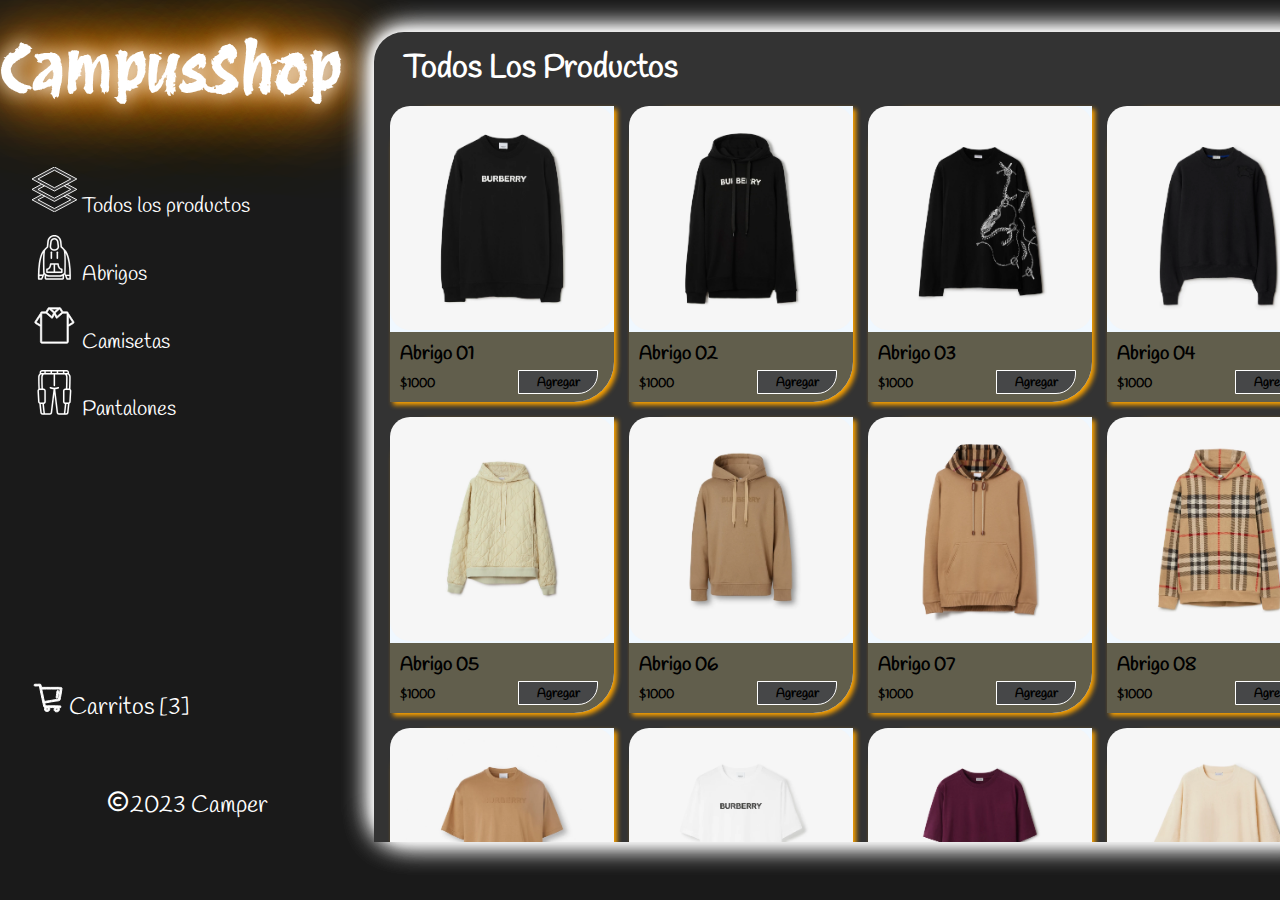
<file: index.html>
<!DOCTYPE html>
<html lang="en">
<head>
    <meta charset="UTF-8">
    <meta name="viewport" content="width=device-width, initial-scale=1.0">
    <title>Document</title>
    <link rel="preconnect" href="https://fonts.gstatic.com" crossorigin>
    <link href="https://fonts.googleapis.com/css2?family=Protest+Revolution&display=swap" rel="stylesheet">


    <link rel="preconnect" href="https://fonts.googleapis.com">
    <link rel="preconnect" href="https://fonts.gstatic.com" crossorigin>
    <link href="https://fonts.googleapis.com/css2?family=Handlee&display=swap" rel="stylesheet">

    <link href='https://unpkg.com/boxicons@2.1.4/css/boxicons.min.css' rel='stylesheet'>
    <link rel="stylesheet" href="./css/style.css">
</head>
<body>
    <aside>
        <section class="pagina1">
            <div class="pagina1__tittle">
                <h1>CampusShop</h1>

            </div>
            <div class="pagina1__aside__1">
                <a class="elemento" href="./index.html"><svg width="64px" height="64px" viewBox="0 0 16.00 16.00" xmlns="http://www.w3.org/2000/svg" fill="#ffffff" stroke="#ffffff"><g id="SVGRepo_bgCarrier" stroke-width="0"></g><g id="SVGRepo_tracerCarrier" stroke-linecap="round" stroke-linejoin="round"></g><g id="SVGRepo_iconCarrier"> <g fill="#373737" stroke-width="0.272" color="#000000"> <path d="M8.04 10.471 2.938 7.953l2.085-1.03-.932-.46-3.017 1.49L8.04 11.39l6.965-3.437-3.017-1.49-.93.46 2.084 1.03z" style="-inkscape-stroke:none" transform="matrix(1.1485 0 0 1.2471 -1.233 -1.917)"></path> <path d="M8.04 13.448 2.938 10.93 5.023 9.9l-.932-.46-3.017 1.49 6.966 3.437 6.965-3.437-3.017-1.49-.93.46 2.084 1.03z" style="-inkscape-stroke:none" transform="matrix(1.1485 0 0 1.2471 -1.233 -1.917)"></path> <path d="M8.04 1.537 1.074 4.974 8.04 8.41l6.965-3.437zm0 .919 5.102 2.518L8.04 7.492 2.938 4.974z" style="-inkscape-stroke:none" transform="matrix(1.1485 0 0 1.2471 -1.233 -1.917)"></path> </g> </g></svg> Todos los productos</a>
                <a class="elemento" href="./views/abrigos.html"><svg fill="#fafafa" height="200px" width="200px" version="1.1" id="Layer_1" xmlns="http://www.w3.org/2000/svg" xmlns:xlink="http://www.w3.org/1999/xlink" viewBox="0 0 512 512" xml:space="preserve" stroke="#fafafa"><g id="SVGRepo_bgCarrier" stroke-width="0"></g><g id="SVGRepo_tracerCarrier" stroke-linecap="round" stroke-linejoin="round"></g><g id="SVGRepo_iconCarrier"> <g transform="translate(1 1)"> <g> <g> <path d="M211.907,195.267v68.267c0,5.12,3.413,8.533,8.533,8.533s8.533-3.413,8.533-8.533v-68.267 c0-5.12-3.413-8.533-8.533-8.533S211.907,190.147,211.907,195.267z"></path> <path d="M288.707,186.733c-5.12,0-8.533,3.413-8.533,8.533v68.267c0,5.12,3.413,8.533,8.533,8.533 c5.12,0,8.533-3.413,8.533-8.533v-68.267C297.24,190.147,293.827,186.733,288.707,186.733z"></path> <path d="M169.24,434.2h85.333h85.333c5.12,0,8.533-3.413,8.533-8.533v-34.133c0-5.12-3.413-8.533-8.533-8.533 c-17.92,0-34.133-22.187-34.133-51.2c0-5.12-3.413-8.533-8.533-8.533h-42.667h-42.667c-5.12,0-8.533,3.413-8.533,8.533 c0,29.013-16.213,51.2-34.133,51.2c-5.12,0-8.533,3.413-8.533,8.533v34.133C160.707,430.787,164.12,434.2,169.24,434.2z M331.373,399.213v17.92h-68.267v-76.8h25.6C292.12,370.2,309.187,394.093,331.373,399.213z M177.773,399.213 c22.187-5.12,39.253-29.013,42.667-58.88h25.6v76.8h-68.267V399.213z"></path> <path d="M433.773,319c-8.533-58.027-23.04-104.96-43.52-137.387c-1.707-1.707-2.56-3.413-5.12-5.973 c-3.133-3.133-6.977-6.985-10.228-10.896c-0.003-0.067-0.012-0.127-0.012-0.197c-4.267-6.827-19.627-22.187-33.28-34.133 l-5.973-60.587C330.52,29.72,295.533-1,254.573-1c-40.96,0-75.947,30.72-81.067,70.827l-5.973,62.293 c-12.415,10.863-26.238,23.841-31.21,31.238c-0.122,0.11-0.245,0.217-0.363,0.335c-3.413,4.267-7.68,7.68-11.093,11.947 c-1.707,2.56-3.413,4.267-4.267,5.12C99.267,214.04,84.76,260.973,76.227,319c-8.533,58.027-11.093,118.613-9.387,171.52 c0,3.035,0,5.395,0,7.68c0,0.285,0,0.569,0,0.853c0,1.159,0,1.921,0,2.56c0,0.302,0,0.579,0,0.853c0,4.267,4.267,7.68,8.533,7.68 h34.133c3.413,0,6.827-1.707,7.68-5.12l22.112-53.375c1.411,1.327,2.86,2.602,4.341,3.831v38.45 c0,9.387,7.68,17.067,17.067,17.067H348.44c9.387,0,17.067-7.68,17.067-17.067v-37.757c1.778-1.441,3.514-2.945,5.194-4.525 l17.211,41.543l4.049,12.685c1.707,3.413,4.267,5.12,7.68,5.12h34.133c2.273,0,4.539-0.976,6.167-2.655 c1.901-1.405,3.22-3.508,3.22-5.878c0-0.853,0-1.707,0-3.413c0-2.56,0-5.12,0-8.533C444.867,437.613,442.307,377.027,433.773,319 z M425.24,491.373c0,0.853,0,1.707,0,2.56h-19.627l-10.24-25.6h30.373C425.652,476.148,425.487,483.849,425.24,491.373z M416.707,322.413c6.455,43.25,8.999,87.959,9.119,129.707h-38.6l-4.652-11.093c0.047-1.278,0.092-2.545,0.137-3.813 c0.417-1.005,0.716-2.009,0.716-3.014c3.87-112.24,2.825-185.86-1.224-229.779C398.514,233.323,409.229,274.226,416.707,322.413z M182.04,143.213c1.707-1.707,2.56-3.413,2.56-5.973l6.827-64.853c3.413-32.427,30.72-56.32,63.147-56.32 c32.427,0,59.733,23.893,64,56.32l5.973,64.853c0,2.56,1.707,4.267,3.413,5.973c12.8,10.24,28.16,25.6,32.427,31.573 c0,0,0.042,0.044,0.099,0.108c0.236,0.816,0.495,1.673,0.754,2.452c0.853,4.267,1.707,11.093,3.413,19.627 c1.747,15.141,3.096,34.26,3.947,57.722c1.216,42.734,0.754,100.941-1.387,176.945c-3.688,4.555-7.874,8.667-12.442,12.27 c-0.99,0.272-1.976,0.71-2.918,1.383c-12.8,9.387-29.013,14.507-45.227,14.507H203.373c-16.213,0-32.427-5.12-46.08-15.36 c-0.834-0.596-1.702-1.009-2.578-1.289c-4.038-3.379-7.759-7.22-11.076-11.511c-1.596-45.313-2.355-84.181-2.414-117.231 c0.094-52.634,1.931-91.063,4.974-117.435c0.853-8.533,1.707-15.36,3.413-19.627c0.412-1.237,0.824-2.671,1.14-3.825 C154.66,168.036,169.563,153.195,182.04,143.213z M128.041,202.543c-2.28,23.085-3.672,55.371-3.863,97.895 c-0.32,38.497,0.353,85.044,2.395,140.589l-4.294,10.24H84.293c0.352-41.502,3.231-85.899,9.001-128.853 C100.935,273.166,111.959,232.371,128.041,202.543z M84.76,493.933c0-0.853,0-1.707,0-2.56c0-0.988,0-2.085,0-3.413 c0-5.973,0-12.8,0-19.627h30.362l-10.735,25.6H84.76z M348.44,493.933H160.707v-27.212c3.198,1.63,6.489,3.073,9.863,4.322 c0.074,0.028,0.147,0.056,0.222,0.084c0.769,0.282,1.543,0.553,2.32,0.815c0.098,0.033,0.194,0.068,0.292,0.101 c9.489,3.165,19.574,4.824,29.971,4.824h103.253c14.851,0,29.068-3.379,41.813-9.711V493.933z"></path> <path d="M247.747,178.2H261.4c29.013,0,51.2-25.6,46.933-53.76l-6.827-50.347c-2.56-23.04-23.04-40.96-46.933-40.96 s-44.373,17.92-46.933,40.96l-6.827,50.347C197.4,152.6,219.587,178.2,247.747,178.2z M217.88,127l6.827-50.347 c1.707-15.36,14.507-26.453,29.867-26.453s28.16,11.093,29.867,26.453L291.267,127c2.56,17.92-11.947,34.133-29.867,34.133 h-13.653C228.973,161.133,215.32,144.92,217.88,127z"></path> </g> </g> </g> </g></svg> Abrigos</a>
                <a class="elemento" href="./views/camisetas.html"><svg fill="#ffffff" viewBox="0 0 64 64" xmlns="http://www.w3.org/2000/svg" stroke="#ffffff"><g id="SVGRepo_bgCarrier" stroke-width="0"></g><g id="SVGRepo_tracerCarrier" stroke-linecap="round" stroke-linejoin="round"></g><g id="SVGRepo_iconCarrier"> <g id="a"></g> <g id="b"></g> <g id="c"></g> <g id="d"></g> <g id="e"></g> <g id="f"></g> <g id="g"></g> <g id="h"></g> <g id="i"></g> <g id="j"></g> <g id="k"></g> <g id="l"></g> <g id="m"></g> <g id="n"></g> <g id="o"></g> <g id="p"></g> <g id="q"></g> <g id="r"></g> <g id="s"></g> <g id="t"></g> <g id="u"></g> <g id="v"></g> <g id="w"></g> <g id="x"></g> <g id="y"></g> <g id="a`"></g> <g id="aa"></g> <g id="ab"></g> <g id="ac"></g> <g id="ad"></g> <g id="ae"></g> <g id="af"></g> <g id="ag"> <path d="M5.03,29.4l6.97,4.11v21.9c0,1.18,.96,2.14,2.14,2.14H49.86c1.18,0,2.14-.96,2.14-2.14v-21.9l6.97-4.11c.49-.29,.84-.77,.97-1.32,.13-.55,.02-1.14-.29-1.62l-7.66-11.65v-.07c0-1.18-.96-2.14-2.14-2.14h-5.59l-3.1-5.22c-.3-.5-.8-.84-1.38-.92-.39-.06-.77,.05-1.12,.22h-13.35c-.35-.18-.72-.28-1.12-.22-.58,.08-1.08,.42-1.37,.92l-3.1,5.22h-5.59c-1.18,0-2.14,.96-2.14,2.14l-7.66,11.72c-.31,.47-.42,1.06-.29,1.62s.48,1.04,.97,1.32Zm52.96-1.84l.84-.55-.86,.67-5.96,3.51v-12.74l5.98,9.11Zm-15.57-14.17l-6.75,5.84-2.44-4.98,6.27-5.77,2.92,4.91Zm-10.42-.72l-4.33-3.98h8.66l-4.33,3.98Zm-7.5-4.18l6.27,5.77-2.44,4.98-6.75-5.84,2.92-4.9Zm-10.36,6.11h5.79l8.08,7c.5,.43,1.27,.27,1.55-.32l2.45-4.98,2.45,4.98c.29,.59,1.06,.74,1.55,.32l8.08-7h5.78c.08,0,.14,.06,.14,.14h0V55.42c0,.08-.06,.14-.14,.14H14.14c-.08,0-.14-.06-.14-.14V14.74h0c0-.08,.06-.14,.14-.14ZM6.01,27.56l5.99-9.11v12.74l-5.96-3.51-.51,.86,.48-.98Z"></path> </g> <g id="ah"></g> <g id="ai"></g> <g id="aj"></g> <g id="ak"></g> <g id="al"></g> <g id="am"></g> <g id="an"></g> <g id="ao"></g> <g id="ap"></g> <g id="aq"></g> <g id="ar"></g> <g id="as"></g> <g id="at"></g> <g id="au"></g> <g id="av"></g> <g id="aw"></g> <g id="ax"></g> </g></svg> Camisetas</a>
                <a class="elemento" href="./views/pantalones.html"><svg fill="#ffffff" height="200px" width="200px" version="1.1" id="Capa_1" xmlns="http://www.w3.org/2000/svg" xmlns:xlink="http://www.w3.org/1999/xlink" viewBox="0 0 463.001 463.001" xml:space="preserve" stroke="#ffffff"><g id="SVGRepo_bgCarrier" stroke-width="0"></g><g id="SVGRepo_tracerCarrier" stroke-linecap="round" stroke-linejoin="round"></g><g id="SVGRepo_iconCarrier"> <path d="M400.115,199.35c-0.941-0.995-1.968-1.893-3.058-2.701c2.466-58.807,2.677-103.203,2.578-124.627 c-0.058-12.6-4.999-24.449-13.913-33.364l-3.179-3.178V23.5c0-12.958-10.542-23.5-23.5-23.5h-256c-12.958,0-23.5,10.542-23.5,23.5 v12.894l-2.265,2.265c-8.914,8.914-13.854,20.762-13.913,33.363c-0.099,21.42,0.112,65.812,2.578,124.627 c-1.09,0.808-2.117,1.707-3.058,2.702c-4.419,4.671-6.749,11.033-6.392,17.453l6.222,112c0.488,8.79,5.775,16.23,13.228,19.846 c2.845,31.632,6.169,63.125,9.899,93.676C87.282,454.111,97.322,463,109.196,463h17.817c0.007,0,0.014,0.001,0.021,0.001 c0.005,0,0.01-0.001,0.015-0.001h57.806c11.879,0,21.91-8.895,23.332-20.689L231.5,248.781l23.313,193.529 C256.235,454.105,266.265,463,278.145,463h57.806c0.005,0,0.01,0.001,0.015,0.001c0.007,0,0.014-0.001,0.021-0.001h17.817 c11.875,0,21.914-8.889,23.354-20.675c3.729-30.542,7.053-62.034,9.898-93.676c7.453-3.616,12.741-11.056,13.229-19.846l6.222-112 C406.864,210.383,404.534,204.021,400.115,199.35z M382.236,192h-17.013c2.309-56.578,2.508-99.267,2.412-120.114 c-0.041-8.939-2.569-17.492-7.231-24.886h12.446l2.265,2.265c6.1,6.1,9.48,14.206,9.52,22.826 C384.731,92.893,384.533,135.496,382.236,192z M367.544,23.5V32h-23.6c-0.002,0-0.003,0-0.005,0h-9.395V15h24.5 C363.731,15,367.544,18.813,367.544,23.5z M270.544,32V15h49v17H270.544z M206.544,32V15h49v17H206.544z M142.544,32V15h49v17 H142.544z M94.544,23.5c0-4.687,3.813-8.5,8.5-8.5h24.5v17h-8.482c-0.002,0-0.003,0-0.005,0H94.544V23.5z M78.365,72.091 c0.04-8.62,3.42-16.727,9.52-22.826L90.15,47h12.447c-4.662,7.394-7.19,15.947-7.231,24.886 C95.269,92.729,95.468,135.413,97.777,192H80.765C78.468,135.487,78.269,92.89,78.365,72.091z M73.782,209.659 c1.622-1.714,3.815-2.659,6.175-2.659h39.086c4.687,0,8.5,3.813,8.5,8.5v112c0,4.687-3.813,8.5-8.5,8.5H86.179 c-4.509,0-8.236-3.527-8.487-8.029l-6.222-112C71.34,213.615,72.161,211.373,73.782,209.659z M100.733,440.506 c-3.566-29.204-6.758-59.276-9.514-89.506h16.855c2.991,32.795,6.504,65.35,10.468,97h-9.345 C104.893,448,101.254,444.778,100.733,440.506z M269.706,440.517l-29.138-241.879c12.524-0.945,24.41-3.749,34.809-8.256 c3.8-1.648,5.545-6.064,3.898-9.865c-1.647-3.8-6.063-5.543-9.865-3.898c-11.138,4.829-24.405,7.381-38.367,7.381 s-27.229-2.552-38.367-7.381c-3.803-1.649-8.217,0.098-9.865,3.898c-1.647,3.8,0.098,8.217,3.898,9.865 c10.649,4.617,22.858,7.448,35.714,8.324l-29.129,241.811c-0.514,4.267-4.142,7.484-8.439,7.484h-51.197 c-3.998-31.746-7.541-64.426-10.556-97.358c11.029-1.929,19.441-11.569,19.441-23.142v-112c0-12.958-10.542-23.5-23.5-23.5h-6.254 c-2.321-56.596-2.521-99.255-2.424-120.044c0.04-8.57,3.417-16.631,9.508-22.698L122.141,47h101.402v112.5 c0,4.142,3.358,7.5,7.5,7.5s7.5-3.358,7.5-7.5V47h102.316l2.267,2.258c6.092,6.067,9.469,14.127,9.508,22.698 c0.096,20.794-0.103,63.458-2.424,120.044h-6.254c-12.958,0-23.5,10.542-23.5,23.5v112c0,11.573,8.412,21.212,19.441,23.142 c-3.015,32.933-6.558,65.613-10.556,97.358h-51.196C273.848,448,270.22,444.783,269.706,440.517z M362.268,440.506 c-0.521,4.272-4.16,7.494-8.464,7.494h-9.345c3.963-31.65,7.476-64.205,10.468-97h16.855 C369.025,381.239,365.833,411.311,362.268,440.506z M391.531,215.971l-6.222,112c-0.25,4.502-3.979,8.029-8.487,8.029h-32.864 c-4.687,0-8.5-3.813-8.5-8.5v-112c0-4.687,3.813-8.5,8.5-8.5h39.086c2.36,0,4.553,0.944,6.175,2.659 C390.84,211.373,391.661,213.615,391.531,215.971z"></path> </g></svg> Pantalones</a>
            </div>

            <div class="pagina1__aside__2">
                <a class="elemento" href="views/carritolleno.html"><svg version="1.1" id="designs" xmlns="http://www.w3.org/2000/svg" xmlns:xlink="http://www.w3.org/1999/xlink" width="64px" height="64px" viewBox="0 0 32 32" xml:space="preserve" fill="#ffffff" stroke="#ffffff"><g id="SVGRepo_bgCarrier" stroke-width="0"></g><g id="SVGRepo_tracerCarrier" stroke-linecap="round" stroke-linejoin="round"></g><g id="SVGRepo_iconCarrier"> <style type="text/css"> .sketchy_een{fill:#ffffff;} </style> <path class="sketchy_een" d="M26.824,18.765c0.234-0.022,0.432-0.077,0.602-0.249c0.001-0.001,0.002-0.003,0.003-0.004 c0.275-0.082,0.517-0.277,0.578-0.568c0.171-0.822,0.345-1.645,0.518-2.467c0.177-0.848,0.308-1.703,0.459-2.555 c0.312-1.762,0.618-3.526,0.869-5.3c0.055-0.386,0.1-0.777,0.143-1.166c0.026-0.224-0.11-0.483-0.263-0.634 c-0.154-0.155-0.362-0.238-0.579-0.252c-0.131-0.073-0.27-0.12-0.434-0.136c-0.186-0.018-0.379-0.012-0.567-0.008 c-0.202,0.004-0.402-0.004-0.604-0.01c-0.389-0.012-0.777-0.031-1.166-0.047c-0.781-0.035-1.564,0.008-2.345,0.008 c-1.733,0.002-3.464,0.022-5.194,0.014c-1.566-0.008-3.132-0.016-4.698-0.028c-0.332-0.002-0.663,0-0.995,0.002 c-0.422,0.002-0.842,0.004-1.264-0.004c-0.809-0.011-1.615-0.033-2.422-0.033c-0.001,0-0.002,0-0.003,0 c-0.1-0.547-0.202-1.094-0.295-1.642C9.122,3.417,9.071,3.148,9.02,2.879C8.977,2.65,8.818,2.479,8.62,2.367 C8.473,2.253,8.296,2.173,8.097,2.169C8.005,2.166,7.913,2.165,7.822,2.165c-0.727,0-1.455,0.062-2.183,0.078 c-0.92,0.022-1.841-0.002-2.761-0.006C2.398,2.235,2,2.638,2,3.114s0.398,0.879,0.877,0.877C3.79,3.99,4.704,3.984,5.617,3.944 c0.286-0.012,0.573-0.01,0.862-0.008c0.133,0,0.267,0.002,0.402,0C7.062,3.936,7.244,3.926,7.426,3.92 C7.741,5.489,8.05,7.058,8.298,8.641c0.137,0.874,0.318,1.731,0.532,2.59c0.222,0.895,0.391,1.802,0.581,2.702 c0.183,0.857,0.375,1.713,0.546,2.573c0.175,0.877,0.357,1.75,0.555,2.622c0.186,0.826,0.4,1.646,0.567,2.475 c0.171,0.844,0.373,1.68,0.561,2.52c0.049,0.226,0.1,0.451,0.137,0.679c0.022,0.125,0.1,0.239,0.193,0.34 c0.032,0.048,0.055,0.103,0.097,0.144c0.179,0.179,0.385,0.238,0.628,0.261c0.078,0.008,0.156,0.003,0.233,0.009 c-0.082,0.135-0.133,0.288-0.193,0.433c-0.029,0.071-0.055,0.145-0.075,0.218c-0.061,0.238-0.106,0.471-0.137,0.712 c-0.053,0.416,0.004,0.824,0.173,1.209c0.212,0.489,0.591,0.914,1.081,1.136c0.281,0.129,0.542,0.229,0.848,0.279 c0.393,0.061,0.75,0.033,1.136-0.035c0.697-0.122,1.303-0.585,1.66-1.183c0.249-0.418,0.318-0.973,0.347-1.448 c0.02-0.294-0.01-0.598-0.124-0.871c-0.043-0.124-0.098-0.241-0.169-0.351c-0.017-0.029-0.044-0.052-0.064-0.08 c0.269,0.002,0.537-0.001,0.806,0.001c0.704,0.006,1.411,0.004,2.117,0c0.791-0.003,1.584,0.004,2.376,0.013 c-0.079,0.123-0.149,0.253-0.212,0.381c-0.12,0.235-0.212,0.492-0.263,0.751s-0.092,0.522-0.118,0.785 c-0.043,0.469,0.094,0.948,0.339,1.344c0.283,0.453,0.791,0.74,1.289,0.899c0.19,0.061,0.408,0.075,0.608,0.081 c0.114,0.004,0.228,0.01,0.339,0.006c0.544-0.014,1.071-0.124,1.552-0.381c0.306-0.165,0.589-0.508,0.765-0.807 c0.137-0.234,0.245-0.487,0.326-0.744c0.153-0.487,0.157-1.019,0-1.503c-0.083-0.257-0.23-0.488-0.393-0.705 c0.091-0.004,0.182,0.002,0.272-0.004c0.186-0.014,0.373-0.035,0.559-0.045c0.147-0.008,0.294,0.006,0.44,0.01 c0.371,0.012,0.712-0.263,0.81-0.616c0.059-0.216,0.027-0.451-0.086-0.646c-0.12-0.206-0.288-0.3-0.5-0.386 c-0.194-0.077-0.379-0.128-0.591-0.139c-0.192-0.012-0.385,0.01-0.577,0.023c-0.418,0.03-0.836,0.028-1.254,0.01 c-0.42-0.016-0.838-0.059-1.258-0.082c-0.424-0.024-0.85-0.02-1.274-0.026c-1.803-0.023-3.605,0.037-5.408,0.055 c-0.869,0.008-1.741,0.022-2.612,0.02c-0.706-0.001-1.414-0.015-2.12-0.059c-0.152-0.662-0.304-1.324-0.442-1.991 c-0.06-0.288-0.133-0.573-0.197-0.86c0.218-0.012,0.437-0.02,0.655-0.035c0.434-0.031,0.859-0.137,1.285-0.218 c0.848-0.159,1.695-0.314,2.543-0.465c0.834-0.147,1.664-0.306,2.502-0.438c0.822-0.13,1.644-0.259,2.467-0.379 c0.017-0.003,0.036-0.005,0.054-0.008c0.36-0.046,0.721-0.09,1.081-0.141c0.355-0.049,0.706-0.112,1.062-0.161 c-0.018,0.002-0.036,0.005-0.054,0.008c0.585-0.082,1.165-0.185,1.75-0.271C26.31,18.817,26.567,18.79,26.824,18.765z M25.546,27.631c-0.049,0.098-0.102,0.191-0.162,0.282c-0.029,0.032-0.059,0.063-0.091,0.093c-0.005,0.003-0.01,0.006-0.015,0.009 c-0.115,0.039-0.232,0.067-0.352,0.091c-0.209,0.017-0.419,0.015-0.629-0.002c-0.049-0.011-0.095-0.023-0.143-0.037 c-0.069-0.037-0.136-0.076-0.203-0.117l-0.001-0.001c-0.018-0.029-0.036-0.058-0.052-0.089c-0.013-0.039-0.025-0.078-0.035-0.118 c-0.006-0.113-0.003-0.225,0.007-0.339c0.031-0.194,0.072-0.385,0.136-0.572c0.058-0.121,0.123-0.238,0.197-0.35 c0.031-0.032,0.062-0.062,0.095-0.091c0.109-0.075,0.219-0.148,0.331-0.219c0.11,0.132,0.259,0.233,0.434,0.283 c0.074,0.022,0.145,0.046,0.216,0.072c0.036,0.017,0.07,0.036,0.104,0.056c0.036,0.033,0.071,0.067,0.105,0.103 c0.047,0.072,0.09,0.146,0.131,0.222c0.013,0.043,0.025,0.087,0.035,0.132c0.004,0.072,0.004,0.144,0.001,0.216 C25.628,27.382,25.591,27.507,25.546,27.631z M15.961,27.089c-0.023,0.125-0.053,0.246-0.091,0.367 c-0.021,0.038-0.042,0.074-0.066,0.11c-0.031,0.032-0.062,0.063-0.094,0.092c-0.051,0.031-0.102,0.059-0.155,0.086 c-0.079,0.023-0.158,0.042-0.238,0.058c-0.117,0.007-0.23,0.008-0.346,0.003c-0.092-0.02-0.182-0.044-0.271-0.074 c-0.084-0.042-0.165-0.087-0.245-0.137c-0.009-0.009-0.018-0.019-0.028-0.029c-0.042-0.066-0.081-0.131-0.117-0.199 c-0.008-0.027-0.015-0.054-0.021-0.081c-0.003-0.085-0.002-0.167,0.003-0.251c0.03-0.154,0.067-0.305,0.115-0.454 c0.042-0.083,0.089-0.162,0.14-0.24c0.052-0.052,0.105-0.102,0.161-0.15c0.108-0.072,0.22-0.133,0.334-0.191 c0.075,0.049,0.157,0.087,0.246,0.113c0.026,0.008,0.051,0.016,0.077,0.025c0.08,0.043,0.156,0.09,0.231,0.14 c0.116,0.098,0.228,0.2,0.332,0.311c0.015,0.024,0.029,0.049,0.042,0.073C15.98,26.804,15.974,26.946,15.961,27.089z M24.422,17.475 c-0.761,0.139-1.523,0.279-2.288,0.394c-0.799,0.12-1.595,0.259-2.392,0.385c-0.828,0.129-1.654,0.255-2.478,0.406 c-1.256,0.229-2.517,0.44-3.778,0.624c-0.384,0.026-0.767,0.028-1.151,0.034c-0.205-0.841-0.397-1.686-0.57-2.534 c-0.177-0.875-0.367-1.747-0.551-2.62c-0.181-0.859-0.357-1.719-0.536-2.578c-0.094-0.449-0.218-0.891-0.318-1.336 c-0.104-0.453-0.196-0.909-0.283-1.366C9.964,8.289,9.87,7.691,9.772,7.094c0.772-0.017,1.545-0.046,2.317-0.047 c0.81-0.002,1.623-0.006,2.433-0.008c1.729-0.006,3.458-0.018,5.187-0.018c1.566,0,3.134-0.002,4.7,0.016 c0.708,0.008,1.419,0.002,2.127,0.039c0.359,0.02,0.72,0.043,1.081,0.059c0.168,0.007,0.337,0.016,0.506,0.021 c-0.058,0.526-0.115,1.052-0.183,1.577c-0.107,0.734-0.224,1.468-0.356,2.198c-0.133,0.73-0.239,1.466-0.347,2.202 c-0.195,1.339-0.447,2.67-0.778,3.984c-0.322,0.064-0.642,0.132-0.968,0.184C25.133,17.356,24.776,17.411,24.422,17.475z M26.265,12.393c-0.138,0.777-0.274,1.552-0.384,2.334c-0.04,0.318-0.074,0.637-0.122,0.953c-0.029,0.202-0.216,0.402-0.385,0.5 c-0.192,0.114-0.428,0.145-0.644,0.084c-0.21-0.057-0.392-0.196-0.5-0.385c-0.122-0.208-0.126-0.414-0.086-0.646 c0.106-0.583,0.177-1.172,0.265-1.758c0.086-0.582,0.191-1.159,0.277-1.739c0.094-0.805,0.169-1.613,0.235-2.421 c0.02-0.237,0.082-0.441,0.255-0.616c0.163-0.163,0.387-0.255,0.616-0.255c0.23,0,0.453,0.092,0.616,0.255 c0.151,0.151,0.275,0.396,0.255,0.616C26.57,10.344,26.446,11.376,26.265,12.393z"></path> </g></svg> Carritos [3]</a>
                <p ><i class='bx bx-copyright' style='color:#ffffff'  ></i> 2023 Camper</p>
            </div>
        </section>
    </aside>
    <index>
        <section class="container">
                <h2>Todos Los Productos</h2>
            
            <div class="pagina1__index">
                <div class="index__elemento">
                    <div class="index__elemento__prenda">
                        <div class="ropa">
                            <img src="storage/img/saco1.webp" class="prenda">
                            <img src="storage/img/s1.webp" class="prenda">
                        </div>
                       
                        <div class="index__elemento__text">
                            <h3>Abrigo 01</h3>
                            <h5>$1000</h5>
                            <button>Agregar</button>
                        </div>
                    </div>
                </div>
                <div class="index__elemento">
                    <div class="index__elemento__prenda">
                        <div class="ropa">
                            <img src="storage/img/saco2.webp" class="prenda" >
                            <img src="storage/img/s2.webp" class="prenda">
                        </div>

                        <div class="index__elemento__text">
                            <h3>Abrigo 02</h3>
                            <h5>$1000</h5>
                            <button>Agregar</button>
                        </div>
                    </div>
                </div>
                <div class="index__elemento">
                    <div class="index__elemento__prenda">
                        <div class="ropa">
                            <img src="storage/img/saco3.webp" class="prenda">
                            <img src="storage/img/s3.webp" class="prenda">


                        </div>

                        <div class="index__elemento__text">
                            <h3>Abrigo 03</h3>
                            <h5>$1000</h5>
                            <button>Agregar</button>
                        </div>
                    </div>
                </div>
                <div class="index__elemento">
                    <div class="index__elemento__prenda">
                        <div class="ropa">
                            <img src="storage/img/saco4.webp"class="prenda" >
                            <img src="storage/img/s4.webp" class="prenda">
                        </div>

                        <div class="index__elemento__text">
                            <h3>Abrigo 04</h3>
                            <h5>$1000</h5>
                            <button>Agregar</button>
                        </div>
                    </div>
                </div>
                <div class="index__elemento">
                    <div class="index__elemento__prenda">
                        <div class="ropa">
                            <img src="storage/img/saco5.webp" class="prenda">
                            <img src="storage/img/s5.webp" class="prenda">

                        </div>

                        <div class="index__elemento__text">
                            <h3>Abrigo 05</h3>
                            <h5>$1000</h5>
                            <button>Agregar</button>
                        </div>
                    </div>
                </div>
                <div class="index__elemento">
                    <div class="index__elemento__prenda">
                        <div class="ropa">
                            <img src="storage/img/saco6.webp" class="prenda">
                            <img src="storage/img/s6.webp" class="prenda">

                        </div>

                        <div class="index__elemento__text">
                            <h3>Abrigo 06</h3>
                            <h5>$1000</h5>
                            <button>Agregar</button>
                        </div>
                    </div>
                </div>
                <div class="index__elemento">
                    <div class="index__elemento__prenda">
                        <div class="ropa">
                            <img src="storage/img/saco7.webp" class="prenda">
                            <img src="storage/img/s7.webp" class="prenda">

                        </div>

                        <div class="index__elemento__text">
                            <h3>Abrigo 07</h3>
                            <h5>$1000</h5>
                            <button>Agregar</button>
                        </div>
                    </div>
                </div>
                <div class="index__elemento">
                    <div class="index__elemento__prenda">
                        <div class="ropa">
                            <img src="storage/img/saco8.webp" class="prenda">
                            <img src="storage/img/s8.webp"class="prenda">

                        </div>

                        <div class="index__elemento__text">
                            <h3>Abrigo 08</h3>
                            <h5>$1000</h5>
                            <button>Agregar</button>
                        </div>
                    </div>
                </div>
                <div class="index__elemento">
                    <div class="index__elemento__prenda">
                        <div class="ropa">
                            <img src="storage/img/camiseta1.webp" class="prenda">
                            <img src="storage/img/c1.webp" class="prenda">

                        </div>

                        <div class="index__elemento__text">
                            <h3>Camiseta 01</h3>
                            <h5>$1000</h5>
                            <button>Agregar</button>
                        </div>
                    </div>
                </div>
                <div class="index__elemento">
                    <div class="index__elemento__prenda">
                        <div class="ropa">
                            <img src="storage/img/camiseta2.webp" class="prenda">
                            <img src="storage/img/c2.webp" class="prenda">

                        </div>

                        <div class="index__elemento__text">
                            <h3>Camiseta 02</h3>
                            <h5>$1000</h5>
                            <button>Agregar</button>
                        </div>
                    </div>
                </div>
                <div class="index__elemento">
                    <div class="index__elemento__prenda">
                        <div class="ropa">
                            <img src="storage/img/camiseta3.webp" class="prenda">
                            <img src="storage/img/c3.webp" class="prenda">
                        </div>

                        <div class="index__elemento__text">
                            <h3>Camiseta 03</h3>
                            <h5>$1000</h5>
                            <button>Agregar</button>
                        </div>
                    </div>
                </div>
                <div class="index__elemento">
                    <div class="index__elemento__prenda">
                        <div class="ropa">
                            <img src="storage/img/camiseta4.webp" class="prenda">
                            <img src="storage/img/c4.webp" class="prenda">

                        </div>

                        <div class="index__elemento__text">
                            <h3>Camiseta 03</h3>
                            <h5>$1000</h5>
                            <button>Agregar</button>
                        </div>
                    </div>
                </div>
                <div class="index__elemento">
                    <div class="index__elemento__prenda">
                        <div class="ropa">
                            <img src="storage/img/camiseta5.webp"class="prenda" >
                            <img src="storage/img/c5.webp" class="prenda">

                        </div>

                        <div class="index__elemento__text">
                            <h3>Camiseta 05</h3>
                            <h5>$1000</h5>
                            <button>Agregar</button>
                        </div>
                    </div>
                </div>
                <div class="index__elemento">
                    <div class="index__elemento__prenda">
                        <div class="ropa">
                            <img src="storage/img/camiseta6.webp" class="prenda">
                            <img src="storage/img/c6.webp"class="prenda">

                        </div>

                        <div class="index__elemento__text">
                            <h3>Camiseta 06</h3>
                            <h5>$1000</h5>
                            <button>Agregar</button>
                        </div>
                    </div>
                </div>
                <div class="index__elemento">
                    <div class="index__elemento__prenda">
                        <div class="ropa">
                            <img src="storage/img/camiseta7.webp" class="prenda">
                            <img src="storage/img/c7.webp" class="prenda">

                        </div>

                        <div class="index__elemento__text">
                            <h3>Camiseta 07</h3>
                            <h5>$1000</h5>
                            <button>Agregar</button>
                        </div>
                    </div>
                </div>
                <div class="index__elemento">
                    <div class="index__elemento__prenda">
                        <div class="ropa">
                            <img src="storage/img/camiseta8.webp" class="prenda">
                            <img src="storage/img/c8.webp" class="prenda">

                        </div>

                        <div class="index__elemento__text">
                            <h3>Camiseta 08</h3>
                            <h5>$1000</h5>
                            <button>Agregar</button>
                        </div>
                    </div>
                </div>
                <div class="index__elemento">
                    <div class="index__elemento__prenda">
                        <div class="ropa">
                            <img src="storage/img/pantalon1.webp"class="prenda" >
                            <img src="storage/img/p1.webp" class="prenda">

                        </div>

                        <div class="index__elemento__text">
                            <h3>Pantalon 01</h3>
                            <h5>$1000</h5>
                            <button>Agregar</button>
                        </div>
                    </div>
                </div>
                <div class="index__elemento">
                    <div class="index__elemento__prenda">
                        <div class="ropa">
                            <img src="storage/img/pantalon2.webp" class="prenda">
                            <img src="storage/img/p2.webp" class="prenda">

                        </div>

                        <div class="index__elemento__text">
                            <h3>Pantalon 02</h3>
                            <h5>$1000</h5>
                            <button>Agregar</button>
                        </div>
                    </div>
                </div>
                <div class="index__elemento">
                    <div class="index__elemento__prenda">
                        <div class="ropa">
                            <img src="storage/img/pantalon3.webp"class="prenda" >
                            <img src="storage/img/p3.webp" class="prenda">

                        </div>

                        <div class="index__elemento__text">
                            <h3>Pantalon 03</h3>
                            <h5>$1000</h5>
                            <button>Agregar</button>
                        </div>
                    </div>
                </div>
                <div class="index__elemento">
                    <div class="index__elemento__prenda">
                        <div class="ropa">
                            <img src="storage/img/pantalon4.webp" class="prenda">
                            <img src="storage/img/p4.webp" class="prenda">

                        </div>

                        <div class="index__elemento__text">
                            <h3>Pantalon 04</h3>
                            <h5>$1000</h5>
                            <button>Agregar</button>
                        </div>
                    </div>
                </div>
                <div class="index__elemento">
                    <div class="index__elemento__prenda">
                        <div class="ropa">
                            <img src="storage/img/pantalon5.webp" class="prenda">
                            <img src="storage/img/p5.webp" class="prenda">

                        </div>

                        <div class="index__elemento__text">
                            <h3>Pantalon 05</h3>
                            <h5>$1000</h5>
                            <button>Agregar</button>
                        </div>
                    </div>
                </div>
                <div class="index__elemento">
                    <div class="index__elemento__prenda">
                        <div class="ropa">
                            <img src="storage/img/pantalon6.webp" class="prenda">
                            <img src="storage/img/p6.webp" class="prenda">

                        </div>

                        <div class="index__elemento__text">
                            <h3>Pantalon 06</h3>
                            <h5>$1000</h5>
                            <button>Agregar</button>
                        </div>
                    </div>
                </div>
                <div class="index__elemento">
                    <div class="index__elemento__prenda">
                        <div class="ropa">
                            <img src="storage/img/pantalon7.webp" class="prenda">
                            <img src="storage/img/p7.webp" class="prenda">

                        </div>

                        <div class="index__elemento__text">
                            <h3>Pantalon 07</h3>
                            <h5>$1000</h5>
                            <button>Agregar</button>
                        </div>
                    </div>
                </div>
                <div class="index__elemento">
                    <div class="index__elemento__prenda">
                        <div class="ropa">
                            <img src="storage/img/pantalon8.webp" class="prenda">
                            <img src="storage/img/p8.webp" class="prenda">

                        </div>

                        <div class="index__elemento__text">
                            <h3>Pantalon 08</h3>
                            <h5>$1000</h5>
                            <button>Agregar</button>
                        </div>
                    </div>
                </div>
                
            </div>
        </section>
    </main>
    
</body>
</html>
</file>
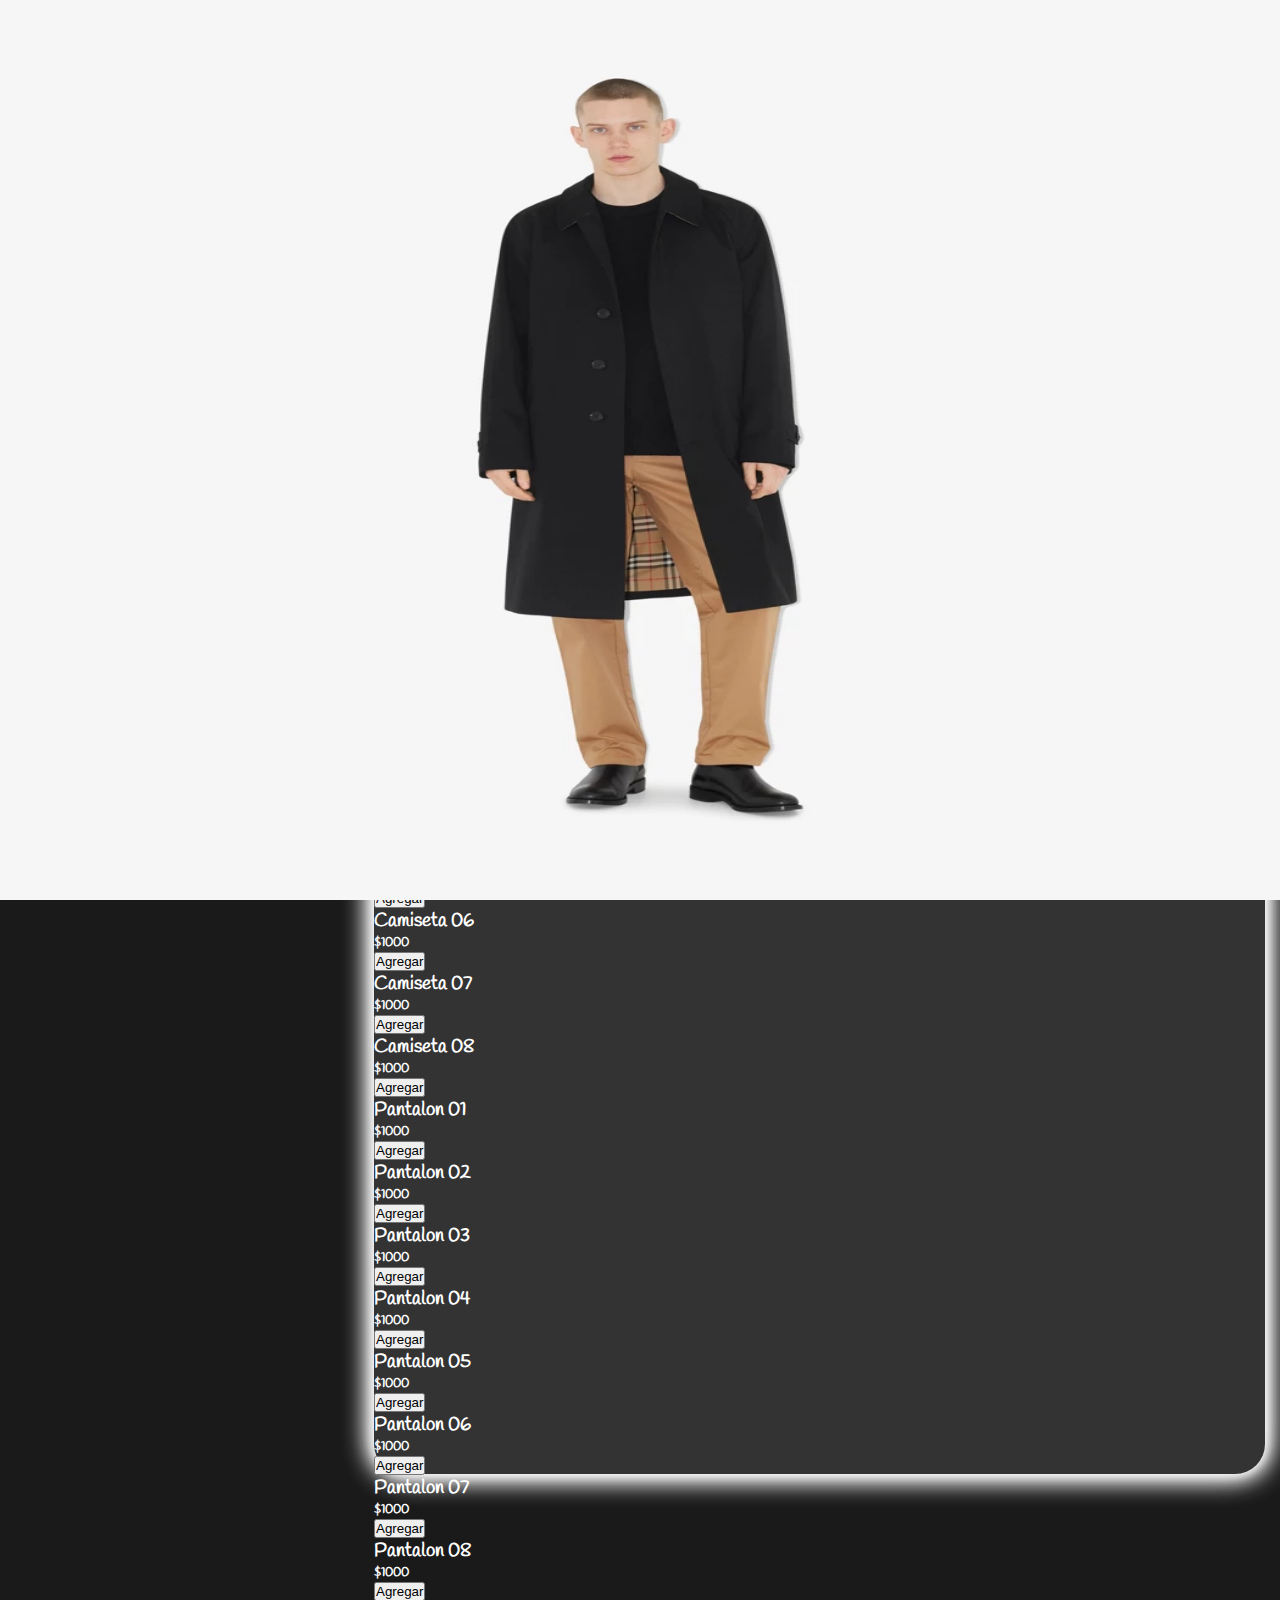
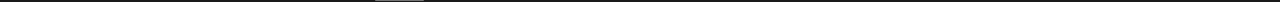
<file: main.html>
<!DOCTYPE html>
<html lang="en">
<head>
    <meta charset="UTF-8">
    <meta name="viewport" content="width=device-width, initial-scale=1.0">
    <title>Document</title>
    <link rel="preconnect" href="https://fonts.gstatic.com" crossorigin>
    <link href="https://fonts.googleapis.com/css2?family=Protest+Revolution&display=swap" rel="stylesheet">


    <link rel="preconnect" href="https://fonts.googleapis.com">
    <link rel="preconnect" href="https://fonts.gstatic.com" crossorigin>
    <link href="https://fonts.googleapis.com/css2?family=Handlee&display=swap" rel="stylesheet">

    <link href='https://unpkg.com/boxicons@2.1.4/css/boxicons.min.css' rel='stylesheet'>
    <link rel="stylesheet" href="./css/style.css">
</head>
<body>
    <aside>
        <section class="pagina1">
            <div class="pagina1__tittle">
                <h1>CampusShop</h1>

            </div>
            <div class="pagina1__aside__1">
                <a class="elemento" href="./main.html"><svg width="64px" height="64px" viewBox="0 0 16.00 16.00" xmlns="http://www.w3.org/2000/svg" fill="#ffffff" stroke="#ffffff"><g id="SVGRepo_bgCarrier" stroke-width="0"></g><g id="SVGRepo_tracerCarrier" stroke-linecap="round" stroke-linejoin="round"></g><g id="SVGRepo_iconCarrier"> <g fill="#373737" stroke-width="0.272" color="#000000"> <path d="M8.04 10.471 2.938 7.953l2.085-1.03-.932-.46-3.017 1.49L8.04 11.39l6.965-3.437-3.017-1.49-.93.46 2.084 1.03z" style="-inkscape-stroke:none" transform="matrix(1.1485 0 0 1.2471 -1.233 -1.917)"></path> <path d="M8.04 13.448 2.938 10.93 5.023 9.9l-.932-.46-3.017 1.49 6.966 3.437 6.965-3.437-3.017-1.49-.93.46 2.084 1.03z" style="-inkscape-stroke:none" transform="matrix(1.1485 0 0 1.2471 -1.233 -1.917)"></path> <path d="M8.04 1.537 1.074 4.974 8.04 8.41l6.965-3.437zm0 .919 5.102 2.518L8.04 7.492 2.938 4.974z" style="-inkscape-stroke:none" transform="matrix(1.1485 0 0 1.2471 -1.233 -1.917)"></path> </g> </g></svg> Todos los productos</a>
                <a class="elemento" href="./views/abrigos.html"><svg fill="#fafafa" height="200px" width="200px" version="1.1" id="Layer_1" xmlns="http://www.w3.org/2000/svg" xmlns:xlink="http://www.w3.org/1999/xlink" viewBox="0 0 512 512" xml:space="preserve" stroke="#fafafa"><g id="SVGRepo_bgCarrier" stroke-width="0"></g><g id="SVGRepo_tracerCarrier" stroke-linecap="round" stroke-linejoin="round"></g><g id="SVGRepo_iconCarrier"> <g transform="translate(1 1)"> <g> <g> <path d="M211.907,195.267v68.267c0,5.12,3.413,8.533,8.533,8.533s8.533-3.413,8.533-8.533v-68.267 c0-5.12-3.413-8.533-8.533-8.533S211.907,190.147,211.907,195.267z"></path> <path d="M288.707,186.733c-5.12,0-8.533,3.413-8.533,8.533v68.267c0,5.12,3.413,8.533,8.533,8.533 c5.12,0,8.533-3.413,8.533-8.533v-68.267C297.24,190.147,293.827,186.733,288.707,186.733z"></path> <path d="M169.24,434.2h85.333h85.333c5.12,0,8.533-3.413,8.533-8.533v-34.133c0-5.12-3.413-8.533-8.533-8.533 c-17.92,0-34.133-22.187-34.133-51.2c0-5.12-3.413-8.533-8.533-8.533h-42.667h-42.667c-5.12,0-8.533,3.413-8.533,8.533 c0,29.013-16.213,51.2-34.133,51.2c-5.12,0-8.533,3.413-8.533,8.533v34.133C160.707,430.787,164.12,434.2,169.24,434.2z M331.373,399.213v17.92h-68.267v-76.8h25.6C292.12,370.2,309.187,394.093,331.373,399.213z M177.773,399.213 c22.187-5.12,39.253-29.013,42.667-58.88h25.6v76.8h-68.267V399.213z"></path> <path d="M433.773,319c-8.533-58.027-23.04-104.96-43.52-137.387c-1.707-1.707-2.56-3.413-5.12-5.973 c-3.133-3.133-6.977-6.985-10.228-10.896c-0.003-0.067-0.012-0.127-0.012-0.197c-4.267-6.827-19.627-22.187-33.28-34.133 l-5.973-60.587C330.52,29.72,295.533-1,254.573-1c-40.96,0-75.947,30.72-81.067,70.827l-5.973,62.293 c-12.415,10.863-26.238,23.841-31.21,31.238c-0.122,0.11-0.245,0.217-0.363,0.335c-3.413,4.267-7.68,7.68-11.093,11.947 c-1.707,2.56-3.413,4.267-4.267,5.12C99.267,214.04,84.76,260.973,76.227,319c-8.533,58.027-11.093,118.613-9.387,171.52 c0,3.035,0,5.395,0,7.68c0,0.285,0,0.569,0,0.853c0,1.159,0,1.921,0,2.56c0,0.302,0,0.579,0,0.853c0,4.267,4.267,7.68,8.533,7.68 h34.133c3.413,0,6.827-1.707,7.68-5.12l22.112-53.375c1.411,1.327,2.86,2.602,4.341,3.831v38.45 c0,9.387,7.68,17.067,17.067,17.067H348.44c9.387,0,17.067-7.68,17.067-17.067v-37.757c1.778-1.441,3.514-2.945,5.194-4.525 l17.211,41.543l4.049,12.685c1.707,3.413,4.267,5.12,7.68,5.12h34.133c2.273,0,4.539-0.976,6.167-2.655 c1.901-1.405,3.22-3.508,3.22-5.878c0-0.853,0-1.707,0-3.413c0-2.56,0-5.12,0-8.533C444.867,437.613,442.307,377.027,433.773,319 z M425.24,491.373c0,0.853,0,1.707,0,2.56h-19.627l-10.24-25.6h30.373C425.652,476.148,425.487,483.849,425.24,491.373z M416.707,322.413c6.455,43.25,8.999,87.959,9.119,129.707h-38.6l-4.652-11.093c0.047-1.278,0.092-2.545,0.137-3.813 c0.417-1.005,0.716-2.009,0.716-3.014c3.87-112.24,2.825-185.86-1.224-229.779C398.514,233.323,409.229,274.226,416.707,322.413z M182.04,143.213c1.707-1.707,2.56-3.413,2.56-5.973l6.827-64.853c3.413-32.427,30.72-56.32,63.147-56.32 c32.427,0,59.733,23.893,64,56.32l5.973,64.853c0,2.56,1.707,4.267,3.413,5.973c12.8,10.24,28.16,25.6,32.427,31.573 c0,0,0.042,0.044,0.099,0.108c0.236,0.816,0.495,1.673,0.754,2.452c0.853,4.267,1.707,11.093,3.413,19.627 c1.747,15.141,3.096,34.26,3.947,57.722c1.216,42.734,0.754,100.941-1.387,176.945c-3.688,4.555-7.874,8.667-12.442,12.27 c-0.99,0.272-1.976,0.71-2.918,1.383c-12.8,9.387-29.013,14.507-45.227,14.507H203.373c-16.213,0-32.427-5.12-46.08-15.36 c-0.834-0.596-1.702-1.009-2.578-1.289c-4.038-3.379-7.759-7.22-11.076-11.511c-1.596-45.313-2.355-84.181-2.414-117.231 c0.094-52.634,1.931-91.063,4.974-117.435c0.853-8.533,1.707-15.36,3.413-19.627c0.412-1.237,0.824-2.671,1.14-3.825 C154.66,168.036,169.563,153.195,182.04,143.213z M128.041,202.543c-2.28,23.085-3.672,55.371-3.863,97.895 c-0.32,38.497,0.353,85.044,2.395,140.589l-4.294,10.24H84.293c0.352-41.502,3.231-85.899,9.001-128.853 C100.935,273.166,111.959,232.371,128.041,202.543z M84.76,493.933c0-0.853,0-1.707,0-2.56c0-0.988,0-2.085,0-3.413 c0-5.973,0-12.8,0-19.627h30.362l-10.735,25.6H84.76z M348.44,493.933H160.707v-27.212c3.198,1.63,6.489,3.073,9.863,4.322 c0.074,0.028,0.147,0.056,0.222,0.084c0.769,0.282,1.543,0.553,2.32,0.815c0.098,0.033,0.194,0.068,0.292,0.101 c9.489,3.165,19.574,4.824,29.971,4.824h103.253c14.851,0,29.068-3.379,41.813-9.711V493.933z"></path> <path d="M247.747,178.2H261.4c29.013,0,51.2-25.6,46.933-53.76l-6.827-50.347c-2.56-23.04-23.04-40.96-46.933-40.96 s-44.373,17.92-46.933,40.96l-6.827,50.347C197.4,152.6,219.587,178.2,247.747,178.2z M217.88,127l6.827-50.347 c1.707-15.36,14.507-26.453,29.867-26.453s28.16,11.093,29.867,26.453L291.267,127c2.56,17.92-11.947,34.133-29.867,34.133 h-13.653C228.973,161.133,215.32,144.92,217.88,127z"></path> </g> </g> </g> </g></svg> Abrigos</a>
                <a class="elemento" href="./views/camisetas.html"><svg fill="#ffffff" viewBox="0 0 64 64" xmlns="http://www.w3.org/2000/svg" stroke="#ffffff"><g id="SVGRepo_bgCarrier" stroke-width="0"></g><g id="SVGRepo_tracerCarrier" stroke-linecap="round" stroke-linejoin="round"></g><g id="SVGRepo_iconCarrier"> <g id="a"></g> <g id="b"></g> <g id="c"></g> <g id="d"></g> <g id="e"></g> <g id="f"></g> <g id="g"></g> <g id="h"></g> <g id="i"></g> <g id="j"></g> <g id="k"></g> <g id="l"></g> <g id="m"></g> <g id="n"></g> <g id="o"></g> <g id="p"></g> <g id="q"></g> <g id="r"></g> <g id="s"></g> <g id="t"></g> <g id="u"></g> <g id="v"></g> <g id="w"></g> <g id="x"></g> <g id="y"></g> <g id="a`"></g> <g id="aa"></g> <g id="ab"></g> <g id="ac"></g> <g id="ad"></g> <g id="ae"></g> <g id="af"></g> <g id="ag"> <path d="M5.03,29.4l6.97,4.11v21.9c0,1.18,.96,2.14,2.14,2.14H49.86c1.18,0,2.14-.96,2.14-2.14v-21.9l6.97-4.11c.49-.29,.84-.77,.97-1.32,.13-.55,.02-1.14-.29-1.62l-7.66-11.65v-.07c0-1.18-.96-2.14-2.14-2.14h-5.59l-3.1-5.22c-.3-.5-.8-.84-1.38-.92-.39-.06-.77,.05-1.12,.22h-13.35c-.35-.18-.72-.28-1.12-.22-.58,.08-1.08,.42-1.37,.92l-3.1,5.22h-5.59c-1.18,0-2.14,.96-2.14,2.14l-7.66,11.72c-.31,.47-.42,1.06-.29,1.62s.48,1.04,.97,1.32Zm52.96-1.84l.84-.55-.86,.67-5.96,3.51v-12.74l5.98,9.11Zm-15.57-14.17l-6.75,5.84-2.44-4.98,6.27-5.77,2.92,4.91Zm-10.42-.72l-4.33-3.98h8.66l-4.33,3.98Zm-7.5-4.18l6.27,5.77-2.44,4.98-6.75-5.84,2.92-4.9Zm-10.36,6.11h5.79l8.08,7c.5,.43,1.27,.27,1.55-.32l2.45-4.98,2.45,4.98c.29,.59,1.06,.74,1.55,.32l8.08-7h5.78c.08,0,.14,.06,.14,.14h0V55.42c0,.08-.06,.14-.14,.14H14.14c-.08,0-.14-.06-.14-.14V14.74h0c0-.08,.06-.14,.14-.14ZM6.01,27.56l5.99-9.11v12.74l-5.96-3.51-.51,.86,.48-.98Z"></path> </g> <g id="ah"></g> <g id="ai"></g> <g id="aj"></g> <g id="ak"></g> <g id="al"></g> <g id="am"></g> <g id="an"></g> <g id="ao"></g> <g id="ap"></g> <g id="aq"></g> <g id="ar"></g> <g id="as"></g> <g id="at"></g> <g id="au"></g> <g id="av"></g> <g id="aw"></g> <g id="ax"></g> </g></svg> Camisetas</a>
                <a class="elemento" href="./views/pantalones.html"><svg fill="#ffffff" height="200px" width="200px" version="1.1" id="Capa_1" xmlns="http://www.w3.org/2000/svg" xmlns:xlink="http://www.w3.org/1999/xlink" viewBox="0 0 463.001 463.001" xml:space="preserve" stroke="#ffffff"><g id="SVGRepo_bgCarrier" stroke-width="0"></g><g id="SVGRepo_tracerCarrier" stroke-linecap="round" stroke-linejoin="round"></g><g id="SVGRepo_iconCarrier"> <path d="M400.115,199.35c-0.941-0.995-1.968-1.893-3.058-2.701c2.466-58.807,2.677-103.203,2.578-124.627 c-0.058-12.6-4.999-24.449-13.913-33.364l-3.179-3.178V23.5c0-12.958-10.542-23.5-23.5-23.5h-256c-12.958,0-23.5,10.542-23.5,23.5 v12.894l-2.265,2.265c-8.914,8.914-13.854,20.762-13.913,33.363c-0.099,21.42,0.112,65.812,2.578,124.627 c-1.09,0.808-2.117,1.707-3.058,2.702c-4.419,4.671-6.749,11.033-6.392,17.453l6.222,112c0.488,8.79,5.775,16.23,13.228,19.846 c2.845,31.632,6.169,63.125,9.899,93.676C87.282,454.111,97.322,463,109.196,463h17.817c0.007,0,0.014,0.001,0.021,0.001 c0.005,0,0.01-0.001,0.015-0.001h57.806c11.879,0,21.91-8.895,23.332-20.689L231.5,248.781l23.313,193.529 C256.235,454.105,266.265,463,278.145,463h57.806c0.005,0,0.01,0.001,0.015,0.001c0.007,0,0.014-0.001,0.021-0.001h17.817 c11.875,0,21.914-8.889,23.354-20.675c3.729-30.542,7.053-62.034,9.898-93.676c7.453-3.616,12.741-11.056,13.229-19.846l6.222-112 C406.864,210.383,404.534,204.021,400.115,199.35z M382.236,192h-17.013c2.309-56.578,2.508-99.267,2.412-120.114 c-0.041-8.939-2.569-17.492-7.231-24.886h12.446l2.265,2.265c6.1,6.1,9.48,14.206,9.52,22.826 C384.731,92.893,384.533,135.496,382.236,192z M367.544,23.5V32h-23.6c-0.002,0-0.003,0-0.005,0h-9.395V15h24.5 C363.731,15,367.544,18.813,367.544,23.5z M270.544,32V15h49v17H270.544z M206.544,32V15h49v17H206.544z M142.544,32V15h49v17 H142.544z M94.544,23.5c0-4.687,3.813-8.5,8.5-8.5h24.5v17h-8.482c-0.002,0-0.003,0-0.005,0H94.544V23.5z M78.365,72.091 c0.04-8.62,3.42-16.727,9.52-22.826L90.15,47h12.447c-4.662,7.394-7.19,15.947-7.231,24.886 C95.269,92.729,95.468,135.413,97.777,192H80.765C78.468,135.487,78.269,92.89,78.365,72.091z M73.782,209.659 c1.622-1.714,3.815-2.659,6.175-2.659h39.086c4.687,0,8.5,3.813,8.5,8.5v112c0,4.687-3.813,8.5-8.5,8.5H86.179 c-4.509,0-8.236-3.527-8.487-8.029l-6.222-112C71.34,213.615,72.161,211.373,73.782,209.659z M100.733,440.506 c-3.566-29.204-6.758-59.276-9.514-89.506h16.855c2.991,32.795,6.504,65.35,10.468,97h-9.345 C104.893,448,101.254,444.778,100.733,440.506z M269.706,440.517l-29.138-241.879c12.524-0.945,24.41-3.749,34.809-8.256 c3.8-1.648,5.545-6.064,3.898-9.865c-1.647-3.8-6.063-5.543-9.865-3.898c-11.138,4.829-24.405,7.381-38.367,7.381 s-27.229-2.552-38.367-7.381c-3.803-1.649-8.217,0.098-9.865,3.898c-1.647,3.8,0.098,8.217,3.898,9.865 c10.649,4.617,22.858,7.448,35.714,8.324l-29.129,241.811c-0.514,4.267-4.142,7.484-8.439,7.484h-51.197 c-3.998-31.746-7.541-64.426-10.556-97.358c11.029-1.929,19.441-11.569,19.441-23.142v-112c0-12.958-10.542-23.5-23.5-23.5h-6.254 c-2.321-56.596-2.521-99.255-2.424-120.044c0.04-8.57,3.417-16.631,9.508-22.698L122.141,47h101.402v112.5 c0,4.142,3.358,7.5,7.5,7.5s7.5-3.358,7.5-7.5V47h102.316l2.267,2.258c6.092,6.067,9.469,14.127,9.508,22.698 c0.096,20.794-0.103,63.458-2.424,120.044h-6.254c-12.958,0-23.5,10.542-23.5,23.5v112c0,11.573,8.412,21.212,19.441,23.142 c-3.015,32.933-6.558,65.613-10.556,97.358h-51.196C273.848,448,270.22,444.783,269.706,440.517z M362.268,440.506 c-0.521,4.272-4.16,7.494-8.464,7.494h-9.345c3.963-31.65,7.476-64.205,10.468-97h16.855 C369.025,381.239,365.833,411.311,362.268,440.506z M391.531,215.971l-6.222,112c-0.25,4.502-3.979,8.029-8.487,8.029h-32.864 c-4.687,0-8.5-3.813-8.5-8.5v-112c0-4.687,3.813-8.5,8.5-8.5h39.086c2.36,0,4.553,0.944,6.175,2.659 C390.84,211.373,391.661,213.615,391.531,215.971z"></path> </g></svg> Pantalones</a>
            </div>

            <div class="pagina1__aside__2">
                <a class="elemento" href="views/carritolleno.html"><svg version="1.1" id="designs" xmlns="http://www.w3.org/2000/svg" xmlns:xlink="http://www.w3.org/1999/xlink" width="64px" height="64px" viewBox="0 0 32 32" xml:space="preserve" fill="#ffffff" stroke="#ffffff"><g id="SVGRepo_bgCarrier" stroke-width="0"></g><g id="SVGRepo_tracerCarrier" stroke-linecap="round" stroke-linejoin="round"></g><g id="SVGRepo_iconCarrier"> <style type="text/css"> .sketchy_een{fill:#ffffff;} </style> <path class="sketchy_een" d="M26.824,18.765c0.234-0.022,0.432-0.077,0.602-0.249c0.001-0.001,0.002-0.003,0.003-0.004 c0.275-0.082,0.517-0.277,0.578-0.568c0.171-0.822,0.345-1.645,0.518-2.467c0.177-0.848,0.308-1.703,0.459-2.555 c0.312-1.762,0.618-3.526,0.869-5.3c0.055-0.386,0.1-0.777,0.143-1.166c0.026-0.224-0.11-0.483-0.263-0.634 c-0.154-0.155-0.362-0.238-0.579-0.252c-0.131-0.073-0.27-0.12-0.434-0.136c-0.186-0.018-0.379-0.012-0.567-0.008 c-0.202,0.004-0.402-0.004-0.604-0.01c-0.389-0.012-0.777-0.031-1.166-0.047c-0.781-0.035-1.564,0.008-2.345,0.008 c-1.733,0.002-3.464,0.022-5.194,0.014c-1.566-0.008-3.132-0.016-4.698-0.028c-0.332-0.002-0.663,0-0.995,0.002 c-0.422,0.002-0.842,0.004-1.264-0.004c-0.809-0.011-1.615-0.033-2.422-0.033c-0.001,0-0.002,0-0.003,0 c-0.1-0.547-0.202-1.094-0.295-1.642C9.122,3.417,9.071,3.148,9.02,2.879C8.977,2.65,8.818,2.479,8.62,2.367 C8.473,2.253,8.296,2.173,8.097,2.169C8.005,2.166,7.913,2.165,7.822,2.165c-0.727,0-1.455,0.062-2.183,0.078 c-0.92,0.022-1.841-0.002-2.761-0.006C2.398,2.235,2,2.638,2,3.114s0.398,0.879,0.877,0.877C3.79,3.99,4.704,3.984,5.617,3.944 c0.286-0.012,0.573-0.01,0.862-0.008c0.133,0,0.267,0.002,0.402,0C7.062,3.936,7.244,3.926,7.426,3.92 C7.741,5.489,8.05,7.058,8.298,8.641c0.137,0.874,0.318,1.731,0.532,2.59c0.222,0.895,0.391,1.802,0.581,2.702 c0.183,0.857,0.375,1.713,0.546,2.573c0.175,0.877,0.357,1.75,0.555,2.622c0.186,0.826,0.4,1.646,0.567,2.475 c0.171,0.844,0.373,1.68,0.561,2.52c0.049,0.226,0.1,0.451,0.137,0.679c0.022,0.125,0.1,0.239,0.193,0.34 c0.032,0.048,0.055,0.103,0.097,0.144c0.179,0.179,0.385,0.238,0.628,0.261c0.078,0.008,0.156,0.003,0.233,0.009 c-0.082,0.135-0.133,0.288-0.193,0.433c-0.029,0.071-0.055,0.145-0.075,0.218c-0.061,0.238-0.106,0.471-0.137,0.712 c-0.053,0.416,0.004,0.824,0.173,1.209c0.212,0.489,0.591,0.914,1.081,1.136c0.281,0.129,0.542,0.229,0.848,0.279 c0.393,0.061,0.75,0.033,1.136-0.035c0.697-0.122,1.303-0.585,1.66-1.183c0.249-0.418,0.318-0.973,0.347-1.448 c0.02-0.294-0.01-0.598-0.124-0.871c-0.043-0.124-0.098-0.241-0.169-0.351c-0.017-0.029-0.044-0.052-0.064-0.08 c0.269,0.002,0.537-0.001,0.806,0.001c0.704,0.006,1.411,0.004,2.117,0c0.791-0.003,1.584,0.004,2.376,0.013 c-0.079,0.123-0.149,0.253-0.212,0.381c-0.12,0.235-0.212,0.492-0.263,0.751s-0.092,0.522-0.118,0.785 c-0.043,0.469,0.094,0.948,0.339,1.344c0.283,0.453,0.791,0.74,1.289,0.899c0.19,0.061,0.408,0.075,0.608,0.081 c0.114,0.004,0.228,0.01,0.339,0.006c0.544-0.014,1.071-0.124,1.552-0.381c0.306-0.165,0.589-0.508,0.765-0.807 c0.137-0.234,0.245-0.487,0.326-0.744c0.153-0.487,0.157-1.019,0-1.503c-0.083-0.257-0.23-0.488-0.393-0.705 c0.091-0.004,0.182,0.002,0.272-0.004c0.186-0.014,0.373-0.035,0.559-0.045c0.147-0.008,0.294,0.006,0.44,0.01 c0.371,0.012,0.712-0.263,0.81-0.616c0.059-0.216,0.027-0.451-0.086-0.646c-0.12-0.206-0.288-0.3-0.5-0.386 c-0.194-0.077-0.379-0.128-0.591-0.139c-0.192-0.012-0.385,0.01-0.577,0.023c-0.418,0.03-0.836,0.028-1.254,0.01 c-0.42-0.016-0.838-0.059-1.258-0.082c-0.424-0.024-0.85-0.02-1.274-0.026c-1.803-0.023-3.605,0.037-5.408,0.055 c-0.869,0.008-1.741,0.022-2.612,0.02c-0.706-0.001-1.414-0.015-2.12-0.059c-0.152-0.662-0.304-1.324-0.442-1.991 c-0.06-0.288-0.133-0.573-0.197-0.86c0.218-0.012,0.437-0.02,0.655-0.035c0.434-0.031,0.859-0.137,1.285-0.218 c0.848-0.159,1.695-0.314,2.543-0.465c0.834-0.147,1.664-0.306,2.502-0.438c0.822-0.13,1.644-0.259,2.467-0.379 c0.017-0.003,0.036-0.005,0.054-0.008c0.36-0.046,0.721-0.09,1.081-0.141c0.355-0.049,0.706-0.112,1.062-0.161 c-0.018,0.002-0.036,0.005-0.054,0.008c0.585-0.082,1.165-0.185,1.75-0.271C26.31,18.817,26.567,18.79,26.824,18.765z M25.546,27.631c-0.049,0.098-0.102,0.191-0.162,0.282c-0.029,0.032-0.059,0.063-0.091,0.093c-0.005,0.003-0.01,0.006-0.015,0.009 c-0.115,0.039-0.232,0.067-0.352,0.091c-0.209,0.017-0.419,0.015-0.629-0.002c-0.049-0.011-0.095-0.023-0.143-0.037 c-0.069-0.037-0.136-0.076-0.203-0.117l-0.001-0.001c-0.018-0.029-0.036-0.058-0.052-0.089c-0.013-0.039-0.025-0.078-0.035-0.118 c-0.006-0.113-0.003-0.225,0.007-0.339c0.031-0.194,0.072-0.385,0.136-0.572c0.058-0.121,0.123-0.238,0.197-0.35 c0.031-0.032,0.062-0.062,0.095-0.091c0.109-0.075,0.219-0.148,0.331-0.219c0.11,0.132,0.259,0.233,0.434,0.283 c0.074,0.022,0.145,0.046,0.216,0.072c0.036,0.017,0.07,0.036,0.104,0.056c0.036,0.033,0.071,0.067,0.105,0.103 c0.047,0.072,0.09,0.146,0.131,0.222c0.013,0.043,0.025,0.087,0.035,0.132c0.004,0.072,0.004,0.144,0.001,0.216 C25.628,27.382,25.591,27.507,25.546,27.631z M15.961,27.089c-0.023,0.125-0.053,0.246-0.091,0.367 c-0.021,0.038-0.042,0.074-0.066,0.11c-0.031,0.032-0.062,0.063-0.094,0.092c-0.051,0.031-0.102,0.059-0.155,0.086 c-0.079,0.023-0.158,0.042-0.238,0.058c-0.117,0.007-0.23,0.008-0.346,0.003c-0.092-0.02-0.182-0.044-0.271-0.074 c-0.084-0.042-0.165-0.087-0.245-0.137c-0.009-0.009-0.018-0.019-0.028-0.029c-0.042-0.066-0.081-0.131-0.117-0.199 c-0.008-0.027-0.015-0.054-0.021-0.081c-0.003-0.085-0.002-0.167,0.003-0.251c0.03-0.154,0.067-0.305,0.115-0.454 c0.042-0.083,0.089-0.162,0.14-0.24c0.052-0.052,0.105-0.102,0.161-0.15c0.108-0.072,0.22-0.133,0.334-0.191 c0.075,0.049,0.157,0.087,0.246,0.113c0.026,0.008,0.051,0.016,0.077,0.025c0.08,0.043,0.156,0.09,0.231,0.14 c0.116,0.098,0.228,0.2,0.332,0.311c0.015,0.024,0.029,0.049,0.042,0.073C15.98,26.804,15.974,26.946,15.961,27.089z M24.422,17.475 c-0.761,0.139-1.523,0.279-2.288,0.394c-0.799,0.12-1.595,0.259-2.392,0.385c-0.828,0.129-1.654,0.255-2.478,0.406 c-1.256,0.229-2.517,0.44-3.778,0.624c-0.384,0.026-0.767,0.028-1.151,0.034c-0.205-0.841-0.397-1.686-0.57-2.534 c-0.177-0.875-0.367-1.747-0.551-2.62c-0.181-0.859-0.357-1.719-0.536-2.578c-0.094-0.449-0.218-0.891-0.318-1.336 c-0.104-0.453-0.196-0.909-0.283-1.366C9.964,8.289,9.87,7.691,9.772,7.094c0.772-0.017,1.545-0.046,2.317-0.047 c0.81-0.002,1.623-0.006,2.433-0.008c1.729-0.006,3.458-0.018,5.187-0.018c1.566,0,3.134-0.002,4.7,0.016 c0.708,0.008,1.419,0.002,2.127,0.039c0.359,0.02,0.72,0.043,1.081,0.059c0.168,0.007,0.337,0.016,0.506,0.021 c-0.058,0.526-0.115,1.052-0.183,1.577c-0.107,0.734-0.224,1.468-0.356,2.198c-0.133,0.73-0.239,1.466-0.347,2.202 c-0.195,1.339-0.447,2.67-0.778,3.984c-0.322,0.064-0.642,0.132-0.968,0.184C25.133,17.356,24.776,17.411,24.422,17.475z M26.265,12.393c-0.138,0.777-0.274,1.552-0.384,2.334c-0.04,0.318-0.074,0.637-0.122,0.953c-0.029,0.202-0.216,0.402-0.385,0.5 c-0.192,0.114-0.428,0.145-0.644,0.084c-0.21-0.057-0.392-0.196-0.5-0.385c-0.122-0.208-0.126-0.414-0.086-0.646 c0.106-0.583,0.177-1.172,0.265-1.758c0.086-0.582,0.191-1.159,0.277-1.739c0.094-0.805,0.169-1.613,0.235-2.421 c0.02-0.237,0.082-0.441,0.255-0.616c0.163-0.163,0.387-0.255,0.616-0.255c0.23,0,0.453,0.092,0.616,0.255 c0.151,0.151,0.275,0.396,0.255,0.616C26.57,10.344,26.446,11.376,26.265,12.393z"></path> </g></svg> Carritos [3]</a>
                <p ><i class='bx bx-copyright' style='color:#ffffff'  ></i> 2023 Camper</p>
            </div>
        </section>
    </aside>
    <main>
        <section class="container">
                <h2>Todos Los Productos</h2>
            
            <div class="pagina1__main">
                <div class="main__elemento">
                    <div class="main__elemento__prenda">
                        <div class="ropa">
                            <img src="storage/img/saco1.webp" class="prenda">
                            <img src="storage/img/s1.webp" class="prenda">
                        </div>
                       
                        <div class="main__elemento__text">
                            <h3>Abrigo 01</h3>
                            <h5>$1000</h5>
                            <button>Agregar</button>
                        </div>
                    </div>
                </div>
                <div class="main__elemento">
                    <div class="main__elemento__prenda">
                        <div class="ropa">
                            <img src="storage/img/saco2.webp" class="prenda" >
                            <img src="storage/img/s2.webp" class="prenda">
                        </div>

                        <div class="main__elemento__text">
                            <h3>Abrigo 02</h3>
                            <h5>$1000</h5>
                            <button>Agregar</button>
                        </div>
                    </div>
                </div>
                <div class="main__elemento">
                    <div class="main__elemento__prenda">
                        <div class="ropa">
                            <img src="storage/img/saco3.webp" class="prenda">
                            <img src="storage/img/s3.webp" class="prenda">


                        </div>

                        <div class="main__elemento__text">
                            <h3>Abrigo 03</h3>
                            <h5>$1000</h5>
                            <button>Agregar</button>
                        </div>
                    </div>
                </div>
                <div class="main__elemento">
                    <div class="main__elemento__prenda">
                        <div class="ropa">
                            <img src="storage/img/saco4.webp"class="prenda" >
                            <img src="storage/img/s4.webp" class="prenda">
                        </div>

                        <div class="main__elemento__text">
                            <h3>Abrigo 04</h3>
                            <h5>$1000</h5>
                            <button>Agregar</button>
                        </div>
                    </div>
                </div>
                <div class="main__elemento">
                    <div class="main__elemento__prenda">
                        <div class="ropa">
                            <img src="storage/img/saco5.webp" class="prenda">
                            <img src="storage/img/s5.webp" class="prenda">

                        </div>

                        <div class="main__elemento__text">
                            <h3>Abrigo 05</h3>
                            <h5>$1000</h5>
                            <button>Agregar</button>
                        </div>
                    </div>
                </div>
                <div class="main__elemento">
                    <div class="main__elemento__prenda">
                        <div class="ropa">
                            <img src="storage/img/saco6.webp" class="prenda">
                            <img src="storage/img/s6.webp" class="prenda">

                        </div>

                        <div class="main__elemento__text">
                            <h3>Abrigo 06</h3>
                            <h5>$1000</h5>
                            <button>Agregar</button>
                        </div>
                    </div>
                </div>
                <div class="main__elemento">
                    <div class="main__elemento__prenda">
                        <div class="ropa">
                            <img src="storage/img/saco7.webp" class="prenda">
                            <img src="storage/img/s7.webp" class="prenda">

                        </div>

                        <div class="main__elemento__text">
                            <h3>Abrigo 07</h3>
                            <h5>$1000</h5>
                            <button>Agregar</button>
                        </div>
                    </div>
                </div>
                <div class="main__elemento">
                    <div class="main__elemento__prenda">
                        <div class="ropa">
                            <img src="storage/img/saco8.webp" class="prenda">
                            <img src="storage/img/s8.webp"class="prenda">

                        </div>

                        <div class="main__elemento__text">
                            <h3>Abrigo 08</h3>
                            <h5>$1000</h5>
                            <button>Agregar</button>
                        </div>
                    </div>
                </div>
                <div class="main__elemento">
                    <div class="main__elemento__prenda">
                        <div class="ropa">
                            <img src="storage/img/camiseta1.webp" class="prenda">
                            <img src="storage/img/c1.webp" class="prenda">

                        </div>

                        <div class="main__elemento__text">
                            <h3>Camiseta 01</h3>
                            <h5>$1000</h5>
                            <button>Agregar</button>
                        </div>
                    </div>
                </div>
                <div class="main__elemento">
                    <div class="main__elemento__prenda">
                        <div class="ropa">
                            <img src="storage/img/camiseta2.webp" class="prenda">
                            <img src="storage/img/c2.webp" class="prenda">

                        </div>

                        <div class="main__elemento__text">
                            <h3>Camiseta 02</h3>
                            <h5>$1000</h5>
                            <button>Agregar</button>
                        </div>
                    </div>
                </div>
                <div class="main__elemento">
                    <div class="main__elemento__prenda">
                        <div class="ropa">
                            <img src="storage/img/camiseta3.webp" class="prenda">
                            <img src="storage/img/c3.webp" class="prenda">
                        </div>

                        <div class="main__elemento__text">
                            <h3>Camiseta 03</h3>
                            <h5>$1000</h5>
                            <button>Agregar</button>
                        </div>
                    </div>
                </div>
                <div class="main__elemento">
                    <div class="main__elemento__prenda">
                        <div class="ropa">
                            <img src="storage/img/camiseta4.webp" class="prenda">
                            <img src="storage/img/c4.webp" class="prenda">

                        </div>

                        <div class="main__elemento__text">
                            <h3>Camiseta 03</h3>
                            <h5>$1000</h5>
                            <button>Agregar</button>
                        </div>
                    </div>
                </div>
                <div class="main__elemento">
                    <div class="main__elemento__prenda">
                        <div class="ropa">
                            <img src="storage/img/camiseta5.webp"class="prenda" >
                            <img src="storage/img/c5.webp" class="prenda">

                        </div>

                        <div class="main__elemento__text">
                            <h3>Camiseta 05</h3>
                            <h5>$1000</h5>
                            <button>Agregar</button>
                        </div>
                    </div>
                </div>
                <div class="main__elemento">
                    <div class="main__elemento__prenda">
                        <div class="ropa">
                            <img src="storage/img/camiseta6.webp" class="prenda">
                            <img src="storage/img/c6.webp"class="prenda">

                        </div>

                        <div class="main__elemento__text">
                            <h3>Camiseta 06</h3>
                            <h5>$1000</h5>
                            <button>Agregar</button>
                        </div>
                    </div>
                </div>
                <div class="main__elemento">
                    <div class="main__elemento__prenda">
                        <div class="ropa">
                            <img src="storage/img/camiseta7.webp" class="prenda">
                            <img src="storage/img/c7.webp" class="prenda">

                        </div>

                        <div class="main__elemento__text">
                            <h3>Camiseta 07</h3>
                            <h5>$1000</h5>
                            <button>Agregar</button>
                        </div>
                    </div>
                </div>
                <div class="main__elemento">
                    <div class="main__elemento__prenda">
                        <div class="ropa">
                            <img src="storage/img/camiseta8.webp" class="prenda">
                            <img src="storage/img/c8.webp" class="prenda">

                        </div>

                        <div class="main__elemento__text">
                            <h3>Camiseta 08</h3>
                            <h5>$1000</h5>
                            <button>Agregar</button>
                        </div>
                    </div>
                </div>
                <div class="main__elemento">
                    <div class="main__elemento__prenda">
                        <div class="ropa">
                            <img src="storage/img/pantalon1.webp"class="prenda" >
                            <img src="storage/img/p1.webp" class="prenda">

                        </div>

                        <div class="main__elemento__text">
                            <h3>Pantalon 01</h3>
                            <h5>$1000</h5>
                            <button>Agregar</button>
                        </div>
                    </div>
                </div>
                <div class="main__elemento">
                    <div class="main__elemento__prenda">
                        <div class="ropa">
                            <img src="storage/img/pantalon2.webp" class="prenda">
                            <img src="storage/img/p2.webp" class="prenda">

                        </div>

                        <div class="main__elemento__text">
                            <h3>Pantalon 02</h3>
                            <h5>$1000</h5>
                            <button>Agregar</button>
                        </div>
                    </div>
                </div>
                <div class="main__elemento">
                    <div class="main__elemento__prenda">
                        <div class="ropa">
                            <img src="storage/img/pantalon3.webp"class="prenda" >
                            <img src="storage/img/p3.webp" class="prenda">

                        </div>

                        <div class="main__elemento__text">
                            <h3>Pantalon 03</h3>
                            <h5>$1000</h5>
                            <button>Agregar</button>
                        </div>
                    </div>
                </div>
                <div class="main__elemento">
                    <div class="main__elemento__prenda">
                        <div class="ropa">
                            <img src="storage/img/pantalon4.webp" class="prenda">
                            <img src="storage/img/p4.webp" class="prenda">

                        </div>

                        <div class="main__elemento__text">
                            <h3>Pantalon 04</h3>
                            <h5>$1000</h5>
                            <button>Agregar</button>
                        </div>
                    </div>
                </div>
                <div class="main__elemento">
                    <div class="main__elemento__prenda">
                        <div class="ropa">
                            <img src="storage/img/pantalon5.webp" class="prenda">
                            <img src="storage/img/p5.webp" class="prenda">

                        </div>

                        <div class="main__elemento__text">
                            <h3>Pantalon 05</h3>
                            <h5>$1000</h5>
                            <button>Agregar</button>
                        </div>
                    </div>
                </div>
                <div class="main__elemento">
                    <div class="main__elemento__prenda">
                        <div class="ropa">
                            <img src="storage/img/pantalon6.webp" class="prenda">
                            <img src="storage/img/p6.webp" class="prenda">

                        </div>

                        <div class="main__elemento__text">
                            <h3>Pantalon 06</h3>
                            <h5>$1000</h5>
                            <button>Agregar</button>
                        </div>
                    </div>
                </div>
                <div class="main__elemento">
                    <div class="main__elemento__prenda">
                        <div class="ropa">
                            <img src="storage/img/pantalon7.webp" class="prenda">
                            <img src="storage/img/p7.webp" class="prenda">

                        </div>

                        <div class="main__elemento__text">
                            <h3>Pantalon 07</h3>
                            <h5>$1000</h5>
                            <button>Agregar</button>
                        </div>
                    </div>
                </div>
                <div class="main__elemento">
                    <div class="main__elemento__prenda">
                        <div class="ropa">
                            <img src="storage/img/pantalon8.webp" class="prenda">
                            <img src="storage/img/p8.webp" class="prenda">

                        </div>

                        <div class="main__elemento__text">
                            <h3>Pantalon 08</h3>
                            <h5>$1000</h5>
                            <button>Agregar</button>
                        </div>
                    </div>
                </div>
                
            </div>
        </section>
    </main>
    
</body>
</html>
</file>
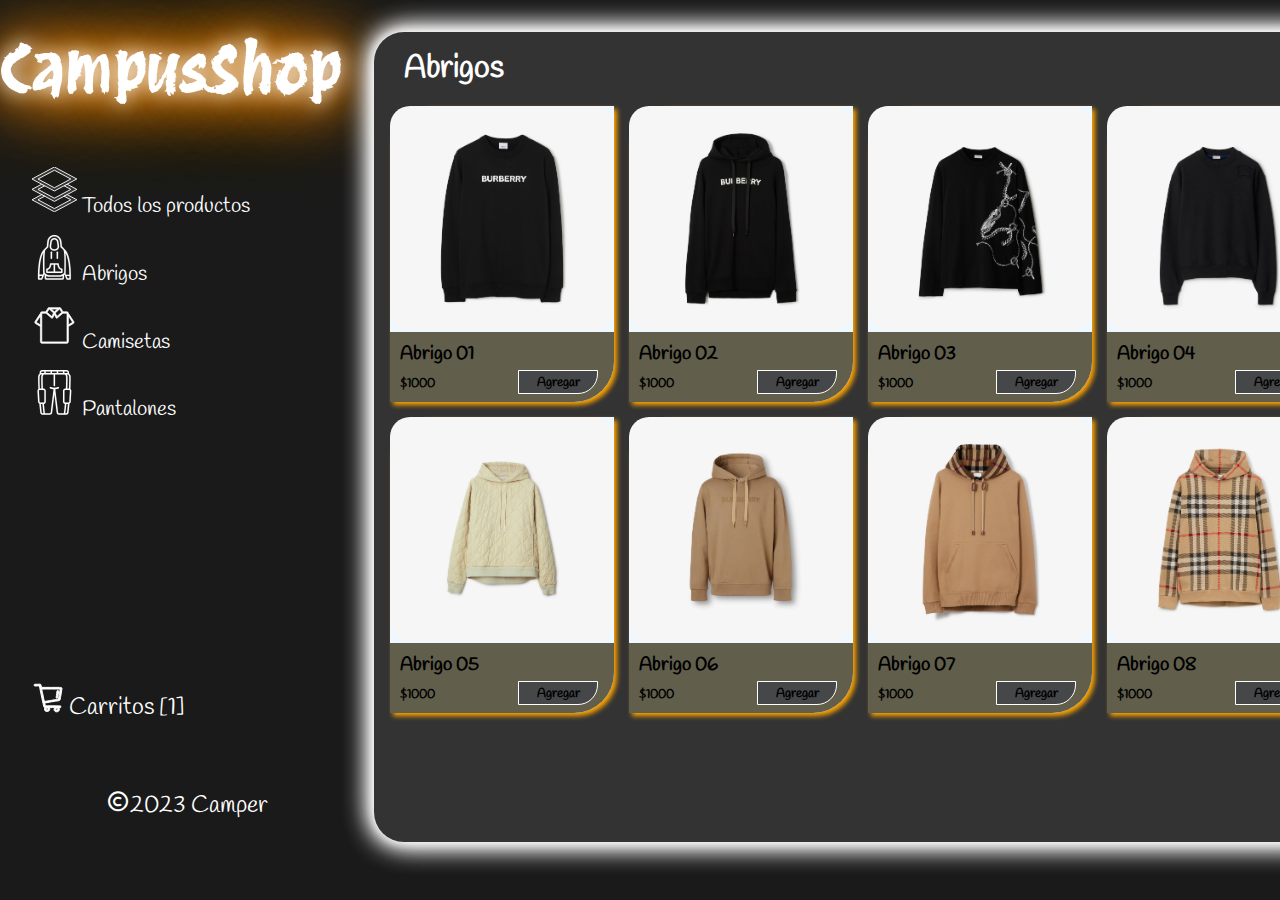
<file: views/abrigos.html>
<!DOCTYPE html>
<html lang="en">
<head>
    <meta charset="UTF-8">
    <meta name="viewport" content="width=device-width, initial-scale=1.0">
    <title>Document</title>
    <link rel="preconnect" href="https://fonts.gstatic.com" crossorigin>
    <link href="https://fonts.googleapis.com/css2?family=Protest+Revolution&display=swap" rel="stylesheet">


    <link rel="preconnect" href="https://fonts.googleapis.com">
    <link rel="preconnect" href="https://fonts.gstatic.com" crossorigin>
    <link href="https://fonts.googleapis.com/css2?family=Handlee&display=swap" rel="stylesheet">

    <link href='https://unpkg.com/boxicons@2.1.4/css/boxicons.min.css' rel='stylesheet'>
    <link rel="stylesheet" href="../css/style.css">
</head>
<body>
    <aside>
        <section class="pagina1">
            <div class="pagina1__tittle">
                <h1>CampusShop</h1>

            </div>
            <div class="pagina1__aside__1">
                <a class="elemento" href="../index.html"><svg width="64px" height="64px" viewBox="0 0 16.00 16.00" xmlns="http://www.w3.org/2000/svg" fill="#ffffff" stroke="#ffffff"><g id="SVGRepo_bgCarrier" stroke-width="0"></g><g id="SVGRepo_tracerCarrier" stroke-linecap="round" stroke-linejoin="round"></g><g id="SVGRepo_iconCarrier"> <g fill="#373737" stroke-width="0.272" color="#000000"> <path d="M8.04 10.471 2.938 7.953l2.085-1.03-.932-.46-3.017 1.49L8.04 11.39l6.965-3.437-3.017-1.49-.93.46 2.084 1.03z" style="-inkscape-stroke:none" transform="matrix(1.1485 0 0 1.2471 -1.233 -1.917)"></path> <path d="M8.04 13.448 2.938 10.93 5.023 9.9l-.932-.46-3.017 1.49 6.966 3.437 6.965-3.437-3.017-1.49-.93.46 2.084 1.03z" style="-inkscape-stroke:none" transform="matrix(1.1485 0 0 1.2471 -1.233 -1.917)"></path> <path d="M8.04 1.537 1.074 4.974 8.04 8.41l6.965-3.437zm0 .919 5.102 2.518L8.04 7.492 2.938 4.974z" style="-inkscape-stroke:none" transform="matrix(1.1485 0 0 1.2471 -1.233 -1.917)"></path> </g> </g></svg> Todos los productos</a>
                <a class="elemento" href="/views/abrigos.html"><svg fill="#fafafa" height="200px" width="200px" version="1.1" id="Layer_1" xmlns="http://www.w3.org/2000/svg" xmlns:xlink="http://www.w3.org/1999/xlink" viewBox="0 0 512 512" xml:space="preserve" stroke="#fafafa"><g id="SVGRepo_bgCarrier" stroke-width="0"></g><g id="SVGRepo_tracerCarrier" stroke-linecap="round" stroke-linejoin="round"></g><g id="SVGRepo_iconCarrier"> <g transform="translate(1 1)"> <g> <g> <path d="M211.907,195.267v68.267c0,5.12,3.413,8.533,8.533,8.533s8.533-3.413,8.533-8.533v-68.267 c0-5.12-3.413-8.533-8.533-8.533S211.907,190.147,211.907,195.267z"></path> <path d="M288.707,186.733c-5.12,0-8.533,3.413-8.533,8.533v68.267c0,5.12,3.413,8.533,8.533,8.533 c5.12,0,8.533-3.413,8.533-8.533v-68.267C297.24,190.147,293.827,186.733,288.707,186.733z"></path> <path d="M169.24,434.2h85.333h85.333c5.12,0,8.533-3.413,8.533-8.533v-34.133c0-5.12-3.413-8.533-8.533-8.533 c-17.92,0-34.133-22.187-34.133-51.2c0-5.12-3.413-8.533-8.533-8.533h-42.667h-42.667c-5.12,0-8.533,3.413-8.533,8.533 c0,29.013-16.213,51.2-34.133,51.2c-5.12,0-8.533,3.413-8.533,8.533v34.133C160.707,430.787,164.12,434.2,169.24,434.2z M331.373,399.213v17.92h-68.267v-76.8h25.6C292.12,370.2,309.187,394.093,331.373,399.213z M177.773,399.213 c22.187-5.12,39.253-29.013,42.667-58.88h25.6v76.8h-68.267V399.213z"></path> <path d="M433.773,319c-8.533-58.027-23.04-104.96-43.52-137.387c-1.707-1.707-2.56-3.413-5.12-5.973 c-3.133-3.133-6.977-6.985-10.228-10.896c-0.003-0.067-0.012-0.127-0.012-0.197c-4.267-6.827-19.627-22.187-33.28-34.133 l-5.973-60.587C330.52,29.72,295.533-1,254.573-1c-40.96,0-75.947,30.72-81.067,70.827l-5.973,62.293 c-12.415,10.863-26.238,23.841-31.21,31.238c-0.122,0.11-0.245,0.217-0.363,0.335c-3.413,4.267-7.68,7.68-11.093,11.947 c-1.707,2.56-3.413,4.267-4.267,5.12C99.267,214.04,84.76,260.973,76.227,319c-8.533,58.027-11.093,118.613-9.387,171.52 c0,3.035,0,5.395,0,7.68c0,0.285,0,0.569,0,0.853c0,1.159,0,1.921,0,2.56c0,0.302,0,0.579,0,0.853c0,4.267,4.267,7.68,8.533,7.68 h34.133c3.413,0,6.827-1.707,7.68-5.12l22.112-53.375c1.411,1.327,2.86,2.602,4.341,3.831v38.45 c0,9.387,7.68,17.067,17.067,17.067H348.44c9.387,0,17.067-7.68,17.067-17.067v-37.757c1.778-1.441,3.514-2.945,5.194-4.525 l17.211,41.543l4.049,12.685c1.707,3.413,4.267,5.12,7.68,5.12h34.133c2.273,0,4.539-0.976,6.167-2.655 c1.901-1.405,3.22-3.508,3.22-5.878c0-0.853,0-1.707,0-3.413c0-2.56,0-5.12,0-8.533C444.867,437.613,442.307,377.027,433.773,319 z M425.24,491.373c0,0.853,0,1.707,0,2.56h-19.627l-10.24-25.6h30.373C425.652,476.148,425.487,483.849,425.24,491.373z M416.707,322.413c6.455,43.25,8.999,87.959,9.119,129.707h-38.6l-4.652-11.093c0.047-1.278,0.092-2.545,0.137-3.813 c0.417-1.005,0.716-2.009,0.716-3.014c3.87-112.24,2.825-185.86-1.224-229.779C398.514,233.323,409.229,274.226,416.707,322.413z M182.04,143.213c1.707-1.707,2.56-3.413,2.56-5.973l6.827-64.853c3.413-32.427,30.72-56.32,63.147-56.32 c32.427,0,59.733,23.893,64,56.32l5.973,64.853c0,2.56,1.707,4.267,3.413,5.973c12.8,10.24,28.16,25.6,32.427,31.573 c0,0,0.042,0.044,0.099,0.108c0.236,0.816,0.495,1.673,0.754,2.452c0.853,4.267,1.707,11.093,3.413,19.627 c1.747,15.141,3.096,34.26,3.947,57.722c1.216,42.734,0.754,100.941-1.387,176.945c-3.688,4.555-7.874,8.667-12.442,12.27 c-0.99,0.272-1.976,0.71-2.918,1.383c-12.8,9.387-29.013,14.507-45.227,14.507H203.373c-16.213,0-32.427-5.12-46.08-15.36 c-0.834-0.596-1.702-1.009-2.578-1.289c-4.038-3.379-7.759-7.22-11.076-11.511c-1.596-45.313-2.355-84.181-2.414-117.231 c0.094-52.634,1.931-91.063,4.974-117.435c0.853-8.533,1.707-15.36,3.413-19.627c0.412-1.237,0.824-2.671,1.14-3.825 C154.66,168.036,169.563,153.195,182.04,143.213z M128.041,202.543c-2.28,23.085-3.672,55.371-3.863,97.895 c-0.32,38.497,0.353,85.044,2.395,140.589l-4.294,10.24H84.293c0.352-41.502,3.231-85.899,9.001-128.853 C100.935,273.166,111.959,232.371,128.041,202.543z M84.76,493.933c0-0.853,0-1.707,0-2.56c0-0.988,0-2.085,0-3.413 c0-5.973,0-12.8,0-19.627h30.362l-10.735,25.6H84.76z M348.44,493.933H160.707v-27.212c3.198,1.63,6.489,3.073,9.863,4.322 c0.074,0.028,0.147,0.056,0.222,0.084c0.769,0.282,1.543,0.553,2.32,0.815c0.098,0.033,0.194,0.068,0.292,0.101 c9.489,3.165,19.574,4.824,29.971,4.824h103.253c14.851,0,29.068-3.379,41.813-9.711V493.933z"></path> <path d="M247.747,178.2H261.4c29.013,0,51.2-25.6,46.933-53.76l-6.827-50.347c-2.56-23.04-23.04-40.96-46.933-40.96 s-44.373,17.92-46.933,40.96l-6.827,50.347C197.4,152.6,219.587,178.2,247.747,178.2z M217.88,127l6.827-50.347 c1.707-15.36,14.507-26.453,29.867-26.453s28.16,11.093,29.867,26.453L291.267,127c2.56,17.92-11.947,34.133-29.867,34.133 h-13.653C228.973,161.133,215.32,144.92,217.88,127z"></path> </g> </g> </g> </g></svg> Abrigos</a>
                <a class="elemento" href="/views/camisetas.html"><svg fill="#ffffff" viewBox="0 0 64 64" xmlns="http://www.w3.org/2000/svg" stroke="#ffffff"><g id="SVGRepo_bgCarrier" stroke-width="0"></g><g id="SVGRepo_tracerCarrier" stroke-linecap="round" stroke-linejoin="round"></g><g id="SVGRepo_iconCarrier"> <g id="a"></g> <g id="b"></g> <g id="c"></g> <g id="d"></g> <g id="e"></g> <g id="f"></g> <g id="g"></g> <g id="h"></g> <g id="i"></g> <g id="j"></g> <g id="k"></g> <g id="l"></g> <g id="m"></g> <g id="n"></g> <g id="o"></g> <g id="p"></g> <g id="q"></g> <g id="r"></g> <g id="s"></g> <g id="t"></g> <g id="u"></g> <g id="v"></g> <g id="w"></g> <g id="x"></g> <g id="y"></g> <g id="a`"></g> <g id="aa"></g> <g id="ab"></g> <g id="ac"></g> <g id="ad"></g> <g id="ae"></g> <g id="af"></g> <g id="ag"> <path d="M5.03,29.4l6.97,4.11v21.9c0,1.18,.96,2.14,2.14,2.14H49.86c1.18,0,2.14-.96,2.14-2.14v-21.9l6.97-4.11c.49-.29,.84-.77,.97-1.32,.13-.55,.02-1.14-.29-1.62l-7.66-11.65v-.07c0-1.18-.96-2.14-2.14-2.14h-5.59l-3.1-5.22c-.3-.5-.8-.84-1.38-.92-.39-.06-.77,.05-1.12,.22h-13.35c-.35-.18-.72-.28-1.12-.22-.58,.08-1.08,.42-1.37,.92l-3.1,5.22h-5.59c-1.18,0-2.14,.96-2.14,2.14l-7.66,11.72c-.31,.47-.42,1.06-.29,1.62s.48,1.04,.97,1.32Zm52.96-1.84l.84-.55-.86,.67-5.96,3.51v-12.74l5.98,9.11Zm-15.57-14.17l-6.75,5.84-2.44-4.98,6.27-5.77,2.92,4.91Zm-10.42-.72l-4.33-3.98h8.66l-4.33,3.98Zm-7.5-4.18l6.27,5.77-2.44,4.98-6.75-5.84,2.92-4.9Zm-10.36,6.11h5.79l8.08,7c.5,.43,1.27,.27,1.55-.32l2.45-4.98,2.45,4.98c.29,.59,1.06,.74,1.55,.32l8.08-7h5.78c.08,0,.14,.06,.14,.14h0V55.42c0,.08-.06,.14-.14,.14H14.14c-.08,0-.14-.06-.14-.14V14.74h0c0-.08,.06-.14,.14-.14ZM6.01,27.56l5.99-9.11v12.74l-5.96-3.51-.51,.86,.48-.98Z"></path> </g> <g id="ah"></g> <g id="ai"></g> <g id="aj"></g> <g id="ak"></g> <g id="al"></g> <g id="am"></g> <g id="an"></g> <g id="ao"></g> <g id="ap"></g> <g id="aq"></g> <g id="ar"></g> <g id="as"></g> <g id="at"></g> <g id="au"></g> <g id="av"></g> <g id="aw"></g> <g id="ax"></g> </g></svg> Camisetas</a>
                <a class="elemento" href="/views/pantalones.html"><svg fill="#ffffff" height="200px" width="200px" version="1.1" id="Capa_1" xmlns="http://www.w3.org/2000/svg" xmlns:xlink="http://www.w3.org/1999/xlink" viewBox="0 0 463.001 463.001" xml:space="preserve" stroke="#ffffff"><g id="SVGRepo_bgCarrier" stroke-width="0"></g><g id="SVGRepo_tracerCarrier" stroke-linecap="round" stroke-linejoin="round"></g><g id="SVGRepo_iconCarrier"> <path d="M400.115,199.35c-0.941-0.995-1.968-1.893-3.058-2.701c2.466-58.807,2.677-103.203,2.578-124.627 c-0.058-12.6-4.999-24.449-13.913-33.364l-3.179-3.178V23.5c0-12.958-10.542-23.5-23.5-23.5h-256c-12.958,0-23.5,10.542-23.5,23.5 v12.894l-2.265,2.265c-8.914,8.914-13.854,20.762-13.913,33.363c-0.099,21.42,0.112,65.812,2.578,124.627 c-1.09,0.808-2.117,1.707-3.058,2.702c-4.419,4.671-6.749,11.033-6.392,17.453l6.222,112c0.488,8.79,5.775,16.23,13.228,19.846 c2.845,31.632,6.169,63.125,9.899,93.676C87.282,454.111,97.322,463,109.196,463h17.817c0.007,0,0.014,0.001,0.021,0.001 c0.005,0,0.01-0.001,0.015-0.001h57.806c11.879,0,21.91-8.895,23.332-20.689L231.5,248.781l23.313,193.529 C256.235,454.105,266.265,463,278.145,463h57.806c0.005,0,0.01,0.001,0.015,0.001c0.007,0,0.014-0.001,0.021-0.001h17.817 c11.875,0,21.914-8.889,23.354-20.675c3.729-30.542,7.053-62.034,9.898-93.676c7.453-3.616,12.741-11.056,13.229-19.846l6.222-112 C406.864,210.383,404.534,204.021,400.115,199.35z M382.236,192h-17.013c2.309-56.578,2.508-99.267,2.412-120.114 c-0.041-8.939-2.569-17.492-7.231-24.886h12.446l2.265,2.265c6.1,6.1,9.48,14.206,9.52,22.826 C384.731,92.893,384.533,135.496,382.236,192z M367.544,23.5V32h-23.6c-0.002,0-0.003,0-0.005,0h-9.395V15h24.5 C363.731,15,367.544,18.813,367.544,23.5z M270.544,32V15h49v17H270.544z M206.544,32V15h49v17H206.544z M142.544,32V15h49v17 H142.544z M94.544,23.5c0-4.687,3.813-8.5,8.5-8.5h24.5v17h-8.482c-0.002,0-0.003,0-0.005,0H94.544V23.5z M78.365,72.091 c0.04-8.62,3.42-16.727,9.52-22.826L90.15,47h12.447c-4.662,7.394-7.19,15.947-7.231,24.886 C95.269,92.729,95.468,135.413,97.777,192H80.765C78.468,135.487,78.269,92.89,78.365,72.091z M73.782,209.659 c1.622-1.714,3.815-2.659,6.175-2.659h39.086c4.687,0,8.5,3.813,8.5,8.5v112c0,4.687-3.813,8.5-8.5,8.5H86.179 c-4.509,0-8.236-3.527-8.487-8.029l-6.222-112C71.34,213.615,72.161,211.373,73.782,209.659z M100.733,440.506 c-3.566-29.204-6.758-59.276-9.514-89.506h16.855c2.991,32.795,6.504,65.35,10.468,97h-9.345 C104.893,448,101.254,444.778,100.733,440.506z M269.706,440.517l-29.138-241.879c12.524-0.945,24.41-3.749,34.809-8.256 c3.8-1.648,5.545-6.064,3.898-9.865c-1.647-3.8-6.063-5.543-9.865-3.898c-11.138,4.829-24.405,7.381-38.367,7.381 s-27.229-2.552-38.367-7.381c-3.803-1.649-8.217,0.098-9.865,3.898c-1.647,3.8,0.098,8.217,3.898,9.865 c10.649,4.617,22.858,7.448,35.714,8.324l-29.129,241.811c-0.514,4.267-4.142,7.484-8.439,7.484h-51.197 c-3.998-31.746-7.541-64.426-10.556-97.358c11.029-1.929,19.441-11.569,19.441-23.142v-112c0-12.958-10.542-23.5-23.5-23.5h-6.254 c-2.321-56.596-2.521-99.255-2.424-120.044c0.04-8.57,3.417-16.631,9.508-22.698L122.141,47h101.402v112.5 c0,4.142,3.358,7.5,7.5,7.5s7.5-3.358,7.5-7.5V47h102.316l2.267,2.258c6.092,6.067,9.469,14.127,9.508,22.698 c0.096,20.794-0.103,63.458-2.424,120.044h-6.254c-12.958,0-23.5,10.542-23.5,23.5v112c0,11.573,8.412,21.212,19.441,23.142 c-3.015,32.933-6.558,65.613-10.556,97.358h-51.196C273.848,448,270.22,444.783,269.706,440.517z M362.268,440.506 c-0.521,4.272-4.16,7.494-8.464,7.494h-9.345c3.963-31.65,7.476-64.205,10.468-97h16.855 C369.025,381.239,365.833,411.311,362.268,440.506z M391.531,215.971l-6.222,112c-0.25,4.502-3.979,8.029-8.487,8.029h-32.864 c-4.687,0-8.5-3.813-8.5-8.5v-112c0-4.687,3.813-8.5,8.5-8.5h39.086c2.36,0,4.553,0.944,6.175,2.659 C390.84,211.373,391.661,213.615,391.531,215.971z"></path> </g></svg> Pantalones</a>
            </div>

            <div class="pagina1__aside__2">
                <a class="elemento" href="/views/carritolleno.html"><svg version="1.1" id="designs" xmlns="http://www.w3.org/2000/svg" xmlns:xlink="http://www.w3.org/1999/xlink" width="64px" height="64px" viewBox="0 0 32 32" xml:space="preserve" fill="#ffffff" stroke="#ffffff"><g id="SVGRepo_bgCarrier" stroke-width="0"></g><g id="SVGRepo_tracerCarrier" stroke-linecap="round" stroke-linejoin="round"></g><g id="SVGRepo_iconCarrier"> <style type="text/css"> .sketchy_een{fill:#ffffff;} </style> <path class="sketchy_een" d="M26.824,18.765c0.234-0.022,0.432-0.077,0.602-0.249c0.001-0.001,0.002-0.003,0.003-0.004 c0.275-0.082,0.517-0.277,0.578-0.568c0.171-0.822,0.345-1.645,0.518-2.467c0.177-0.848,0.308-1.703,0.459-2.555 c0.312-1.762,0.618-3.526,0.869-5.3c0.055-0.386,0.1-0.777,0.143-1.166c0.026-0.224-0.11-0.483-0.263-0.634 c-0.154-0.155-0.362-0.238-0.579-0.252c-0.131-0.073-0.27-0.12-0.434-0.136c-0.186-0.018-0.379-0.012-0.567-0.008 c-0.202,0.004-0.402-0.004-0.604-0.01c-0.389-0.012-0.777-0.031-1.166-0.047c-0.781-0.035-1.564,0.008-2.345,0.008 c-1.733,0.002-3.464,0.022-5.194,0.014c-1.566-0.008-3.132-0.016-4.698-0.028c-0.332-0.002-0.663,0-0.995,0.002 c-0.422,0.002-0.842,0.004-1.264-0.004c-0.809-0.011-1.615-0.033-2.422-0.033c-0.001,0-0.002,0-0.003,0 c-0.1-0.547-0.202-1.094-0.295-1.642C9.122,3.417,9.071,3.148,9.02,2.879C8.977,2.65,8.818,2.479,8.62,2.367 C8.473,2.253,8.296,2.173,8.097,2.169C8.005,2.166,7.913,2.165,7.822,2.165c-0.727,0-1.455,0.062-2.183,0.078 c-0.92,0.022-1.841-0.002-2.761-0.006C2.398,2.235,2,2.638,2,3.114s0.398,0.879,0.877,0.877C3.79,3.99,4.704,3.984,5.617,3.944 c0.286-0.012,0.573-0.01,0.862-0.008c0.133,0,0.267,0.002,0.402,0C7.062,3.936,7.244,3.926,7.426,3.92 C7.741,5.489,8.05,7.058,8.298,8.641c0.137,0.874,0.318,1.731,0.532,2.59c0.222,0.895,0.391,1.802,0.581,2.702 c0.183,0.857,0.375,1.713,0.546,2.573c0.175,0.877,0.357,1.75,0.555,2.622c0.186,0.826,0.4,1.646,0.567,2.475 c0.171,0.844,0.373,1.68,0.561,2.52c0.049,0.226,0.1,0.451,0.137,0.679c0.022,0.125,0.1,0.239,0.193,0.34 c0.032,0.048,0.055,0.103,0.097,0.144c0.179,0.179,0.385,0.238,0.628,0.261c0.078,0.008,0.156,0.003,0.233,0.009 c-0.082,0.135-0.133,0.288-0.193,0.433c-0.029,0.071-0.055,0.145-0.075,0.218c-0.061,0.238-0.106,0.471-0.137,0.712 c-0.053,0.416,0.004,0.824,0.173,1.209c0.212,0.489,0.591,0.914,1.081,1.136c0.281,0.129,0.542,0.229,0.848,0.279 c0.393,0.061,0.75,0.033,1.136-0.035c0.697-0.122,1.303-0.585,1.66-1.183c0.249-0.418,0.318-0.973,0.347-1.448 c0.02-0.294-0.01-0.598-0.124-0.871c-0.043-0.124-0.098-0.241-0.169-0.351c-0.017-0.029-0.044-0.052-0.064-0.08 c0.269,0.002,0.537-0.001,0.806,0.001c0.704,0.006,1.411,0.004,2.117,0c0.791-0.003,1.584,0.004,2.376,0.013 c-0.079,0.123-0.149,0.253-0.212,0.381c-0.12,0.235-0.212,0.492-0.263,0.751s-0.092,0.522-0.118,0.785 c-0.043,0.469,0.094,0.948,0.339,1.344c0.283,0.453,0.791,0.74,1.289,0.899c0.19,0.061,0.408,0.075,0.608,0.081 c0.114,0.004,0.228,0.01,0.339,0.006c0.544-0.014,1.071-0.124,1.552-0.381c0.306-0.165,0.589-0.508,0.765-0.807 c0.137-0.234,0.245-0.487,0.326-0.744c0.153-0.487,0.157-1.019,0-1.503c-0.083-0.257-0.23-0.488-0.393-0.705 c0.091-0.004,0.182,0.002,0.272-0.004c0.186-0.014,0.373-0.035,0.559-0.045c0.147-0.008,0.294,0.006,0.44,0.01 c0.371,0.012,0.712-0.263,0.81-0.616c0.059-0.216,0.027-0.451-0.086-0.646c-0.12-0.206-0.288-0.3-0.5-0.386 c-0.194-0.077-0.379-0.128-0.591-0.139c-0.192-0.012-0.385,0.01-0.577,0.023c-0.418,0.03-0.836,0.028-1.254,0.01 c-0.42-0.016-0.838-0.059-1.258-0.082c-0.424-0.024-0.85-0.02-1.274-0.026c-1.803-0.023-3.605,0.037-5.408,0.055 c-0.869,0.008-1.741,0.022-2.612,0.02c-0.706-0.001-1.414-0.015-2.12-0.059c-0.152-0.662-0.304-1.324-0.442-1.991 c-0.06-0.288-0.133-0.573-0.197-0.86c0.218-0.012,0.437-0.02,0.655-0.035c0.434-0.031,0.859-0.137,1.285-0.218 c0.848-0.159,1.695-0.314,2.543-0.465c0.834-0.147,1.664-0.306,2.502-0.438c0.822-0.13,1.644-0.259,2.467-0.379 c0.017-0.003,0.036-0.005,0.054-0.008c0.36-0.046,0.721-0.09,1.081-0.141c0.355-0.049,0.706-0.112,1.062-0.161 c-0.018,0.002-0.036,0.005-0.054,0.008c0.585-0.082,1.165-0.185,1.75-0.271C26.31,18.817,26.567,18.79,26.824,18.765z M25.546,27.631c-0.049,0.098-0.102,0.191-0.162,0.282c-0.029,0.032-0.059,0.063-0.091,0.093c-0.005,0.003-0.01,0.006-0.015,0.009 c-0.115,0.039-0.232,0.067-0.352,0.091c-0.209,0.017-0.419,0.015-0.629-0.002c-0.049-0.011-0.095-0.023-0.143-0.037 c-0.069-0.037-0.136-0.076-0.203-0.117l-0.001-0.001c-0.018-0.029-0.036-0.058-0.052-0.089c-0.013-0.039-0.025-0.078-0.035-0.118 c-0.006-0.113-0.003-0.225,0.007-0.339c0.031-0.194,0.072-0.385,0.136-0.572c0.058-0.121,0.123-0.238,0.197-0.35 c0.031-0.032,0.062-0.062,0.095-0.091c0.109-0.075,0.219-0.148,0.331-0.219c0.11,0.132,0.259,0.233,0.434,0.283 c0.074,0.022,0.145,0.046,0.216,0.072c0.036,0.017,0.07,0.036,0.104,0.056c0.036,0.033,0.071,0.067,0.105,0.103 c0.047,0.072,0.09,0.146,0.131,0.222c0.013,0.043,0.025,0.087,0.035,0.132c0.004,0.072,0.004,0.144,0.001,0.216 C25.628,27.382,25.591,27.507,25.546,27.631z M15.961,27.089c-0.023,0.125-0.053,0.246-0.091,0.367 c-0.021,0.038-0.042,0.074-0.066,0.11c-0.031,0.032-0.062,0.063-0.094,0.092c-0.051,0.031-0.102,0.059-0.155,0.086 c-0.079,0.023-0.158,0.042-0.238,0.058c-0.117,0.007-0.23,0.008-0.346,0.003c-0.092-0.02-0.182-0.044-0.271-0.074 c-0.084-0.042-0.165-0.087-0.245-0.137c-0.009-0.009-0.018-0.019-0.028-0.029c-0.042-0.066-0.081-0.131-0.117-0.199 c-0.008-0.027-0.015-0.054-0.021-0.081c-0.003-0.085-0.002-0.167,0.003-0.251c0.03-0.154,0.067-0.305,0.115-0.454 c0.042-0.083,0.089-0.162,0.14-0.24c0.052-0.052,0.105-0.102,0.161-0.15c0.108-0.072,0.22-0.133,0.334-0.191 c0.075,0.049,0.157,0.087,0.246,0.113c0.026,0.008,0.051,0.016,0.077,0.025c0.08,0.043,0.156,0.09,0.231,0.14 c0.116,0.098,0.228,0.2,0.332,0.311c0.015,0.024,0.029,0.049,0.042,0.073C15.98,26.804,15.974,26.946,15.961,27.089z M24.422,17.475 c-0.761,0.139-1.523,0.279-2.288,0.394c-0.799,0.12-1.595,0.259-2.392,0.385c-0.828,0.129-1.654,0.255-2.478,0.406 c-1.256,0.229-2.517,0.44-3.778,0.624c-0.384,0.026-0.767,0.028-1.151,0.034c-0.205-0.841-0.397-1.686-0.57-2.534 c-0.177-0.875-0.367-1.747-0.551-2.62c-0.181-0.859-0.357-1.719-0.536-2.578c-0.094-0.449-0.218-0.891-0.318-1.336 c-0.104-0.453-0.196-0.909-0.283-1.366C9.964,8.289,9.87,7.691,9.772,7.094c0.772-0.017,1.545-0.046,2.317-0.047 c0.81-0.002,1.623-0.006,2.433-0.008c1.729-0.006,3.458-0.018,5.187-0.018c1.566,0,3.134-0.002,4.7,0.016 c0.708,0.008,1.419,0.002,2.127,0.039c0.359,0.02,0.72,0.043,1.081,0.059c0.168,0.007,0.337,0.016,0.506,0.021 c-0.058,0.526-0.115,1.052-0.183,1.577c-0.107,0.734-0.224,1.468-0.356,2.198c-0.133,0.73-0.239,1.466-0.347,2.202 c-0.195,1.339-0.447,2.67-0.778,3.984c-0.322,0.064-0.642,0.132-0.968,0.184C25.133,17.356,24.776,17.411,24.422,17.475z M26.265,12.393c-0.138,0.777-0.274,1.552-0.384,2.334c-0.04,0.318-0.074,0.637-0.122,0.953c-0.029,0.202-0.216,0.402-0.385,0.5 c-0.192,0.114-0.428,0.145-0.644,0.084c-0.21-0.057-0.392-0.196-0.5-0.385c-0.122-0.208-0.126-0.414-0.086-0.646 c0.106-0.583,0.177-1.172,0.265-1.758c0.086-0.582,0.191-1.159,0.277-1.739c0.094-0.805,0.169-1.613,0.235-2.421 c0.02-0.237,0.082-0.441,0.255-0.616c0.163-0.163,0.387-0.255,0.616-0.255c0.23,0,0.453,0.092,0.616,0.255 c0.151,0.151,0.275,0.396,0.255,0.616C26.57,10.344,26.446,11.376,26.265,12.393z"></path> </g></svg> Carritos [1]</a>
                <p ><i class='bx bx-copyright' style='color:#ffffff'  ></i> 2023 Camper</p>
            </div>
        </section>
    </aside>
    <main>
        <section class="container__abrigos">
           
                <h2>Abrigos</h2>
            
            <div class="pagina1__index">
                <div class="index__elemento">
                    <div class="index__elemento__prenda">
                        <div class="ropa">
                            <img src="../storage/img/saco1.webp" class="prenda">
                            <img src="../storage/img/s1.webp" class="prenda">
                        </div>
                       
                        <div class="index__elemento__text">
                            <h3>Abrigo 01</h3>
                            <h5>$1000</h5>
                            <button>Agregar</button>
                        </div>
                    </div>
                </div>
                <div class="index__elemento">
                    <div class="index__elemento__prenda">
                        <div class="ropa">
                            <img src="../storage/img/saco2.webp" class="prenda" >
                            <img src="../storage/img/s2.webp" class="prenda">
                        </div>

                        <div class="index__elemento__text">
                            <h3>Abrigo 02</h3>
                            <h5>$1000</h5>
                            <button>Agregar</button>
                        </div>
                    </div>
                </div>
                <div class="index__elemento">
                    <div class="index__elemento__prenda">
                        <div class="ropa">
                            <img src="../storage/img/saco3.webp" class="prenda">
                            <img src="../storage/img/s3.webp" class="prenda">


                        </div>

                        <div class="index__elemento__text">
                            <h3>Abrigo 03</h3>
                            <h5>$1000</h5>
                            <button>Agregar</button>
                        </div>
                    </div>
                </div>
                <div class="index__elemento">
                    <div class="index__elemento__prenda">
                        <div class="ropa">
                            <img src="../storage/img/saco4.webp"class="prenda" >
                            <img src="../storage/img/s4.webp" class="prenda">
                        </div>

                        <div class="index__elemento__text">
                            <h3>Abrigo 04</h3>
                            <h5>$1000</h5>
                            <button>Agregar</button>
                        </div>
                    </div>
                </div>
                <div class="index__elemento">
                    <div class="index__elemento__prenda">
                        <div class="ropa">
                            <img src="../storage/img/saco5.webp" class="prenda">
                            <img src="../storage/img/s5.webp" class="prenda">

                        </div>

                        <div class="index__elemento__text">
                            <h3>Abrigo 05</h3>
                            <h5>$1000</h5>
                            <button>Agregar</button>
                        </div>
                    </div>
                </div>
                <div class="index__elemento">
                    <div class="index__elemento__prenda">
                        <div class="ropa">
                            <img src="../storage/img/saco6.webp" class="prenda">
                            <img src="../storage/img/s6.webp" class="prenda">

                        </div>

                        <div class="index__elemento__text">
                            <h3>Abrigo 06</h3>
                            <h5>$1000</h5>
                            <button>Agregar</button>
                        </div>
                    </div>
                </div>
                <div class="index__elemento">
                    <div class="index__elemento__prenda">
                        <div class="ropa">
                            <img src="../storage/img/saco7.webp" class="prenda">
                            <img src="../storage/img/s7.webp" class="prenda">

                        </div>

                        <div class="index__elemento__text">
                            <h3>Abrigo 07</h3>
                            <h5>$1000</h5>
                            <button>Agregar</button>
                        </div>
                    </div>
                </div>
                <div class="index__elemento">
                    <div class="index__elemento__prenda">
                        <div class="ropa">
                            <img src="../storage/img/saco8.webp" class="prenda">
                            <img src="../storage/img/s8.webp"class="prenda">

                        </div>

                        <div class="index__elemento__text">
                            <h3>Abrigo 08</h3>
                            <h5>$1000</h5>
                            <button>Agregar</button>
                        </div>
                    </div>
                </div>
               
                
            </div>
        </section>
    </main>
    
</body>
</html>
</file>
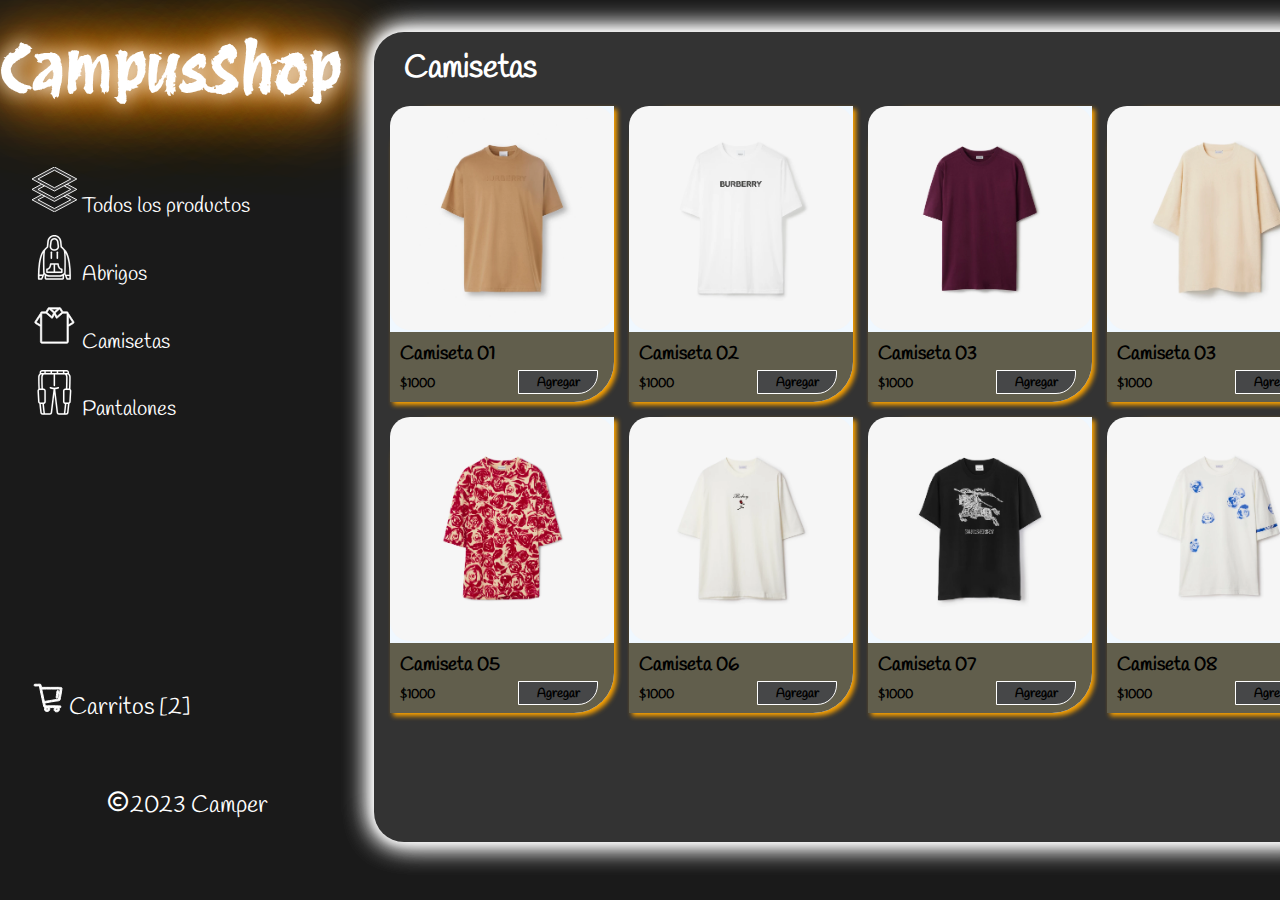
<file: views/camisetas.html>
<!DOCTYPE html>
<html lang="en">
<head>
    <meta charset="UTF-8">
    <meta name="viewport" content="width=device-width, initial-scale=1.0">
    <title>Document</title>
    <link rel="preconnect" href="https://fonts.gstatic.com" crossorigin>
    <link href="https://fonts.googleapis.com/css2?family=Protest+Revolution&display=swap" rel="stylesheet">


    <link rel="preconnect" href="https://fonts.googleapis.com">
    <link rel="preconnect" href="https://fonts.gstatic.com" crossorigin>
    <link href="https://fonts.googleapis.com/css2?family=Handlee&display=swap" rel="stylesheet">

    <link href='https://unpkg.com/boxicons@2.1.4/css/boxicons.min.css' rel='stylesheet'>
    <link rel="stylesheet" href="../css/style.css">
</head>
<body>
    <aside>
        <section class="pagina1">
            <div class="pagina1__tittle">
                <h1>CampusShop</h1>

            </div>
            <div class="pagina1__aside__1">
                <a class="elemento" href="../index.html"><svg width="64px" height="64px" viewBox="0 0 16.00 16.00" xmlns="http://www.w3.org/2000/svg" fill="#ffffff" stroke="#ffffff"><g id="SVGRepo_bgCarrier" stroke-width="0"></g><g id="SVGRepo_tracerCarrier" stroke-linecap="round" stroke-linejoin="round"></g><g id="SVGRepo_iconCarrier"> <g fill="#373737" stroke-width="0.272" color="#000000"> <path d="M8.04 10.471 2.938 7.953l2.085-1.03-.932-.46-3.017 1.49L8.04 11.39l6.965-3.437-3.017-1.49-.93.46 2.084 1.03z" style="-inkscape-stroke:none" transform="matrix(1.1485 0 0 1.2471 -1.233 -1.917)"></path> <path d="M8.04 13.448 2.938 10.93 5.023 9.9l-.932-.46-3.017 1.49 6.966 3.437 6.965-3.437-3.017-1.49-.93.46 2.084 1.03z" style="-inkscape-stroke:none" transform="matrix(1.1485 0 0 1.2471 -1.233 -1.917)"></path> <path d="M8.04 1.537 1.074 4.974 8.04 8.41l6.965-3.437zm0 .919 5.102 2.518L8.04 7.492 2.938 4.974z" style="-inkscape-stroke:none" transform="matrix(1.1485 0 0 1.2471 -1.233 -1.917)"></path> </g> </g></svg> Todos los productos</a>
                <a class="elemento" href="./abrigos.html"><svg fill="#fafafa" height="200px" width="200px" version="1.1" id="Layer_1" xmlns="http://www.w3.org/2000/svg" xmlns:xlink="http://www.w3.org/1999/xlink" viewBox="0 0 512 512" xml:space="preserve" stroke="#fafafa"><g id="SVGRepo_bgCarrier" stroke-width="0"></g><g id="SVGRepo_tracerCarrier" stroke-linecap="round" stroke-linejoin="round"></g><g id="SVGRepo_iconCarrier"> <g transform="translate(1 1)"> <g> <g> <path d="M211.907,195.267v68.267c0,5.12,3.413,8.533,8.533,8.533s8.533-3.413,8.533-8.533v-68.267 c0-5.12-3.413-8.533-8.533-8.533S211.907,190.147,211.907,195.267z"></path> <path d="M288.707,186.733c-5.12,0-8.533,3.413-8.533,8.533v68.267c0,5.12,3.413,8.533,8.533,8.533 c5.12,0,8.533-3.413,8.533-8.533v-68.267C297.24,190.147,293.827,186.733,288.707,186.733z"></path> <path d="M169.24,434.2h85.333h85.333c5.12,0,8.533-3.413,8.533-8.533v-34.133c0-5.12-3.413-8.533-8.533-8.533 c-17.92,0-34.133-22.187-34.133-51.2c0-5.12-3.413-8.533-8.533-8.533h-42.667h-42.667c-5.12,0-8.533,3.413-8.533,8.533 c0,29.013-16.213,51.2-34.133,51.2c-5.12,0-8.533,3.413-8.533,8.533v34.133C160.707,430.787,164.12,434.2,169.24,434.2z M331.373,399.213v17.92h-68.267v-76.8h25.6C292.12,370.2,309.187,394.093,331.373,399.213z M177.773,399.213 c22.187-5.12,39.253-29.013,42.667-58.88h25.6v76.8h-68.267V399.213z"></path> <path d="M433.773,319c-8.533-58.027-23.04-104.96-43.52-137.387c-1.707-1.707-2.56-3.413-5.12-5.973 c-3.133-3.133-6.977-6.985-10.228-10.896c-0.003-0.067-0.012-0.127-0.012-0.197c-4.267-6.827-19.627-22.187-33.28-34.133 l-5.973-60.587C330.52,29.72,295.533-1,254.573-1c-40.96,0-75.947,30.72-81.067,70.827l-5.973,62.293 c-12.415,10.863-26.238,23.841-31.21,31.238c-0.122,0.11-0.245,0.217-0.363,0.335c-3.413,4.267-7.68,7.68-11.093,11.947 c-1.707,2.56-3.413,4.267-4.267,5.12C99.267,214.04,84.76,260.973,76.227,319c-8.533,58.027-11.093,118.613-9.387,171.52 c0,3.035,0,5.395,0,7.68c0,0.285,0,0.569,0,0.853c0,1.159,0,1.921,0,2.56c0,0.302,0,0.579,0,0.853c0,4.267,4.267,7.68,8.533,7.68 h34.133c3.413,0,6.827-1.707,7.68-5.12l22.112-53.375c1.411,1.327,2.86,2.602,4.341,3.831v38.45 c0,9.387,7.68,17.067,17.067,17.067H348.44c9.387,0,17.067-7.68,17.067-17.067v-37.757c1.778-1.441,3.514-2.945,5.194-4.525 l17.211,41.543l4.049,12.685c1.707,3.413,4.267,5.12,7.68,5.12h34.133c2.273,0,4.539-0.976,6.167-2.655 c1.901-1.405,3.22-3.508,3.22-5.878c0-0.853,0-1.707,0-3.413c0-2.56,0-5.12,0-8.533C444.867,437.613,442.307,377.027,433.773,319 z M425.24,491.373c0,0.853,0,1.707,0,2.56h-19.627l-10.24-25.6h30.373C425.652,476.148,425.487,483.849,425.24,491.373z M416.707,322.413c6.455,43.25,8.999,87.959,9.119,129.707h-38.6l-4.652-11.093c0.047-1.278,0.092-2.545,0.137-3.813 c0.417-1.005,0.716-2.009,0.716-3.014c3.87-112.24,2.825-185.86-1.224-229.779C398.514,233.323,409.229,274.226,416.707,322.413z M182.04,143.213c1.707-1.707,2.56-3.413,2.56-5.973l6.827-64.853c3.413-32.427,30.72-56.32,63.147-56.32 c32.427,0,59.733,23.893,64,56.32l5.973,64.853c0,2.56,1.707,4.267,3.413,5.973c12.8,10.24,28.16,25.6,32.427,31.573 c0,0,0.042,0.044,0.099,0.108c0.236,0.816,0.495,1.673,0.754,2.452c0.853,4.267,1.707,11.093,3.413,19.627 c1.747,15.141,3.096,34.26,3.947,57.722c1.216,42.734,0.754,100.941-1.387,176.945c-3.688,4.555-7.874,8.667-12.442,12.27 c-0.99,0.272-1.976,0.71-2.918,1.383c-12.8,9.387-29.013,14.507-45.227,14.507H203.373c-16.213,0-32.427-5.12-46.08-15.36 c-0.834-0.596-1.702-1.009-2.578-1.289c-4.038-3.379-7.759-7.22-11.076-11.511c-1.596-45.313-2.355-84.181-2.414-117.231 c0.094-52.634,1.931-91.063,4.974-117.435c0.853-8.533,1.707-15.36,3.413-19.627c0.412-1.237,0.824-2.671,1.14-3.825 C154.66,168.036,169.563,153.195,182.04,143.213z M128.041,202.543c-2.28,23.085-3.672,55.371-3.863,97.895 c-0.32,38.497,0.353,85.044,2.395,140.589l-4.294,10.24H84.293c0.352-41.502,3.231-85.899,9.001-128.853 C100.935,273.166,111.959,232.371,128.041,202.543z M84.76,493.933c0-0.853,0-1.707,0-2.56c0-0.988,0-2.085,0-3.413 c0-5.973,0-12.8,0-19.627h30.362l-10.735,25.6H84.76z M348.44,493.933H160.707v-27.212c3.198,1.63,6.489,3.073,9.863,4.322 c0.074,0.028,0.147,0.056,0.222,0.084c0.769,0.282,1.543,0.553,2.32,0.815c0.098,0.033,0.194,0.068,0.292,0.101 c9.489,3.165,19.574,4.824,29.971,4.824h103.253c14.851,0,29.068-3.379,41.813-9.711V493.933z"></path> <path d="M247.747,178.2H261.4c29.013,0,51.2-25.6,46.933-53.76l-6.827-50.347c-2.56-23.04-23.04-40.96-46.933-40.96 s-44.373,17.92-46.933,40.96l-6.827,50.347C197.4,152.6,219.587,178.2,247.747,178.2z M217.88,127l6.827-50.347 c1.707-15.36,14.507-26.453,29.867-26.453s28.16,11.093,29.867,26.453L291.267,127c2.56,17.92-11.947,34.133-29.867,34.133 h-13.653C228.973,161.133,215.32,144.92,217.88,127z"></path> </g> </g> </g> </g></svg> Abrigos</a>
                <a class="elemento" href="./camisetas.html"><svg fill="#ffffff" viewBox="0 0 64 64" xmlns="http://www.w3.org/2000/svg" stroke="#ffffff"><g id="SVGRepo_bgCarrier" stroke-width="0"></g><g id="SVGRepo_tracerCarrier" stroke-linecap="round" stroke-linejoin="round"></g><g id="SVGRepo_iconCarrier"> <g id="a"></g> <g id="b"></g> <g id="c"></g> <g id="d"></g> <g id="e"></g> <g id="f"></g> <g id="g"></g> <g id="h"></g> <g id="i"></g> <g id="j"></g> <g id="k"></g> <g id="l"></g> <g id="m"></g> <g id="n"></g> <g id="o"></g> <g id="p"></g> <g id="q"></g> <g id="r"></g> <g id="s"></g> <g id="t"></g> <g id="u"></g> <g id="v"></g> <g id="w"></g> <g id="x"></g> <g id="y"></g> <g id="a`"></g> <g id="aa"></g> <g id="ab"></g> <g id="ac"></g> <g id="ad"></g> <g id="ae"></g> <g id="af"></g> <g id="ag"> <path d="M5.03,29.4l6.97,4.11v21.9c0,1.18,.96,2.14,2.14,2.14H49.86c1.18,0,2.14-.96,2.14-2.14v-21.9l6.97-4.11c.49-.29,.84-.77,.97-1.32,.13-.55,.02-1.14-.29-1.62l-7.66-11.65v-.07c0-1.18-.96-2.14-2.14-2.14h-5.59l-3.1-5.22c-.3-.5-.8-.84-1.38-.92-.39-.06-.77,.05-1.12,.22h-13.35c-.35-.18-.72-.28-1.12-.22-.58,.08-1.08,.42-1.37,.92l-3.1,5.22h-5.59c-1.18,0-2.14,.96-2.14,2.14l-7.66,11.72c-.31,.47-.42,1.06-.29,1.62s.48,1.04,.97,1.32Zm52.96-1.84l.84-.55-.86,.67-5.96,3.51v-12.74l5.98,9.11Zm-15.57-14.17l-6.75,5.84-2.44-4.98,6.27-5.77,2.92,4.91Zm-10.42-.72l-4.33-3.98h8.66l-4.33,3.98Zm-7.5-4.18l6.27,5.77-2.44,4.98-6.75-5.84,2.92-4.9Zm-10.36,6.11h5.79l8.08,7c.5,.43,1.27,.27,1.55-.32l2.45-4.98,2.45,4.98c.29,.59,1.06,.74,1.55,.32l8.08-7h5.78c.08,0,.14,.06,.14,.14h0V55.42c0,.08-.06,.14-.14,.14H14.14c-.08,0-.14-.06-.14-.14V14.74h0c0-.08,.06-.14,.14-.14ZM6.01,27.56l5.99-9.11v12.74l-5.96-3.51-.51,.86,.48-.98Z"></path> </g> <g id="ah"></g> <g id="ai"></g> <g id="aj"></g> <g id="ak"></g> <g id="al"></g> <g id="am"></g> <g id="an"></g> <g id="ao"></g> <g id="ap"></g> <g id="aq"></g> <g id="ar"></g> <g id="as"></g> <g id="at"></g> <g id="au"></g> <g id="av"></g> <g id="aw"></g> <g id="ax"></g> </g></svg> Camisetas</a>
                <a class="elemento" href="./pantalones.html"><svg fill="#ffffff" height="200px" width="200px" version="1.1" id="Capa_1" xmlns="http://www.w3.org/2000/svg" xmlns:xlink="http://www.w3.org/1999/xlink" viewBox="0 0 463.001 463.001" xml:space="preserve" stroke="#ffffff"><g id="SVGRepo_bgCarrier" stroke-width="0"></g><g id="SVGRepo_tracerCarrier" stroke-linecap="round" stroke-linejoin="round"></g><g id="SVGRepo_iconCarrier"> <path d="M400.115,199.35c-0.941-0.995-1.968-1.893-3.058-2.701c2.466-58.807,2.677-103.203,2.578-124.627 c-0.058-12.6-4.999-24.449-13.913-33.364l-3.179-3.178V23.5c0-12.958-10.542-23.5-23.5-23.5h-256c-12.958,0-23.5,10.542-23.5,23.5 v12.894l-2.265,2.265c-8.914,8.914-13.854,20.762-13.913,33.363c-0.099,21.42,0.112,65.812,2.578,124.627 c-1.09,0.808-2.117,1.707-3.058,2.702c-4.419,4.671-6.749,11.033-6.392,17.453l6.222,112c0.488,8.79,5.775,16.23,13.228,19.846 c2.845,31.632,6.169,63.125,9.899,93.676C87.282,454.111,97.322,463,109.196,463h17.817c0.007,0,0.014,0.001,0.021,0.001 c0.005,0,0.01-0.001,0.015-0.001h57.806c11.879,0,21.91-8.895,23.332-20.689L231.5,248.781l23.313,193.529 C256.235,454.105,266.265,463,278.145,463h57.806c0.005,0,0.01,0.001,0.015,0.001c0.007,0,0.014-0.001,0.021-0.001h17.817 c11.875,0,21.914-8.889,23.354-20.675c3.729-30.542,7.053-62.034,9.898-93.676c7.453-3.616,12.741-11.056,13.229-19.846l6.222-112 C406.864,210.383,404.534,204.021,400.115,199.35z M382.236,192h-17.013c2.309-56.578,2.508-99.267,2.412-120.114 c-0.041-8.939-2.569-17.492-7.231-24.886h12.446l2.265,2.265c6.1,6.1,9.48,14.206,9.52,22.826 C384.731,92.893,384.533,135.496,382.236,192z M367.544,23.5V32h-23.6c-0.002,0-0.003,0-0.005,0h-9.395V15h24.5 C363.731,15,367.544,18.813,367.544,23.5z M270.544,32V15h49v17H270.544z M206.544,32V15h49v17H206.544z M142.544,32V15h49v17 H142.544z M94.544,23.5c0-4.687,3.813-8.5,8.5-8.5h24.5v17h-8.482c-0.002,0-0.003,0-0.005,0H94.544V23.5z M78.365,72.091 c0.04-8.62,3.42-16.727,9.52-22.826L90.15,47h12.447c-4.662,7.394-7.19,15.947-7.231,24.886 C95.269,92.729,95.468,135.413,97.777,192H80.765C78.468,135.487,78.269,92.89,78.365,72.091z M73.782,209.659 c1.622-1.714,3.815-2.659,6.175-2.659h39.086c4.687,0,8.5,3.813,8.5,8.5v112c0,4.687-3.813,8.5-8.5,8.5H86.179 c-4.509,0-8.236-3.527-8.487-8.029l-6.222-112C71.34,213.615,72.161,211.373,73.782,209.659z M100.733,440.506 c-3.566-29.204-6.758-59.276-9.514-89.506h16.855c2.991,32.795,6.504,65.35,10.468,97h-9.345 C104.893,448,101.254,444.778,100.733,440.506z M269.706,440.517l-29.138-241.879c12.524-0.945,24.41-3.749,34.809-8.256 c3.8-1.648,5.545-6.064,3.898-9.865c-1.647-3.8-6.063-5.543-9.865-3.898c-11.138,4.829-24.405,7.381-38.367,7.381 s-27.229-2.552-38.367-7.381c-3.803-1.649-8.217,0.098-9.865,3.898c-1.647,3.8,0.098,8.217,3.898,9.865 c10.649,4.617,22.858,7.448,35.714,8.324l-29.129,241.811c-0.514,4.267-4.142,7.484-8.439,7.484h-51.197 c-3.998-31.746-7.541-64.426-10.556-97.358c11.029-1.929,19.441-11.569,19.441-23.142v-112c0-12.958-10.542-23.5-23.5-23.5h-6.254 c-2.321-56.596-2.521-99.255-2.424-120.044c0.04-8.57,3.417-16.631,9.508-22.698L122.141,47h101.402v112.5 c0,4.142,3.358,7.5,7.5,7.5s7.5-3.358,7.5-7.5V47h102.316l2.267,2.258c6.092,6.067,9.469,14.127,9.508,22.698 c0.096,20.794-0.103,63.458-2.424,120.044h-6.254c-12.958,0-23.5,10.542-23.5,23.5v112c0,11.573,8.412,21.212,19.441,23.142 c-3.015,32.933-6.558,65.613-10.556,97.358h-51.196C273.848,448,270.22,444.783,269.706,440.517z M362.268,440.506 c-0.521,4.272-4.16,7.494-8.464,7.494h-9.345c3.963-31.65,7.476-64.205,10.468-97h16.855 C369.025,381.239,365.833,411.311,362.268,440.506z M391.531,215.971l-6.222,112c-0.25,4.502-3.979,8.029-8.487,8.029h-32.864 c-4.687,0-8.5-3.813-8.5-8.5v-112c0-4.687,3.813-8.5,8.5-8.5h39.086c2.36,0,4.553,0.944,6.175,2.659 C390.84,211.373,391.661,213.615,391.531,215.971z"></path> </g></svg> Pantalones</a>
            </div>

            <div class="pagina1__aside__2">
                <a class="elemento" href="./carritolleno.html"><svg version="1.1" id="designs" xmlns="http://www.w3.org/2000/svg" xmlns:xlink="http://www.w3.org/1999/xlink" width="64px" height="64px" viewBox="0 0 32 32" xml:space="preserve" fill="#ffffff" stroke="#ffffff"><g id="SVGRepo_bgCarrier" stroke-width="0"></g><g id="SVGRepo_tracerCarrier" stroke-linecap="round" stroke-linejoin="round"></g><g id="SVGRepo_iconCarrier"> <style type="text/css"> .sketchy_een{fill:#ffffff;} </style> <path class="sketchy_een" d="M26.824,18.765c0.234-0.022,0.432-0.077,0.602-0.249c0.001-0.001,0.002-0.003,0.003-0.004 c0.275-0.082,0.517-0.277,0.578-0.568c0.171-0.822,0.345-1.645,0.518-2.467c0.177-0.848,0.308-1.703,0.459-2.555 c0.312-1.762,0.618-3.526,0.869-5.3c0.055-0.386,0.1-0.777,0.143-1.166c0.026-0.224-0.11-0.483-0.263-0.634 c-0.154-0.155-0.362-0.238-0.579-0.252c-0.131-0.073-0.27-0.12-0.434-0.136c-0.186-0.018-0.379-0.012-0.567-0.008 c-0.202,0.004-0.402-0.004-0.604-0.01c-0.389-0.012-0.777-0.031-1.166-0.047c-0.781-0.035-1.564,0.008-2.345,0.008 c-1.733,0.002-3.464,0.022-5.194,0.014c-1.566-0.008-3.132-0.016-4.698-0.028c-0.332-0.002-0.663,0-0.995,0.002 c-0.422,0.002-0.842,0.004-1.264-0.004c-0.809-0.011-1.615-0.033-2.422-0.033c-0.001,0-0.002,0-0.003,0 c-0.1-0.547-0.202-1.094-0.295-1.642C9.122,3.417,9.071,3.148,9.02,2.879C8.977,2.65,8.818,2.479,8.62,2.367 C8.473,2.253,8.296,2.173,8.097,2.169C8.005,2.166,7.913,2.165,7.822,2.165c-0.727,0-1.455,0.062-2.183,0.078 c-0.92,0.022-1.841-0.002-2.761-0.006C2.398,2.235,2,2.638,2,3.114s0.398,0.879,0.877,0.877C3.79,3.99,4.704,3.984,5.617,3.944 c0.286-0.012,0.573-0.01,0.862-0.008c0.133,0,0.267,0.002,0.402,0C7.062,3.936,7.244,3.926,7.426,3.92 C7.741,5.489,8.05,7.058,8.298,8.641c0.137,0.874,0.318,1.731,0.532,2.59c0.222,0.895,0.391,1.802,0.581,2.702 c0.183,0.857,0.375,1.713,0.546,2.573c0.175,0.877,0.357,1.75,0.555,2.622c0.186,0.826,0.4,1.646,0.567,2.475 c0.171,0.844,0.373,1.68,0.561,2.52c0.049,0.226,0.1,0.451,0.137,0.679c0.022,0.125,0.1,0.239,0.193,0.34 c0.032,0.048,0.055,0.103,0.097,0.144c0.179,0.179,0.385,0.238,0.628,0.261c0.078,0.008,0.156,0.003,0.233,0.009 c-0.082,0.135-0.133,0.288-0.193,0.433c-0.029,0.071-0.055,0.145-0.075,0.218c-0.061,0.238-0.106,0.471-0.137,0.712 c-0.053,0.416,0.004,0.824,0.173,1.209c0.212,0.489,0.591,0.914,1.081,1.136c0.281,0.129,0.542,0.229,0.848,0.279 c0.393,0.061,0.75,0.033,1.136-0.035c0.697-0.122,1.303-0.585,1.66-1.183c0.249-0.418,0.318-0.973,0.347-1.448 c0.02-0.294-0.01-0.598-0.124-0.871c-0.043-0.124-0.098-0.241-0.169-0.351c-0.017-0.029-0.044-0.052-0.064-0.08 c0.269,0.002,0.537-0.001,0.806,0.001c0.704,0.006,1.411,0.004,2.117,0c0.791-0.003,1.584,0.004,2.376,0.013 c-0.079,0.123-0.149,0.253-0.212,0.381c-0.12,0.235-0.212,0.492-0.263,0.751s-0.092,0.522-0.118,0.785 c-0.043,0.469,0.094,0.948,0.339,1.344c0.283,0.453,0.791,0.74,1.289,0.899c0.19,0.061,0.408,0.075,0.608,0.081 c0.114,0.004,0.228,0.01,0.339,0.006c0.544-0.014,1.071-0.124,1.552-0.381c0.306-0.165,0.589-0.508,0.765-0.807 c0.137-0.234,0.245-0.487,0.326-0.744c0.153-0.487,0.157-1.019,0-1.503c-0.083-0.257-0.23-0.488-0.393-0.705 c0.091-0.004,0.182,0.002,0.272-0.004c0.186-0.014,0.373-0.035,0.559-0.045c0.147-0.008,0.294,0.006,0.44,0.01 c0.371,0.012,0.712-0.263,0.81-0.616c0.059-0.216,0.027-0.451-0.086-0.646c-0.12-0.206-0.288-0.3-0.5-0.386 c-0.194-0.077-0.379-0.128-0.591-0.139c-0.192-0.012-0.385,0.01-0.577,0.023c-0.418,0.03-0.836,0.028-1.254,0.01 c-0.42-0.016-0.838-0.059-1.258-0.082c-0.424-0.024-0.85-0.02-1.274-0.026c-1.803-0.023-3.605,0.037-5.408,0.055 c-0.869,0.008-1.741,0.022-2.612,0.02c-0.706-0.001-1.414-0.015-2.12-0.059c-0.152-0.662-0.304-1.324-0.442-1.991 c-0.06-0.288-0.133-0.573-0.197-0.86c0.218-0.012,0.437-0.02,0.655-0.035c0.434-0.031,0.859-0.137,1.285-0.218 c0.848-0.159,1.695-0.314,2.543-0.465c0.834-0.147,1.664-0.306,2.502-0.438c0.822-0.13,1.644-0.259,2.467-0.379 c0.017-0.003,0.036-0.005,0.054-0.008c0.36-0.046,0.721-0.09,1.081-0.141c0.355-0.049,0.706-0.112,1.062-0.161 c-0.018,0.002-0.036,0.005-0.054,0.008c0.585-0.082,1.165-0.185,1.75-0.271C26.31,18.817,26.567,18.79,26.824,18.765z M25.546,27.631c-0.049,0.098-0.102,0.191-0.162,0.282c-0.029,0.032-0.059,0.063-0.091,0.093c-0.005,0.003-0.01,0.006-0.015,0.009 c-0.115,0.039-0.232,0.067-0.352,0.091c-0.209,0.017-0.419,0.015-0.629-0.002c-0.049-0.011-0.095-0.023-0.143-0.037 c-0.069-0.037-0.136-0.076-0.203-0.117l-0.001-0.001c-0.018-0.029-0.036-0.058-0.052-0.089c-0.013-0.039-0.025-0.078-0.035-0.118 c-0.006-0.113-0.003-0.225,0.007-0.339c0.031-0.194,0.072-0.385,0.136-0.572c0.058-0.121,0.123-0.238,0.197-0.35 c0.031-0.032,0.062-0.062,0.095-0.091c0.109-0.075,0.219-0.148,0.331-0.219c0.11,0.132,0.259,0.233,0.434,0.283 c0.074,0.022,0.145,0.046,0.216,0.072c0.036,0.017,0.07,0.036,0.104,0.056c0.036,0.033,0.071,0.067,0.105,0.103 c0.047,0.072,0.09,0.146,0.131,0.222c0.013,0.043,0.025,0.087,0.035,0.132c0.004,0.072,0.004,0.144,0.001,0.216 C25.628,27.382,25.591,27.507,25.546,27.631z M15.961,27.089c-0.023,0.125-0.053,0.246-0.091,0.367 c-0.021,0.038-0.042,0.074-0.066,0.11c-0.031,0.032-0.062,0.063-0.094,0.092c-0.051,0.031-0.102,0.059-0.155,0.086 c-0.079,0.023-0.158,0.042-0.238,0.058c-0.117,0.007-0.23,0.008-0.346,0.003c-0.092-0.02-0.182-0.044-0.271-0.074 c-0.084-0.042-0.165-0.087-0.245-0.137c-0.009-0.009-0.018-0.019-0.028-0.029c-0.042-0.066-0.081-0.131-0.117-0.199 c-0.008-0.027-0.015-0.054-0.021-0.081c-0.003-0.085-0.002-0.167,0.003-0.251c0.03-0.154,0.067-0.305,0.115-0.454 c0.042-0.083,0.089-0.162,0.14-0.24c0.052-0.052,0.105-0.102,0.161-0.15c0.108-0.072,0.22-0.133,0.334-0.191 c0.075,0.049,0.157,0.087,0.246,0.113c0.026,0.008,0.051,0.016,0.077,0.025c0.08,0.043,0.156,0.09,0.231,0.14 c0.116,0.098,0.228,0.2,0.332,0.311c0.015,0.024,0.029,0.049,0.042,0.073C15.98,26.804,15.974,26.946,15.961,27.089z M24.422,17.475 c-0.761,0.139-1.523,0.279-2.288,0.394c-0.799,0.12-1.595,0.259-2.392,0.385c-0.828,0.129-1.654,0.255-2.478,0.406 c-1.256,0.229-2.517,0.44-3.778,0.624c-0.384,0.026-0.767,0.028-1.151,0.034c-0.205-0.841-0.397-1.686-0.57-2.534 c-0.177-0.875-0.367-1.747-0.551-2.62c-0.181-0.859-0.357-1.719-0.536-2.578c-0.094-0.449-0.218-0.891-0.318-1.336 c-0.104-0.453-0.196-0.909-0.283-1.366C9.964,8.289,9.87,7.691,9.772,7.094c0.772-0.017,1.545-0.046,2.317-0.047 c0.81-0.002,1.623-0.006,2.433-0.008c1.729-0.006,3.458-0.018,5.187-0.018c1.566,0,3.134-0.002,4.7,0.016 c0.708,0.008,1.419,0.002,2.127,0.039c0.359,0.02,0.72,0.043,1.081,0.059c0.168,0.007,0.337,0.016,0.506,0.021 c-0.058,0.526-0.115,1.052-0.183,1.577c-0.107,0.734-0.224,1.468-0.356,2.198c-0.133,0.73-0.239,1.466-0.347,2.202 c-0.195,1.339-0.447,2.67-0.778,3.984c-0.322,0.064-0.642,0.132-0.968,0.184C25.133,17.356,24.776,17.411,24.422,17.475z M26.265,12.393c-0.138,0.777-0.274,1.552-0.384,2.334c-0.04,0.318-0.074,0.637-0.122,0.953c-0.029,0.202-0.216,0.402-0.385,0.5 c-0.192,0.114-0.428,0.145-0.644,0.084c-0.21-0.057-0.392-0.196-0.5-0.385c-0.122-0.208-0.126-0.414-0.086-0.646 c0.106-0.583,0.177-1.172,0.265-1.758c0.086-0.582,0.191-1.159,0.277-1.739c0.094-0.805,0.169-1.613,0.235-2.421 c0.02-0.237,0.082-0.441,0.255-0.616c0.163-0.163,0.387-0.255,0.616-0.255c0.23,0,0.453,0.092,0.616,0.255 c0.151,0.151,0.275,0.396,0.255,0.616C26.57,10.344,26.446,11.376,26.265,12.393z"></path> </g></svg> Carritos [2]</a>
                <p ><i class='bx bx-copyright' style='color:#ffffff'  ></i> 2023 Camper</p>
            </div>
        </section>
    </aside>
    <index>
        <section class="container__camiseta">
           
                <h2>Camisetas</h2>
            
            <div class="pagina1__index">
                <div class="index__elemento">
                    <div class="index__elemento__prenda">
                        <div class="ropa">
                            <img src="../storage/img/camiseta1.webp" class="prenda">
                            <img src="../storage/img/c1.webp" class="prenda">

                        </div>

                        <div class="index__elemento__text">
                            <h3>Camiseta 01</h3>
                            <h5>$1000</h5>
                            <button>Agregar</button>
                        </div>
                    </div>
                </div>
                <div class="index__elemento">
                    <div class="index__elemento__prenda">
                        <div class="ropa">
                            <img src="../storage/img/camiseta2.webp" class="prenda">
                            <img src="../storage/img/c2.webp" class="prenda">

                        </div>

                        <div class="index__elemento__text">
                            <h3>Camiseta 02</h3>
                            <h5>$1000</h5>
                            <button>Agregar</button>
                        </div>
                    </div>
                </div>
                <div class="index__elemento">
                    <div class="index__elemento__prenda">
                        <div class="ropa">
                            <img src="../storage/img/camiseta3.webp" class="prenda">
                            <img src="../storage/img/c3.webp" class="prenda">
                        </div>

                        <div class="index__elemento__text">
                            <h3>Camiseta 03</h3>
                            <h5>$1000</h5>
                            <button>Agregar</button>
                        </div>
                    </div>
                </div>
                <div class="index__elemento">
                    <div class="index__elemento__prenda">
                        <div class="ropa">
                            <img src="../storage/img/camiseta4.webp" class="prenda">
                            <img src="../storage/img/c4.webp" class="prenda">

                        </div>

                        <div class="index__elemento__text">
                            <h3>Camiseta 03</h3>
                            <h5>$1000</h5>
                            <button>Agregar</button>
                        </div>
                    </div>
                </div>
                <div class="index__elemento">
                    <div class="index__elemento__prenda">
                        <div class="ropa">
                            <img src="../storage/img/camiseta5.webp"class="prenda" >
                            <img src="../storage/img/c5.webp" class="prenda">

                        </div>

                        <div class="index__elemento__text">
                            <h3>Camiseta 05</h3>
                            <h5>$1000</h5>
                            <button>Agregar</button>
                        </div>
                    </div>
                </div>
                <div class="index__elemento">
                    <div class="index__elemento__prenda">
                        <div class="ropa">
                            <img src="../storage/img/camiseta6.webp" class="prenda">
                            <img src="../storage/img/c6.webp"class="prenda">

                        </div>

                        <div class="index__elemento__text">
                            <h3>Camiseta 06</h3>
                            <h5>$1000</h5>
                            <button>Agregar</button>
                        </div>
                    </div>
                </div>
                <div class="index__elemento">
                    <div class="index__elemento__prenda">
                        <div class="ropa">
                            <img src="../storage/img/camiseta7.webp" class="prenda">
                            <img src="../storage/img/c7.webp" class="prenda">

                        </div>

                        <div class="index__elemento__text">
                            <h3>Camiseta 07</h3>
                            <h5>$1000</h5>
                            <button>Agregar</button>
                        </div>
                    </div>
                </div>
                <div class="index__elemento">
                    <div class="index__elemento__prenda">
                        <div class="ropa">
                            <img src="../storage/img/camiseta8.webp" class="prenda">
                            <img src="../storage/img/c8.webp" class="prenda">

                        </div>

                        <div class="index__elemento__text">
                            <h3>Camiseta 08</h3>
                            <h5>$1000</h5>
                            <button>Agregar</button>
                        </div>
                    </div>
                </div>
                
                
            </div>
        </section>
    </main>
    
</body>
</html>
</file>
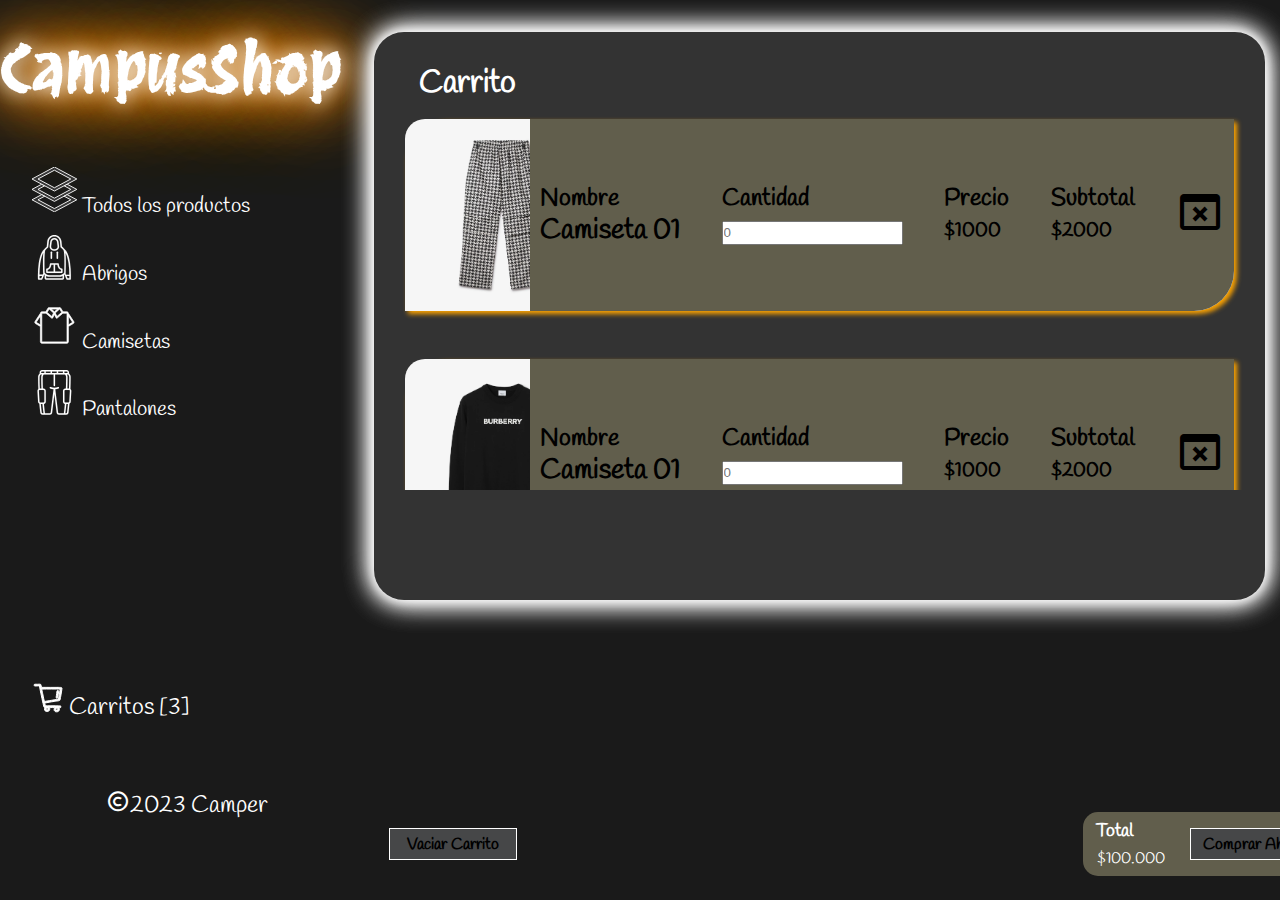
<file: views/carritolleno.html>
<!DOCTYPE html>
<html lang="en">
<head>
    <meta charset="UTF-8">
    <meta name="viewport" content="width=device-width, initial-scale=1.0">
    <title>Document</title>
    <link rel="preconnect" href="https://fonts.gstatic.com" crossorigin>
    <link href="https://fonts.googleapis.com/css2?family=Protest+Revolution&display=swap" rel="stylesheet">


    <link rel="preconnect" href="https://fonts.googleapis.com">
    <link rel="preconnect" href="https://fonts.gstatic.com" crossorigin>
    <link href="https://fonts.googleapis.com/css2?family=Handlee&display=swap" rel="stylesheet">

    <link href='https://unpkg.com/boxicons@2.1.4/css/boxicons.min.css' rel='stylesheet'>
    <link rel="stylesheet" href="../css/style.css">
</head>
<body>
    <aside>
        <section class="pagina1">
            <div class="pagina1__tittle">
                <h1>CampusShop</h1>

            </div>
            <div class="pagina1__aside__1">
                <a class="elemento" href="../index.html"><svg width="64px" height="64px" viewBox="0 0 16.00 16.00" xmlns="http://www.w3.org/2000/svg" fill="#ffffff" stroke="#ffffff"><g id="SVGRepo_bgCarrier" stroke-width="0"></g><g id="SVGRepo_tracerCarrier" stroke-linecap="round" stroke-linejoin="round"></g><g id="SVGRepo_iconCarrier"> <g fill="#373737" stroke-width="0.272" color="#000000"> <path d="M8.04 10.471 2.938 7.953l2.085-1.03-.932-.46-3.017 1.49L8.04 11.39l6.965-3.437-3.017-1.49-.93.46 2.084 1.03z" style="-inkscape-stroke:none" transform="matrix(1.1485 0 0 1.2471 -1.233 -1.917)"></path> <path d="M8.04 13.448 2.938 10.93 5.023 9.9l-.932-.46-3.017 1.49 6.966 3.437 6.965-3.437-3.017-1.49-.93.46 2.084 1.03z" style="-inkscape-stroke:none" transform="matrix(1.1485 0 0 1.2471 -1.233 -1.917)"></path> <path d="M8.04 1.537 1.074 4.974 8.04 8.41l6.965-3.437zm0 .919 5.102 2.518L8.04 7.492 2.938 4.974z" style="-inkscape-stroke:none" transform="matrix(1.1485 0 0 1.2471 -1.233 -1.917)"></path> </g> </g></svg> Todos los productos</a>
                <a class="elemento" href="./abrigos.html"><svg fill="#fafafa" height="200px" width="200px" version="1.1" id="Layer_1" xmlns="http://www.w3.org/2000/svg" xmlns:xlink="http://www.w3.org/1999/xlink" viewBox="0 0 512 512" xml:space="preserve" stroke="#fafafa"><g id="SVGRepo_bgCarrier" stroke-width="0"></g><g id="SVGRepo_tracerCarrier" stroke-linecap="round" stroke-linejoin="round"></g><g id="SVGRepo_iconCarrier"> <g transform="translate(1 1)"> <g> <g> <path d="M211.907,195.267v68.267c0,5.12,3.413,8.533,8.533,8.533s8.533-3.413,8.533-8.533v-68.267 c0-5.12-3.413-8.533-8.533-8.533S211.907,190.147,211.907,195.267z"></path> <path d="M288.707,186.733c-5.12,0-8.533,3.413-8.533,8.533v68.267c0,5.12,3.413,8.533,8.533,8.533 c5.12,0,8.533-3.413,8.533-8.533v-68.267C297.24,190.147,293.827,186.733,288.707,186.733z"></path> <path d="M169.24,434.2h85.333h85.333c5.12,0,8.533-3.413,8.533-8.533v-34.133c0-5.12-3.413-8.533-8.533-8.533 c-17.92,0-34.133-22.187-34.133-51.2c0-5.12-3.413-8.533-8.533-8.533h-42.667h-42.667c-5.12,0-8.533,3.413-8.533,8.533 c0,29.013-16.213,51.2-34.133,51.2c-5.12,0-8.533,3.413-8.533,8.533v34.133C160.707,430.787,164.12,434.2,169.24,434.2z M331.373,399.213v17.92h-68.267v-76.8h25.6C292.12,370.2,309.187,394.093,331.373,399.213z M177.773,399.213 c22.187-5.12,39.253-29.013,42.667-58.88h25.6v76.8h-68.267V399.213z"></path> <path d="M433.773,319c-8.533-58.027-23.04-104.96-43.52-137.387c-1.707-1.707-2.56-3.413-5.12-5.973 c-3.133-3.133-6.977-6.985-10.228-10.896c-0.003-0.067-0.012-0.127-0.012-0.197c-4.267-6.827-19.627-22.187-33.28-34.133 l-5.973-60.587C330.52,29.72,295.533-1,254.573-1c-40.96,0-75.947,30.72-81.067,70.827l-5.973,62.293 c-12.415,10.863-26.238,23.841-31.21,31.238c-0.122,0.11-0.245,0.217-0.363,0.335c-3.413,4.267-7.68,7.68-11.093,11.947 c-1.707,2.56-3.413,4.267-4.267,5.12C99.267,214.04,84.76,260.973,76.227,319c-8.533,58.027-11.093,118.613-9.387,171.52 c0,3.035,0,5.395,0,7.68c0,0.285,0,0.569,0,0.853c0,1.159,0,1.921,0,2.56c0,0.302,0,0.579,0,0.853c0,4.267,4.267,7.68,8.533,7.68 h34.133c3.413,0,6.827-1.707,7.68-5.12l22.112-53.375c1.411,1.327,2.86,2.602,4.341,3.831v38.45 c0,9.387,7.68,17.067,17.067,17.067H348.44c9.387,0,17.067-7.68,17.067-17.067v-37.757c1.778-1.441,3.514-2.945,5.194-4.525 l17.211,41.543l4.049,12.685c1.707,3.413,4.267,5.12,7.68,5.12h34.133c2.273,0,4.539-0.976,6.167-2.655 c1.901-1.405,3.22-3.508,3.22-5.878c0-0.853,0-1.707,0-3.413c0-2.56,0-5.12,0-8.533C444.867,437.613,442.307,377.027,433.773,319 z M425.24,491.373c0,0.853,0,1.707,0,2.56h-19.627l-10.24-25.6h30.373C425.652,476.148,425.487,483.849,425.24,491.373z M416.707,322.413c6.455,43.25,8.999,87.959,9.119,129.707h-38.6l-4.652-11.093c0.047-1.278,0.092-2.545,0.137-3.813 c0.417-1.005,0.716-2.009,0.716-3.014c3.87-112.24,2.825-185.86-1.224-229.779C398.514,233.323,409.229,274.226,416.707,322.413z M182.04,143.213c1.707-1.707,2.56-3.413,2.56-5.973l6.827-64.853c3.413-32.427,30.72-56.32,63.147-56.32 c32.427,0,59.733,23.893,64,56.32l5.973,64.853c0,2.56,1.707,4.267,3.413,5.973c12.8,10.24,28.16,25.6,32.427,31.573 c0,0,0.042,0.044,0.099,0.108c0.236,0.816,0.495,1.673,0.754,2.452c0.853,4.267,1.707,11.093,3.413,19.627 c1.747,15.141,3.096,34.26,3.947,57.722c1.216,42.734,0.754,100.941-1.387,176.945c-3.688,4.555-7.874,8.667-12.442,12.27 c-0.99,0.272-1.976,0.71-2.918,1.383c-12.8,9.387-29.013,14.507-45.227,14.507H203.373c-16.213,0-32.427-5.12-46.08-15.36 c-0.834-0.596-1.702-1.009-2.578-1.289c-4.038-3.379-7.759-7.22-11.076-11.511c-1.596-45.313-2.355-84.181-2.414-117.231 c0.094-52.634,1.931-91.063,4.974-117.435c0.853-8.533,1.707-15.36,3.413-19.627c0.412-1.237,0.824-2.671,1.14-3.825 C154.66,168.036,169.563,153.195,182.04,143.213z M128.041,202.543c-2.28,23.085-3.672,55.371-3.863,97.895 c-0.32,38.497,0.353,85.044,2.395,140.589l-4.294,10.24H84.293c0.352-41.502,3.231-85.899,9.001-128.853 C100.935,273.166,111.959,232.371,128.041,202.543z M84.76,493.933c0-0.853,0-1.707,0-2.56c0-0.988,0-2.085,0-3.413 c0-5.973,0-12.8,0-19.627h30.362l-10.735,25.6H84.76z M348.44,493.933H160.707v-27.212c3.198,1.63,6.489,3.073,9.863,4.322 c0.074,0.028,0.147,0.056,0.222,0.084c0.769,0.282,1.543,0.553,2.32,0.815c0.098,0.033,0.194,0.068,0.292,0.101 c9.489,3.165,19.574,4.824,29.971,4.824h103.253c14.851,0,29.068-3.379,41.813-9.711V493.933z"></path> <path d="M247.747,178.2H261.4c29.013,0,51.2-25.6,46.933-53.76l-6.827-50.347c-2.56-23.04-23.04-40.96-46.933-40.96 s-44.373,17.92-46.933,40.96l-6.827,50.347C197.4,152.6,219.587,178.2,247.747,178.2z M217.88,127l6.827-50.347 c1.707-15.36,14.507-26.453,29.867-26.453s28.16,11.093,29.867,26.453L291.267,127c2.56,17.92-11.947,34.133-29.867,34.133 h-13.653C228.973,161.133,215.32,144.92,217.88,127z"></path> </g> </g> </g> </g></svg> Abrigos</a>
                <a class="elemento" href="./camisetas.html"><svg fill="#ffffff" viewBox="0 0 64 64" xmlns="http://www.w3.org/2000/svg" stroke="#ffffff"><g id="SVGRepo_bgCarrier" stroke-width="0"></g><g id="SVGRepo_tracerCarrier" stroke-linecap="round" stroke-linejoin="round"></g><g id="SVGRepo_iconCarrier"> <g id="a"></g> <g id="b"></g> <g id="c"></g> <g id="d"></g> <g id="e"></g> <g id="f"></g> <g id="g"></g> <g id="h"></g> <g id="i"></g> <g id="j"></g> <g id="k"></g> <g id="l"></g> <g id="m"></g> <g id="n"></g> <g id="o"></g> <g id="p"></g> <g id="q"></g> <g id="r"></g> <g id="s"></g> <g id="t"></g> <g id="u"></g> <g id="v"></g> <g id="w"></g> <g id="x"></g> <g id="y"></g> <g id="a`"></g> <g id="aa"></g> <g id="ab"></g> <g id="ac"></g> <g id="ad"></g> <g id="ae"></g> <g id="af"></g> <g id="ag"> <path d="M5.03,29.4l6.97,4.11v21.9c0,1.18,.96,2.14,2.14,2.14H49.86c1.18,0,2.14-.96,2.14-2.14v-21.9l6.97-4.11c.49-.29,.84-.77,.97-1.32,.13-.55,.02-1.14-.29-1.62l-7.66-11.65v-.07c0-1.18-.96-2.14-2.14-2.14h-5.59l-3.1-5.22c-.3-.5-.8-.84-1.38-.92-.39-.06-.77,.05-1.12,.22h-13.35c-.35-.18-.72-.28-1.12-.22-.58,.08-1.08,.42-1.37,.92l-3.1,5.22h-5.59c-1.18,0-2.14,.96-2.14,2.14l-7.66,11.72c-.31,.47-.42,1.06-.29,1.62s.48,1.04,.97,1.32Zm52.96-1.84l.84-.55-.86,.67-5.96,3.51v-12.74l5.98,9.11Zm-15.57-14.17l-6.75,5.84-2.44-4.98,6.27-5.77,2.92,4.91Zm-10.42-.72l-4.33-3.98h8.66l-4.33,3.98Zm-7.5-4.18l6.27,5.77-2.44,4.98-6.75-5.84,2.92-4.9Zm-10.36,6.11h5.79l8.08,7c.5,.43,1.27,.27,1.55-.32l2.45-4.98,2.45,4.98c.29,.59,1.06,.74,1.55,.32l8.08-7h5.78c.08,0,.14,.06,.14,.14h0V55.42c0,.08-.06,.14-.14,.14H14.14c-.08,0-.14-.06-.14-.14V14.74h0c0-.08,.06-.14,.14-.14ZM6.01,27.56l5.99-9.11v12.74l-5.96-3.51-.51,.86,.48-.98Z"></path> </g> <g id="ah"></g> <g id="ai"></g> <g id="aj"></g> <g id="ak"></g> <g id="al"></g> <g id="am"></g> <g id="an"></g> <g id="ao"></g> <g id="ap"></g> <g id="aq"></g> <g id="ar"></g> <g id="as"></g> <g id="at"></g> <g id="au"></g> <g id="av"></g> <g id="aw"></g> <g id="ax"></g> </g></svg> Camisetas</a>
                <a class="elemento" href="./pantalones.html"><svg fill="#ffffff" height="200px" width="200px" version="1.1" id="Capa_1" xmlns="http://www.w3.org/2000/svg" xmlns:xlink="http://www.w3.org/1999/xlink" viewBox="0 0 463.001 463.001" xml:space="preserve" stroke="#ffffff"><g id="SVGRepo_bgCarrier" stroke-width="0"></g><g id="SVGRepo_tracerCarrier" stroke-linecap="round" stroke-linejoin="round"></g><g id="SVGRepo_iconCarrier"> <path d="M400.115,199.35c-0.941-0.995-1.968-1.893-3.058-2.701c2.466-58.807,2.677-103.203,2.578-124.627 c-0.058-12.6-4.999-24.449-13.913-33.364l-3.179-3.178V23.5c0-12.958-10.542-23.5-23.5-23.5h-256c-12.958,0-23.5,10.542-23.5,23.5 v12.894l-2.265,2.265c-8.914,8.914-13.854,20.762-13.913,33.363c-0.099,21.42,0.112,65.812,2.578,124.627 c-1.09,0.808-2.117,1.707-3.058,2.702c-4.419,4.671-6.749,11.033-6.392,17.453l6.222,112c0.488,8.79,5.775,16.23,13.228,19.846 c2.845,31.632,6.169,63.125,9.899,93.676C87.282,454.111,97.322,463,109.196,463h17.817c0.007,0,0.014,0.001,0.021,0.001 c0.005,0,0.01-0.001,0.015-0.001h57.806c11.879,0,21.91-8.895,23.332-20.689L231.5,248.781l23.313,193.529 C256.235,454.105,266.265,463,278.145,463h57.806c0.005,0,0.01,0.001,0.015,0.001c0.007,0,0.014-0.001,0.021-0.001h17.817 c11.875,0,21.914-8.889,23.354-20.675c3.729-30.542,7.053-62.034,9.898-93.676c7.453-3.616,12.741-11.056,13.229-19.846l6.222-112 C406.864,210.383,404.534,204.021,400.115,199.35z M382.236,192h-17.013c2.309-56.578,2.508-99.267,2.412-120.114 c-0.041-8.939-2.569-17.492-7.231-24.886h12.446l2.265,2.265c6.1,6.1,9.48,14.206,9.52,22.826 C384.731,92.893,384.533,135.496,382.236,192z M367.544,23.5V32h-23.6c-0.002,0-0.003,0-0.005,0h-9.395V15h24.5 C363.731,15,367.544,18.813,367.544,23.5z M270.544,32V15h49v17H270.544z M206.544,32V15h49v17H206.544z M142.544,32V15h49v17 H142.544z M94.544,23.5c0-4.687,3.813-8.5,8.5-8.5h24.5v17h-8.482c-0.002,0-0.003,0-0.005,0H94.544V23.5z M78.365,72.091 c0.04-8.62,3.42-16.727,9.52-22.826L90.15,47h12.447c-4.662,7.394-7.19,15.947-7.231,24.886 C95.269,92.729,95.468,135.413,97.777,192H80.765C78.468,135.487,78.269,92.89,78.365,72.091z M73.782,209.659 c1.622-1.714,3.815-2.659,6.175-2.659h39.086c4.687,0,8.5,3.813,8.5,8.5v112c0,4.687-3.813,8.5-8.5,8.5H86.179 c-4.509,0-8.236-3.527-8.487-8.029l-6.222-112C71.34,213.615,72.161,211.373,73.782,209.659z M100.733,440.506 c-3.566-29.204-6.758-59.276-9.514-89.506h16.855c2.991,32.795,6.504,65.35,10.468,97h-9.345 C104.893,448,101.254,444.778,100.733,440.506z M269.706,440.517l-29.138-241.879c12.524-0.945,24.41-3.749,34.809-8.256 c3.8-1.648,5.545-6.064,3.898-9.865c-1.647-3.8-6.063-5.543-9.865-3.898c-11.138,4.829-24.405,7.381-38.367,7.381 s-27.229-2.552-38.367-7.381c-3.803-1.649-8.217,0.098-9.865,3.898c-1.647,3.8,0.098,8.217,3.898,9.865 c10.649,4.617,22.858,7.448,35.714,8.324l-29.129,241.811c-0.514,4.267-4.142,7.484-8.439,7.484h-51.197 c-3.998-31.746-7.541-64.426-10.556-97.358c11.029-1.929,19.441-11.569,19.441-23.142v-112c0-12.958-10.542-23.5-23.5-23.5h-6.254 c-2.321-56.596-2.521-99.255-2.424-120.044c0.04-8.57,3.417-16.631,9.508-22.698L122.141,47h101.402v112.5 c0,4.142,3.358,7.5,7.5,7.5s7.5-3.358,7.5-7.5V47h102.316l2.267,2.258c6.092,6.067,9.469,14.127,9.508,22.698 c0.096,20.794-0.103,63.458-2.424,120.044h-6.254c-12.958,0-23.5,10.542-23.5,23.5v112c0,11.573,8.412,21.212,19.441,23.142 c-3.015,32.933-6.558,65.613-10.556,97.358h-51.196C273.848,448,270.22,444.783,269.706,440.517z M362.268,440.506 c-0.521,4.272-4.16,7.494-8.464,7.494h-9.345c3.963-31.65,7.476-64.205,10.468-97h16.855 C369.025,381.239,365.833,411.311,362.268,440.506z M391.531,215.971l-6.222,112c-0.25,4.502-3.979,8.029-8.487,8.029h-32.864 c-4.687,0-8.5-3.813-8.5-8.5v-112c0-4.687,3.813-8.5,8.5-8.5h39.086c2.36,0,4.553,0.944,6.175,2.659 C390.84,211.373,391.661,213.615,391.531,215.971z"></path> </g></svg> Pantalones</a>
            </div>

            <div class="pagina1__aside__2">
                <a class="elemento" href="./carritolleno.html"><svg version="1.1" id="designs" xmlns="http://www.w3.org/2000/svg" xmlns:xlink="http://www.w3.org/1999/xlink" width="64px" height="64px" viewBox="0 0 32 32" xml:space="preserve" fill="#ffffff" stroke="#ffffff"><g id="SVGRepo_bgCarrier" stroke-width="0"></g><g id="SVGRepo_tracerCarrier" stroke-linecap="round" stroke-linejoin="round"></g><g id="SVGRepo_iconCarrier"> <style type="text/css"> .sketchy_een{fill:#ffffff;} </style> <path class="sketchy_een" d="M26.824,18.765c0.234-0.022,0.432-0.077,0.602-0.249c0.001-0.001,0.002-0.003,0.003-0.004 c0.275-0.082,0.517-0.277,0.578-0.568c0.171-0.822,0.345-1.645,0.518-2.467c0.177-0.848,0.308-1.703,0.459-2.555 c0.312-1.762,0.618-3.526,0.869-5.3c0.055-0.386,0.1-0.777,0.143-1.166c0.026-0.224-0.11-0.483-0.263-0.634 c-0.154-0.155-0.362-0.238-0.579-0.252c-0.131-0.073-0.27-0.12-0.434-0.136c-0.186-0.018-0.379-0.012-0.567-0.008 c-0.202,0.004-0.402-0.004-0.604-0.01c-0.389-0.012-0.777-0.031-1.166-0.047c-0.781-0.035-1.564,0.008-2.345,0.008 c-1.733,0.002-3.464,0.022-5.194,0.014c-1.566-0.008-3.132-0.016-4.698-0.028c-0.332-0.002-0.663,0-0.995,0.002 c-0.422,0.002-0.842,0.004-1.264-0.004c-0.809-0.011-1.615-0.033-2.422-0.033c-0.001,0-0.002,0-0.003,0 c-0.1-0.547-0.202-1.094-0.295-1.642C9.122,3.417,9.071,3.148,9.02,2.879C8.977,2.65,8.818,2.479,8.62,2.367 C8.473,2.253,8.296,2.173,8.097,2.169C8.005,2.166,7.913,2.165,7.822,2.165c-0.727,0-1.455,0.062-2.183,0.078 c-0.92,0.022-1.841-0.002-2.761-0.006C2.398,2.235,2,2.638,2,3.114s0.398,0.879,0.877,0.877C3.79,3.99,4.704,3.984,5.617,3.944 c0.286-0.012,0.573-0.01,0.862-0.008c0.133,0,0.267,0.002,0.402,0C7.062,3.936,7.244,3.926,7.426,3.92 C7.741,5.489,8.05,7.058,8.298,8.641c0.137,0.874,0.318,1.731,0.532,2.59c0.222,0.895,0.391,1.802,0.581,2.702 c0.183,0.857,0.375,1.713,0.546,2.573c0.175,0.877,0.357,1.75,0.555,2.622c0.186,0.826,0.4,1.646,0.567,2.475 c0.171,0.844,0.373,1.68,0.561,2.52c0.049,0.226,0.1,0.451,0.137,0.679c0.022,0.125,0.1,0.239,0.193,0.34 c0.032,0.048,0.055,0.103,0.097,0.144c0.179,0.179,0.385,0.238,0.628,0.261c0.078,0.008,0.156,0.003,0.233,0.009 c-0.082,0.135-0.133,0.288-0.193,0.433c-0.029,0.071-0.055,0.145-0.075,0.218c-0.061,0.238-0.106,0.471-0.137,0.712 c-0.053,0.416,0.004,0.824,0.173,1.209c0.212,0.489,0.591,0.914,1.081,1.136c0.281,0.129,0.542,0.229,0.848,0.279 c0.393,0.061,0.75,0.033,1.136-0.035c0.697-0.122,1.303-0.585,1.66-1.183c0.249-0.418,0.318-0.973,0.347-1.448 c0.02-0.294-0.01-0.598-0.124-0.871c-0.043-0.124-0.098-0.241-0.169-0.351c-0.017-0.029-0.044-0.052-0.064-0.08 c0.269,0.002,0.537-0.001,0.806,0.001c0.704,0.006,1.411,0.004,2.117,0c0.791-0.003,1.584,0.004,2.376,0.013 c-0.079,0.123-0.149,0.253-0.212,0.381c-0.12,0.235-0.212,0.492-0.263,0.751s-0.092,0.522-0.118,0.785 c-0.043,0.469,0.094,0.948,0.339,1.344c0.283,0.453,0.791,0.74,1.289,0.899c0.19,0.061,0.408,0.075,0.608,0.081 c0.114,0.004,0.228,0.01,0.339,0.006c0.544-0.014,1.071-0.124,1.552-0.381c0.306-0.165,0.589-0.508,0.765-0.807 c0.137-0.234,0.245-0.487,0.326-0.744c0.153-0.487,0.157-1.019,0-1.503c-0.083-0.257-0.23-0.488-0.393-0.705 c0.091-0.004,0.182,0.002,0.272-0.004c0.186-0.014,0.373-0.035,0.559-0.045c0.147-0.008,0.294,0.006,0.44,0.01 c0.371,0.012,0.712-0.263,0.81-0.616c0.059-0.216,0.027-0.451-0.086-0.646c-0.12-0.206-0.288-0.3-0.5-0.386 c-0.194-0.077-0.379-0.128-0.591-0.139c-0.192-0.012-0.385,0.01-0.577,0.023c-0.418,0.03-0.836,0.028-1.254,0.01 c-0.42-0.016-0.838-0.059-1.258-0.082c-0.424-0.024-0.85-0.02-1.274-0.026c-1.803-0.023-3.605,0.037-5.408,0.055 c-0.869,0.008-1.741,0.022-2.612,0.02c-0.706-0.001-1.414-0.015-2.12-0.059c-0.152-0.662-0.304-1.324-0.442-1.991 c-0.06-0.288-0.133-0.573-0.197-0.86c0.218-0.012,0.437-0.02,0.655-0.035c0.434-0.031,0.859-0.137,1.285-0.218 c0.848-0.159,1.695-0.314,2.543-0.465c0.834-0.147,1.664-0.306,2.502-0.438c0.822-0.13,1.644-0.259,2.467-0.379 c0.017-0.003,0.036-0.005,0.054-0.008c0.36-0.046,0.721-0.09,1.081-0.141c0.355-0.049,0.706-0.112,1.062-0.161 c-0.018,0.002-0.036,0.005-0.054,0.008c0.585-0.082,1.165-0.185,1.75-0.271C26.31,18.817,26.567,18.79,26.824,18.765z M25.546,27.631c-0.049,0.098-0.102,0.191-0.162,0.282c-0.029,0.032-0.059,0.063-0.091,0.093c-0.005,0.003-0.01,0.006-0.015,0.009 c-0.115,0.039-0.232,0.067-0.352,0.091c-0.209,0.017-0.419,0.015-0.629-0.002c-0.049-0.011-0.095-0.023-0.143-0.037 c-0.069-0.037-0.136-0.076-0.203-0.117l-0.001-0.001c-0.018-0.029-0.036-0.058-0.052-0.089c-0.013-0.039-0.025-0.078-0.035-0.118 c-0.006-0.113-0.003-0.225,0.007-0.339c0.031-0.194,0.072-0.385,0.136-0.572c0.058-0.121,0.123-0.238,0.197-0.35 c0.031-0.032,0.062-0.062,0.095-0.091c0.109-0.075,0.219-0.148,0.331-0.219c0.11,0.132,0.259,0.233,0.434,0.283 c0.074,0.022,0.145,0.046,0.216,0.072c0.036,0.017,0.07,0.036,0.104,0.056c0.036,0.033,0.071,0.067,0.105,0.103 c0.047,0.072,0.09,0.146,0.131,0.222c0.013,0.043,0.025,0.087,0.035,0.132c0.004,0.072,0.004,0.144,0.001,0.216 C25.628,27.382,25.591,27.507,25.546,27.631z M15.961,27.089c-0.023,0.125-0.053,0.246-0.091,0.367 c-0.021,0.038-0.042,0.074-0.066,0.11c-0.031,0.032-0.062,0.063-0.094,0.092c-0.051,0.031-0.102,0.059-0.155,0.086 c-0.079,0.023-0.158,0.042-0.238,0.058c-0.117,0.007-0.23,0.008-0.346,0.003c-0.092-0.02-0.182-0.044-0.271-0.074 c-0.084-0.042-0.165-0.087-0.245-0.137c-0.009-0.009-0.018-0.019-0.028-0.029c-0.042-0.066-0.081-0.131-0.117-0.199 c-0.008-0.027-0.015-0.054-0.021-0.081c-0.003-0.085-0.002-0.167,0.003-0.251c0.03-0.154,0.067-0.305,0.115-0.454 c0.042-0.083,0.089-0.162,0.14-0.24c0.052-0.052,0.105-0.102,0.161-0.15c0.108-0.072,0.22-0.133,0.334-0.191 c0.075,0.049,0.157,0.087,0.246,0.113c0.026,0.008,0.051,0.016,0.077,0.025c0.08,0.043,0.156,0.09,0.231,0.14 c0.116,0.098,0.228,0.2,0.332,0.311c0.015,0.024,0.029,0.049,0.042,0.073C15.98,26.804,15.974,26.946,15.961,27.089z M24.422,17.475 c-0.761,0.139-1.523,0.279-2.288,0.394c-0.799,0.12-1.595,0.259-2.392,0.385c-0.828,0.129-1.654,0.255-2.478,0.406 c-1.256,0.229-2.517,0.44-3.778,0.624c-0.384,0.026-0.767,0.028-1.151,0.034c-0.205-0.841-0.397-1.686-0.57-2.534 c-0.177-0.875-0.367-1.747-0.551-2.62c-0.181-0.859-0.357-1.719-0.536-2.578c-0.094-0.449-0.218-0.891-0.318-1.336 c-0.104-0.453-0.196-0.909-0.283-1.366C9.964,8.289,9.87,7.691,9.772,7.094c0.772-0.017,1.545-0.046,2.317-0.047 c0.81-0.002,1.623-0.006,2.433-0.008c1.729-0.006,3.458-0.018,5.187-0.018c1.566,0,3.134-0.002,4.7,0.016 c0.708,0.008,1.419,0.002,2.127,0.039c0.359,0.02,0.72,0.043,1.081,0.059c0.168,0.007,0.337,0.016,0.506,0.021 c-0.058,0.526-0.115,1.052-0.183,1.577c-0.107,0.734-0.224,1.468-0.356,2.198c-0.133,0.73-0.239,1.466-0.347,2.202 c-0.195,1.339-0.447,2.67-0.778,3.984c-0.322,0.064-0.642,0.132-0.968,0.184C25.133,17.356,24.776,17.411,24.422,17.475z M26.265,12.393c-0.138,0.777-0.274,1.552-0.384,2.334c-0.04,0.318-0.074,0.637-0.122,0.953c-0.029,0.202-0.216,0.402-0.385,0.5 c-0.192,0.114-0.428,0.145-0.644,0.084c-0.21-0.057-0.392-0.196-0.5-0.385c-0.122-0.208-0.126-0.414-0.086-0.646 c0.106-0.583,0.177-1.172,0.265-1.758c0.086-0.582,0.191-1.159,0.277-1.739c0.094-0.805,0.169-1.613,0.235-2.421 c0.02-0.237,0.082-0.441,0.255-0.616c0.163-0.163,0.387-0.255,0.616-0.255c0.23,0,0.453,0.092,0.616,0.255 c0.151,0.151,0.275,0.396,0.255,0.616C26.57,10.344,26.446,11.376,26.265,12.393z"></path> </g></svg> Carritos  [3]</a>
                <p ><i class='bx bx-copyright' style='color:#ffffff'  ></i> 2023 Camper</p>
            </div>
        </section>
    </aside>
    <index>
        <section class="container__lleno">
                <div>
                    <h2>Carrito </h2>
                </div>
                
                <div class="pagina1__index__lleno"> 
                    <div class="index__elemento__lleno">
                        <div class="index__elemento__prenda__lleno">
                            <div class="ropa__lleno">
                                <img src="../storage/img/pantalon1.webp" class="prenda__lleno">
                                <img src="../storage/img/p1.webp" class="prenda__lleno">

                            </div>

                            <div class="index__elemento__text__lleno">
                                <div>
                                    <p>Nombre</p>
                                    <h3>Camiseta 01</h3>
                                </div>
                                <div>
                                    <p>Cantidad</p>
                                    <input type="text" placeholder="0">

                                </div>
                                <div>
                                    <p>Precio</p>
                                    <h5>$1000</h5>
                                </div>

                                <div>
                                    <p>Subtotal</p>
                                    <h5>$2000</h5>

                                </div>
                                <div>
                                    <i class='bx bx-window-close'></i>
                                </div>
                                
                                
                            </div>
                        </div>
                    </div>
                    <div class="index__elemento__lleno">
                        <div class="index__elemento__prenda__lleno">
                            <div class="ropa__lleno">
                                <img src="../storage/img/saco1.webp" class="prenda__lleno">
                                <img src="../storage/img/s1.webp" class="prenda__lleno">
                                
                            </div>
                            <div class="index__elemento__text__lleno">
                                <div>
                                    <p>Nombre</p>
                                    <h3>Camiseta 01</h3>
                                </div>
                                <div>
                                    <p>Cantidad</p>
                                    <input type="text" placeholder="0">

                                </div>
                                <div>
                                    <p>Precio</p>
                                    <h5>$1000</h5>
                                </div>

                                <div>
                                    <p>Subtotal</p>
                                    <h5>$2000</h5>

                                </div>
                                <div>
                                    <i class='bx bx-window-close'></i>
                                </div>
                            </div>

                        </div>
                    </div>
                    
            
                    <div class="index__elemento__lleno">
                        <div class="index__elemento__prenda__lleno">
                            <div class="ropa__lleno">
                                <img src="../storage/img/camiseta1.webp" class="prenda__lleno">
                                <img src="../storage/img/c1.webp" class="prenda__lleno">

                            </div>

                            <div class="index__elemento__text__lleno">
                                <div>
                                    <p>Nombre</p>
                                    <h3>Camiseta 01</h3>
                                </div>
                                <div>
                                    <p>Cantidad</p>
                                    <input type="text" placeholder="0">

                                </div>
                                <div>
                                    <p>Precio</p>
                                    <h5>$1000</h5>
                                </div>

                                <div>
                                    <p>Subtotal</p>
                                    <h5>$2000</h5>

                                </div>
                                <div>
                                    <i class='bx bx-window-close'></i>
                                </div>
                                
                                
                            </div>
                        </div>
                    </div>
            </div>
            <div class="opciones__compra">
                <div class="opciones__compra__vaciar">
                    <a href="./carritos.html">Vaciar Carrito</a>
                </div>
                <div class="opciones__compra__ahora">
                    <div class="opciones__compra__ahora__total">
                        <h6>Total</h6>
                        <p>$100.000</p>

                    </div>
                    
                    <button>Comprar Ahora</button>    
                </div>
            </div>

        </section>
    </main>
    
</body>
</html>
</file>
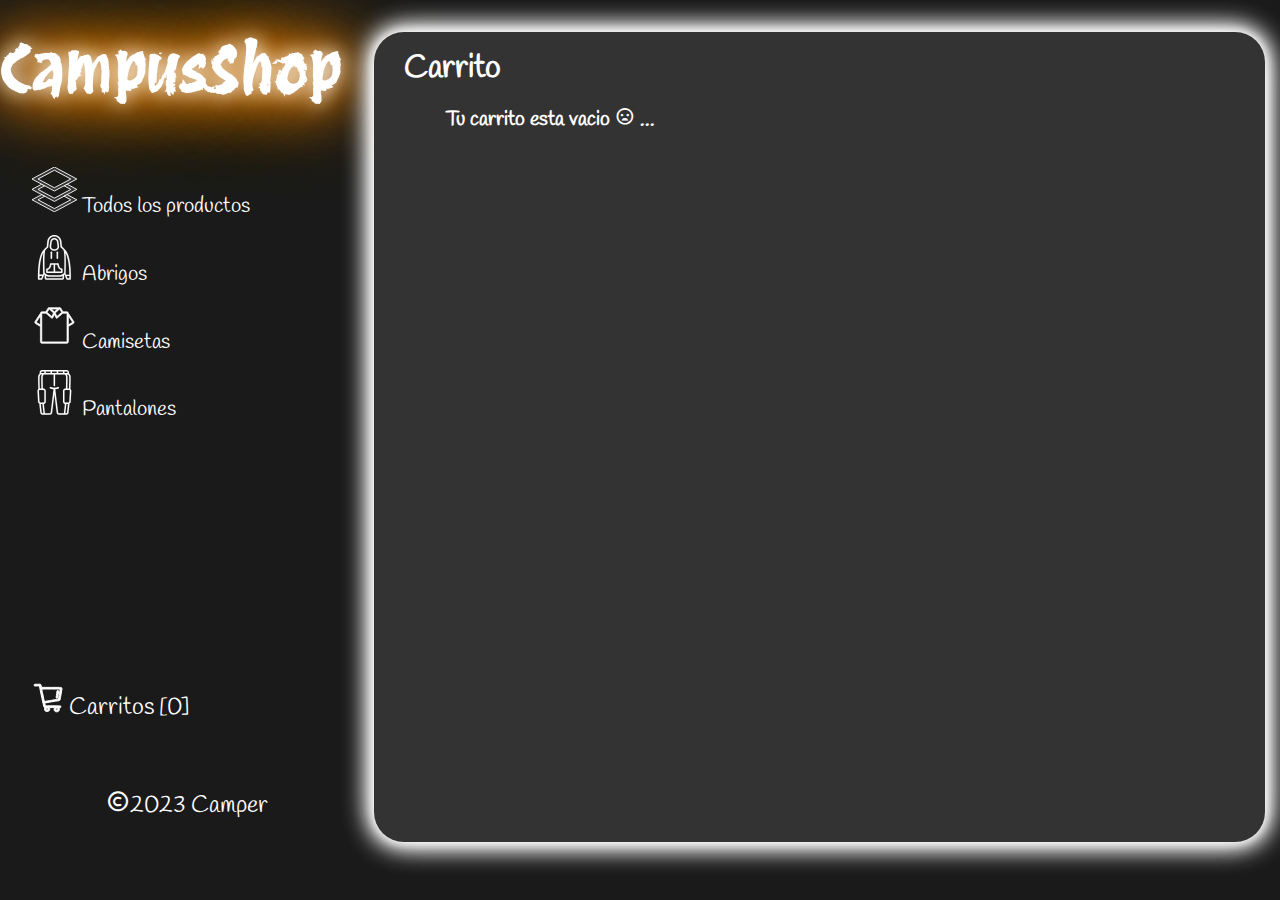
<file: views/carritos.html>
<!DOCTYPE html>
<html lang="en">
<head>
    <meta charset="UTF-8">
    <meta name="viewport" content="width=device-width, initial-scale=1.0">
    <title>Document</title>
    <link rel="preconnect" href="https://fonts.gstatic.com" crossorigin>
    <link href="https://fonts.googleapis.com/css2?family=Protest+Revolution&display=swap" rel="stylesheet">


    <link rel="preconnect" href="https://fonts.googleapis.com">
    <link rel="preconnect" href="https://fonts.gstatic.com" crossorigin>
    <link href="https://fonts.googleapis.com/css2?family=Handlee&display=swap" rel="stylesheet">

    <link href='https://unpkg.com/boxicons@2.1.4/css/boxicons.min.css' rel='stylesheet'>
    <link rel="stylesheet" href="../css/style.css">
</head>
<body>
    <aside>
        <section class="pagina1">
            <div class="pagina1__tittle">
                <h1>CampusShop</h1>

            </div>
            <div class="pagina1__aside__1">
                <a class="elemento" href="../index.html"><svg width="64px" height="64px" viewBox="0 0 16.00 16.00" xmlns="http://www.w3.org/2000/svg" fill="#ffffff" stroke="#ffffff"><g id="SVGRepo_bgCarrier" stroke-width="0"></g><g id="SVGRepo_tracerCarrier" stroke-linecap="round" stroke-linejoin="round"></g><g id="SVGRepo_iconCarrier"> <g fill="#373737" stroke-width="0.272" color="#000000"> <path d="M8.04 10.471 2.938 7.953l2.085-1.03-.932-.46-3.017 1.49L8.04 11.39l6.965-3.437-3.017-1.49-.93.46 2.084 1.03z" style="-inkscape-stroke:none" transform="matrix(1.1485 0 0 1.2471 -1.233 -1.917)"></path> <path d="M8.04 13.448 2.938 10.93 5.023 9.9l-.932-.46-3.017 1.49 6.966 3.437 6.965-3.437-3.017-1.49-.93.46 2.084 1.03z" style="-inkscape-stroke:none" transform="matrix(1.1485 0 0 1.2471 -1.233 -1.917)"></path> <path d="M8.04 1.537 1.074 4.974 8.04 8.41l6.965-3.437zm0 .919 5.102 2.518L8.04 7.492 2.938 4.974z" style="-inkscape-stroke:none" transform="matrix(1.1485 0 0 1.2471 -1.233 -1.917)"></path> </g> </g></svg> Todos los productos</a>
                <a class="elemento" href="./abrigos.html"><svg fill="#fafafa" height="200px" width="200px" version="1.1" id="Layer_1" xmlns="http://www.w3.org/2000/svg" xmlns:xlink="http://www.w3.org/1999/xlink" viewBox="0 0 512 512" xml:space="preserve" stroke="#fafafa"><g id="SVGRepo_bgCarrier" stroke-width="0"></g><g id="SVGRepo_tracerCarrier" stroke-linecap="round" stroke-linejoin="round"></g><g id="SVGRepo_iconCarrier"> <g transform="translate(1 1)"> <g> <g> <path d="M211.907,195.267v68.267c0,5.12,3.413,8.533,8.533,8.533s8.533-3.413,8.533-8.533v-68.267 c0-5.12-3.413-8.533-8.533-8.533S211.907,190.147,211.907,195.267z"></path> <path d="M288.707,186.733c-5.12,0-8.533,3.413-8.533,8.533v68.267c0,5.12,3.413,8.533,8.533,8.533 c5.12,0,8.533-3.413,8.533-8.533v-68.267C297.24,190.147,293.827,186.733,288.707,186.733z"></path> <path d="M169.24,434.2h85.333h85.333c5.12,0,8.533-3.413,8.533-8.533v-34.133c0-5.12-3.413-8.533-8.533-8.533 c-17.92,0-34.133-22.187-34.133-51.2c0-5.12-3.413-8.533-8.533-8.533h-42.667h-42.667c-5.12,0-8.533,3.413-8.533,8.533 c0,29.013-16.213,51.2-34.133,51.2c-5.12,0-8.533,3.413-8.533,8.533v34.133C160.707,430.787,164.12,434.2,169.24,434.2z M331.373,399.213v17.92h-68.267v-76.8h25.6C292.12,370.2,309.187,394.093,331.373,399.213z M177.773,399.213 c22.187-5.12,39.253-29.013,42.667-58.88h25.6v76.8h-68.267V399.213z"></path> <path d="M433.773,319c-8.533-58.027-23.04-104.96-43.52-137.387c-1.707-1.707-2.56-3.413-5.12-5.973 c-3.133-3.133-6.977-6.985-10.228-10.896c-0.003-0.067-0.012-0.127-0.012-0.197c-4.267-6.827-19.627-22.187-33.28-34.133 l-5.973-60.587C330.52,29.72,295.533-1,254.573-1c-40.96,0-75.947,30.72-81.067,70.827l-5.973,62.293 c-12.415,10.863-26.238,23.841-31.21,31.238c-0.122,0.11-0.245,0.217-0.363,0.335c-3.413,4.267-7.68,7.68-11.093,11.947 c-1.707,2.56-3.413,4.267-4.267,5.12C99.267,214.04,84.76,260.973,76.227,319c-8.533,58.027-11.093,118.613-9.387,171.52 c0,3.035,0,5.395,0,7.68c0,0.285,0,0.569,0,0.853c0,1.159,0,1.921,0,2.56c0,0.302,0,0.579,0,0.853c0,4.267,4.267,7.68,8.533,7.68 h34.133c3.413,0,6.827-1.707,7.68-5.12l22.112-53.375c1.411,1.327,2.86,2.602,4.341,3.831v38.45 c0,9.387,7.68,17.067,17.067,17.067H348.44c9.387,0,17.067-7.68,17.067-17.067v-37.757c1.778-1.441,3.514-2.945,5.194-4.525 l17.211,41.543l4.049,12.685c1.707,3.413,4.267,5.12,7.68,5.12h34.133c2.273,0,4.539-0.976,6.167-2.655 c1.901-1.405,3.22-3.508,3.22-5.878c0-0.853,0-1.707,0-3.413c0-2.56,0-5.12,0-8.533C444.867,437.613,442.307,377.027,433.773,319 z M425.24,491.373c0,0.853,0,1.707,0,2.56h-19.627l-10.24-25.6h30.373C425.652,476.148,425.487,483.849,425.24,491.373z M416.707,322.413c6.455,43.25,8.999,87.959,9.119,129.707h-38.6l-4.652-11.093c0.047-1.278,0.092-2.545,0.137-3.813 c0.417-1.005,0.716-2.009,0.716-3.014c3.87-112.24,2.825-185.86-1.224-229.779C398.514,233.323,409.229,274.226,416.707,322.413z M182.04,143.213c1.707-1.707,2.56-3.413,2.56-5.973l6.827-64.853c3.413-32.427,30.72-56.32,63.147-56.32 c32.427,0,59.733,23.893,64,56.32l5.973,64.853c0,2.56,1.707,4.267,3.413,5.973c12.8,10.24,28.16,25.6,32.427,31.573 c0,0,0.042,0.044,0.099,0.108c0.236,0.816,0.495,1.673,0.754,2.452c0.853,4.267,1.707,11.093,3.413,19.627 c1.747,15.141,3.096,34.26,3.947,57.722c1.216,42.734,0.754,100.941-1.387,176.945c-3.688,4.555-7.874,8.667-12.442,12.27 c-0.99,0.272-1.976,0.71-2.918,1.383c-12.8,9.387-29.013,14.507-45.227,14.507H203.373c-16.213,0-32.427-5.12-46.08-15.36 c-0.834-0.596-1.702-1.009-2.578-1.289c-4.038-3.379-7.759-7.22-11.076-11.511c-1.596-45.313-2.355-84.181-2.414-117.231 c0.094-52.634,1.931-91.063,4.974-117.435c0.853-8.533,1.707-15.36,3.413-19.627c0.412-1.237,0.824-2.671,1.14-3.825 C154.66,168.036,169.563,153.195,182.04,143.213z M128.041,202.543c-2.28,23.085-3.672,55.371-3.863,97.895 c-0.32,38.497,0.353,85.044,2.395,140.589l-4.294,10.24H84.293c0.352-41.502,3.231-85.899,9.001-128.853 C100.935,273.166,111.959,232.371,128.041,202.543z M84.76,493.933c0-0.853,0-1.707,0-2.56c0-0.988,0-2.085,0-3.413 c0-5.973,0-12.8,0-19.627h30.362l-10.735,25.6H84.76z M348.44,493.933H160.707v-27.212c3.198,1.63,6.489,3.073,9.863,4.322 c0.074,0.028,0.147,0.056,0.222,0.084c0.769,0.282,1.543,0.553,2.32,0.815c0.098,0.033,0.194,0.068,0.292,0.101 c9.489,3.165,19.574,4.824,29.971,4.824h103.253c14.851,0,29.068-3.379,41.813-9.711V493.933z"></path> <path d="M247.747,178.2H261.4c29.013,0,51.2-25.6,46.933-53.76l-6.827-50.347c-2.56-23.04-23.04-40.96-46.933-40.96 s-44.373,17.92-46.933,40.96l-6.827,50.347C197.4,152.6,219.587,178.2,247.747,178.2z M217.88,127l6.827-50.347 c1.707-15.36,14.507-26.453,29.867-26.453s28.16,11.093,29.867,26.453L291.267,127c2.56,17.92-11.947,34.133-29.867,34.133 h-13.653C228.973,161.133,215.32,144.92,217.88,127z"></path> </g> </g> </g> </g></svg> Abrigos</a>
                <a class="elemento" href="./camisetas.html"><svg fill="#ffffff" viewBox="0 0 64 64" xmlns="http://www.w3.org/2000/svg" stroke="#ffffff"><g id="SVGRepo_bgCarrier" stroke-width="0"></g><g id="SVGRepo_tracerCarrier" stroke-linecap="round" stroke-linejoin="round"></g><g id="SVGRepo_iconCarrier"> <g id="a"></g> <g id="b"></g> <g id="c"></g> <g id="d"></g> <g id="e"></g> <g id="f"></g> <g id="g"></g> <g id="h"></g> <g id="i"></g> <g id="j"></g> <g id="k"></g> <g id="l"></g> <g id="m"></g> <g id="n"></g> <g id="o"></g> <g id="p"></g> <g id="q"></g> <g id="r"></g> <g id="s"></g> <g id="t"></g> <g id="u"></g> <g id="v"></g> <g id="w"></g> <g id="x"></g> <g id="y"></g> <g id="a`"></g> <g id="aa"></g> <g id="ab"></g> <g id="ac"></g> <g id="ad"></g> <g id="ae"></g> <g id="af"></g> <g id="ag"> <path d="M5.03,29.4l6.97,4.11v21.9c0,1.18,.96,2.14,2.14,2.14H49.86c1.18,0,2.14-.96,2.14-2.14v-21.9l6.97-4.11c.49-.29,.84-.77,.97-1.32,.13-.55,.02-1.14-.29-1.62l-7.66-11.65v-.07c0-1.18-.96-2.14-2.14-2.14h-5.59l-3.1-5.22c-.3-.5-.8-.84-1.38-.92-.39-.06-.77,.05-1.12,.22h-13.35c-.35-.18-.72-.28-1.12-.22-.58,.08-1.08,.42-1.37,.92l-3.1,5.22h-5.59c-1.18,0-2.14,.96-2.14,2.14l-7.66,11.72c-.31,.47-.42,1.06-.29,1.62s.48,1.04,.97,1.32Zm52.96-1.84l.84-.55-.86,.67-5.96,3.51v-12.74l5.98,9.11Zm-15.57-14.17l-6.75,5.84-2.44-4.98,6.27-5.77,2.92,4.91Zm-10.42-.72l-4.33-3.98h8.66l-4.33,3.98Zm-7.5-4.18l6.27,5.77-2.44,4.98-6.75-5.84,2.92-4.9Zm-10.36,6.11h5.79l8.08,7c.5,.43,1.27,.27,1.55-.32l2.45-4.98,2.45,4.98c.29,.59,1.06,.74,1.55,.32l8.08-7h5.78c.08,0,.14,.06,.14,.14h0V55.42c0,.08-.06,.14-.14,.14H14.14c-.08,0-.14-.06-.14-.14V14.74h0c0-.08,.06-.14,.14-.14ZM6.01,27.56l5.99-9.11v12.74l-5.96-3.51-.51,.86,.48-.98Z"></path> </g> <g id="ah"></g> <g id="ai"></g> <g id="aj"></g> <g id="ak"></g> <g id="al"></g> <g id="am"></g> <g id="an"></g> <g id="ao"></g> <g id="ap"></g> <g id="aq"></g> <g id="ar"></g> <g id="as"></g> <g id="at"></g> <g id="au"></g> <g id="av"></g> <g id="aw"></g> <g id="ax"></g> </g></svg> Camisetas</a>
                <a class="elemento" href="./pantalones.html"><svg fill="#ffffff" height="200px" width="200px" version="1.1" id="Capa_1" xmlns="http://www.w3.org/2000/svg" xmlns:xlink="http://www.w3.org/1999/xlink" viewBox="0 0 463.001 463.001" xml:space="preserve" stroke="#ffffff"><g id="SVGRepo_bgCarrier" stroke-width="0"></g><g id="SVGRepo_tracerCarrier" stroke-linecap="round" stroke-linejoin="round"></g><g id="SVGRepo_iconCarrier"> <path d="M400.115,199.35c-0.941-0.995-1.968-1.893-3.058-2.701c2.466-58.807,2.677-103.203,2.578-124.627 c-0.058-12.6-4.999-24.449-13.913-33.364l-3.179-3.178V23.5c0-12.958-10.542-23.5-23.5-23.5h-256c-12.958,0-23.5,10.542-23.5,23.5 v12.894l-2.265,2.265c-8.914,8.914-13.854,20.762-13.913,33.363c-0.099,21.42,0.112,65.812,2.578,124.627 c-1.09,0.808-2.117,1.707-3.058,2.702c-4.419,4.671-6.749,11.033-6.392,17.453l6.222,112c0.488,8.79,5.775,16.23,13.228,19.846 c2.845,31.632,6.169,63.125,9.899,93.676C87.282,454.111,97.322,463,109.196,463h17.817c0.007,0,0.014,0.001,0.021,0.001 c0.005,0,0.01-0.001,0.015-0.001h57.806c11.879,0,21.91-8.895,23.332-20.689L231.5,248.781l23.313,193.529 C256.235,454.105,266.265,463,278.145,463h57.806c0.005,0,0.01,0.001,0.015,0.001c0.007,0,0.014-0.001,0.021-0.001h17.817 c11.875,0,21.914-8.889,23.354-20.675c3.729-30.542,7.053-62.034,9.898-93.676c7.453-3.616,12.741-11.056,13.229-19.846l6.222-112 C406.864,210.383,404.534,204.021,400.115,199.35z M382.236,192h-17.013c2.309-56.578,2.508-99.267,2.412-120.114 c-0.041-8.939-2.569-17.492-7.231-24.886h12.446l2.265,2.265c6.1,6.1,9.48,14.206,9.52,22.826 C384.731,92.893,384.533,135.496,382.236,192z M367.544,23.5V32h-23.6c-0.002,0-0.003,0-0.005,0h-9.395V15h24.5 C363.731,15,367.544,18.813,367.544,23.5z M270.544,32V15h49v17H270.544z M206.544,32V15h49v17H206.544z M142.544,32V15h49v17 H142.544z M94.544,23.5c0-4.687,3.813-8.5,8.5-8.5h24.5v17h-8.482c-0.002,0-0.003,0-0.005,0H94.544V23.5z M78.365,72.091 c0.04-8.62,3.42-16.727,9.52-22.826L90.15,47h12.447c-4.662,7.394-7.19,15.947-7.231,24.886 C95.269,92.729,95.468,135.413,97.777,192H80.765C78.468,135.487,78.269,92.89,78.365,72.091z M73.782,209.659 c1.622-1.714,3.815-2.659,6.175-2.659h39.086c4.687,0,8.5,3.813,8.5,8.5v112c0,4.687-3.813,8.5-8.5,8.5H86.179 c-4.509,0-8.236-3.527-8.487-8.029l-6.222-112C71.34,213.615,72.161,211.373,73.782,209.659z M100.733,440.506 c-3.566-29.204-6.758-59.276-9.514-89.506h16.855c2.991,32.795,6.504,65.35,10.468,97h-9.345 C104.893,448,101.254,444.778,100.733,440.506z M269.706,440.517l-29.138-241.879c12.524-0.945,24.41-3.749,34.809-8.256 c3.8-1.648,5.545-6.064,3.898-9.865c-1.647-3.8-6.063-5.543-9.865-3.898c-11.138,4.829-24.405,7.381-38.367,7.381 s-27.229-2.552-38.367-7.381c-3.803-1.649-8.217,0.098-9.865,3.898c-1.647,3.8,0.098,8.217,3.898,9.865 c10.649,4.617,22.858,7.448,35.714,8.324l-29.129,241.811c-0.514,4.267-4.142,7.484-8.439,7.484h-51.197 c-3.998-31.746-7.541-64.426-10.556-97.358c11.029-1.929,19.441-11.569,19.441-23.142v-112c0-12.958-10.542-23.5-23.5-23.5h-6.254 c-2.321-56.596-2.521-99.255-2.424-120.044c0.04-8.57,3.417-16.631,9.508-22.698L122.141,47h101.402v112.5 c0,4.142,3.358,7.5,7.5,7.5s7.5-3.358,7.5-7.5V47h102.316l2.267,2.258c6.092,6.067,9.469,14.127,9.508,22.698 c0.096,20.794-0.103,63.458-2.424,120.044h-6.254c-12.958,0-23.5,10.542-23.5,23.5v112c0,11.573,8.412,21.212,19.441,23.142 c-3.015,32.933-6.558,65.613-10.556,97.358h-51.196C273.848,448,270.22,444.783,269.706,440.517z M362.268,440.506 c-0.521,4.272-4.16,7.494-8.464,7.494h-9.345c3.963-31.65,7.476-64.205,10.468-97h16.855 C369.025,381.239,365.833,411.311,362.268,440.506z M391.531,215.971l-6.222,112c-0.25,4.502-3.979,8.029-8.487,8.029h-32.864 c-4.687,0-8.5-3.813-8.5-8.5v-112c0-4.687,3.813-8.5,8.5-8.5h39.086c2.36,0,4.553,0.944,6.175,2.659 C390.84,211.373,391.661,213.615,391.531,215.971z"></path> </g></svg> Pantalones</a>
            </div>

            <div class="pagina1__aside__2">
                <a class="elemento" href="./carritolleno.html"><svg version="1.1" id="designs" xmlns="http://www.w3.org/2000/svg" xmlns:xlink="http://www.w3.org/1999/xlink" width="64px" height="64px" viewBox="0 0 32 32" xml:space="preserve" fill="#ffffff" stroke="#ffffff"><g id="SVGRepo_bgCarrier" stroke-width="0"></g><g id="SVGRepo_tracerCarrier" stroke-linecap="round" stroke-linejoin="round"></g><g id="SVGRepo_iconCarrier"> <style type="text/css"> .sketchy_een{fill:#ffffff;} </style> <path class="sketchy_een" d="M26.824,18.765c0.234-0.022,0.432-0.077,0.602-0.249c0.001-0.001,0.002-0.003,0.003-0.004 c0.275-0.082,0.517-0.277,0.578-0.568c0.171-0.822,0.345-1.645,0.518-2.467c0.177-0.848,0.308-1.703,0.459-2.555 c0.312-1.762,0.618-3.526,0.869-5.3c0.055-0.386,0.1-0.777,0.143-1.166c0.026-0.224-0.11-0.483-0.263-0.634 c-0.154-0.155-0.362-0.238-0.579-0.252c-0.131-0.073-0.27-0.12-0.434-0.136c-0.186-0.018-0.379-0.012-0.567-0.008 c-0.202,0.004-0.402-0.004-0.604-0.01c-0.389-0.012-0.777-0.031-1.166-0.047c-0.781-0.035-1.564,0.008-2.345,0.008 c-1.733,0.002-3.464,0.022-5.194,0.014c-1.566-0.008-3.132-0.016-4.698-0.028c-0.332-0.002-0.663,0-0.995,0.002 c-0.422,0.002-0.842,0.004-1.264-0.004c-0.809-0.011-1.615-0.033-2.422-0.033c-0.001,0-0.002,0-0.003,0 c-0.1-0.547-0.202-1.094-0.295-1.642C9.122,3.417,9.071,3.148,9.02,2.879C8.977,2.65,8.818,2.479,8.62,2.367 C8.473,2.253,8.296,2.173,8.097,2.169C8.005,2.166,7.913,2.165,7.822,2.165c-0.727,0-1.455,0.062-2.183,0.078 c-0.92,0.022-1.841-0.002-2.761-0.006C2.398,2.235,2,2.638,2,3.114s0.398,0.879,0.877,0.877C3.79,3.99,4.704,3.984,5.617,3.944 c0.286-0.012,0.573-0.01,0.862-0.008c0.133,0,0.267,0.002,0.402,0C7.062,3.936,7.244,3.926,7.426,3.92 C7.741,5.489,8.05,7.058,8.298,8.641c0.137,0.874,0.318,1.731,0.532,2.59c0.222,0.895,0.391,1.802,0.581,2.702 c0.183,0.857,0.375,1.713,0.546,2.573c0.175,0.877,0.357,1.75,0.555,2.622c0.186,0.826,0.4,1.646,0.567,2.475 c0.171,0.844,0.373,1.68,0.561,2.52c0.049,0.226,0.1,0.451,0.137,0.679c0.022,0.125,0.1,0.239,0.193,0.34 c0.032,0.048,0.055,0.103,0.097,0.144c0.179,0.179,0.385,0.238,0.628,0.261c0.078,0.008,0.156,0.003,0.233,0.009 c-0.082,0.135-0.133,0.288-0.193,0.433c-0.029,0.071-0.055,0.145-0.075,0.218c-0.061,0.238-0.106,0.471-0.137,0.712 c-0.053,0.416,0.004,0.824,0.173,1.209c0.212,0.489,0.591,0.914,1.081,1.136c0.281,0.129,0.542,0.229,0.848,0.279 c0.393,0.061,0.75,0.033,1.136-0.035c0.697-0.122,1.303-0.585,1.66-1.183c0.249-0.418,0.318-0.973,0.347-1.448 c0.02-0.294-0.01-0.598-0.124-0.871c-0.043-0.124-0.098-0.241-0.169-0.351c-0.017-0.029-0.044-0.052-0.064-0.08 c0.269,0.002,0.537-0.001,0.806,0.001c0.704,0.006,1.411,0.004,2.117,0c0.791-0.003,1.584,0.004,2.376,0.013 c-0.079,0.123-0.149,0.253-0.212,0.381c-0.12,0.235-0.212,0.492-0.263,0.751s-0.092,0.522-0.118,0.785 c-0.043,0.469,0.094,0.948,0.339,1.344c0.283,0.453,0.791,0.74,1.289,0.899c0.19,0.061,0.408,0.075,0.608,0.081 c0.114,0.004,0.228,0.01,0.339,0.006c0.544-0.014,1.071-0.124,1.552-0.381c0.306-0.165,0.589-0.508,0.765-0.807 c0.137-0.234,0.245-0.487,0.326-0.744c0.153-0.487,0.157-1.019,0-1.503c-0.083-0.257-0.23-0.488-0.393-0.705 c0.091-0.004,0.182,0.002,0.272-0.004c0.186-0.014,0.373-0.035,0.559-0.045c0.147-0.008,0.294,0.006,0.44,0.01 c0.371,0.012,0.712-0.263,0.81-0.616c0.059-0.216,0.027-0.451-0.086-0.646c-0.12-0.206-0.288-0.3-0.5-0.386 c-0.194-0.077-0.379-0.128-0.591-0.139c-0.192-0.012-0.385,0.01-0.577,0.023c-0.418,0.03-0.836,0.028-1.254,0.01 c-0.42-0.016-0.838-0.059-1.258-0.082c-0.424-0.024-0.85-0.02-1.274-0.026c-1.803-0.023-3.605,0.037-5.408,0.055 c-0.869,0.008-1.741,0.022-2.612,0.02c-0.706-0.001-1.414-0.015-2.12-0.059c-0.152-0.662-0.304-1.324-0.442-1.991 c-0.06-0.288-0.133-0.573-0.197-0.86c0.218-0.012,0.437-0.02,0.655-0.035c0.434-0.031,0.859-0.137,1.285-0.218 c0.848-0.159,1.695-0.314,2.543-0.465c0.834-0.147,1.664-0.306,2.502-0.438c0.822-0.13,1.644-0.259,2.467-0.379 c0.017-0.003,0.036-0.005,0.054-0.008c0.36-0.046,0.721-0.09,1.081-0.141c0.355-0.049,0.706-0.112,1.062-0.161 c-0.018,0.002-0.036,0.005-0.054,0.008c0.585-0.082,1.165-0.185,1.75-0.271C26.31,18.817,26.567,18.79,26.824,18.765z M25.546,27.631c-0.049,0.098-0.102,0.191-0.162,0.282c-0.029,0.032-0.059,0.063-0.091,0.093c-0.005,0.003-0.01,0.006-0.015,0.009 c-0.115,0.039-0.232,0.067-0.352,0.091c-0.209,0.017-0.419,0.015-0.629-0.002c-0.049-0.011-0.095-0.023-0.143-0.037 c-0.069-0.037-0.136-0.076-0.203-0.117l-0.001-0.001c-0.018-0.029-0.036-0.058-0.052-0.089c-0.013-0.039-0.025-0.078-0.035-0.118 c-0.006-0.113-0.003-0.225,0.007-0.339c0.031-0.194,0.072-0.385,0.136-0.572c0.058-0.121,0.123-0.238,0.197-0.35 c0.031-0.032,0.062-0.062,0.095-0.091c0.109-0.075,0.219-0.148,0.331-0.219c0.11,0.132,0.259,0.233,0.434,0.283 c0.074,0.022,0.145,0.046,0.216,0.072c0.036,0.017,0.07,0.036,0.104,0.056c0.036,0.033,0.071,0.067,0.105,0.103 c0.047,0.072,0.09,0.146,0.131,0.222c0.013,0.043,0.025,0.087,0.035,0.132c0.004,0.072,0.004,0.144,0.001,0.216 C25.628,27.382,25.591,27.507,25.546,27.631z M15.961,27.089c-0.023,0.125-0.053,0.246-0.091,0.367 c-0.021,0.038-0.042,0.074-0.066,0.11c-0.031,0.032-0.062,0.063-0.094,0.092c-0.051,0.031-0.102,0.059-0.155,0.086 c-0.079,0.023-0.158,0.042-0.238,0.058c-0.117,0.007-0.23,0.008-0.346,0.003c-0.092-0.02-0.182-0.044-0.271-0.074 c-0.084-0.042-0.165-0.087-0.245-0.137c-0.009-0.009-0.018-0.019-0.028-0.029c-0.042-0.066-0.081-0.131-0.117-0.199 c-0.008-0.027-0.015-0.054-0.021-0.081c-0.003-0.085-0.002-0.167,0.003-0.251c0.03-0.154,0.067-0.305,0.115-0.454 c0.042-0.083,0.089-0.162,0.14-0.24c0.052-0.052,0.105-0.102,0.161-0.15c0.108-0.072,0.22-0.133,0.334-0.191 c0.075,0.049,0.157,0.087,0.246,0.113c0.026,0.008,0.051,0.016,0.077,0.025c0.08,0.043,0.156,0.09,0.231,0.14 c0.116,0.098,0.228,0.2,0.332,0.311c0.015,0.024,0.029,0.049,0.042,0.073C15.98,26.804,15.974,26.946,15.961,27.089z M24.422,17.475 c-0.761,0.139-1.523,0.279-2.288,0.394c-0.799,0.12-1.595,0.259-2.392,0.385c-0.828,0.129-1.654,0.255-2.478,0.406 c-1.256,0.229-2.517,0.44-3.778,0.624c-0.384,0.026-0.767,0.028-1.151,0.034c-0.205-0.841-0.397-1.686-0.57-2.534 c-0.177-0.875-0.367-1.747-0.551-2.62c-0.181-0.859-0.357-1.719-0.536-2.578c-0.094-0.449-0.218-0.891-0.318-1.336 c-0.104-0.453-0.196-0.909-0.283-1.366C9.964,8.289,9.87,7.691,9.772,7.094c0.772-0.017,1.545-0.046,2.317-0.047 c0.81-0.002,1.623-0.006,2.433-0.008c1.729-0.006,3.458-0.018,5.187-0.018c1.566,0,3.134-0.002,4.7,0.016 c0.708,0.008,1.419,0.002,2.127,0.039c0.359,0.02,0.72,0.043,1.081,0.059c0.168,0.007,0.337,0.016,0.506,0.021 c-0.058,0.526-0.115,1.052-0.183,1.577c-0.107,0.734-0.224,1.468-0.356,2.198c-0.133,0.73-0.239,1.466-0.347,2.202 c-0.195,1.339-0.447,2.67-0.778,3.984c-0.322,0.064-0.642,0.132-0.968,0.184C25.133,17.356,24.776,17.411,24.422,17.475z M26.265,12.393c-0.138,0.777-0.274,1.552-0.384,2.334c-0.04,0.318-0.074,0.637-0.122,0.953c-0.029,0.202-0.216,0.402-0.385,0.5 c-0.192,0.114-0.428,0.145-0.644,0.084c-0.21-0.057-0.392-0.196-0.5-0.385c-0.122-0.208-0.126-0.414-0.086-0.646 c0.106-0.583,0.177-1.172,0.265-1.758c0.086-0.582,0.191-1.159,0.277-1.739c0.094-0.805,0.169-1.613,0.235-2.421 c0.02-0.237,0.082-0.441,0.255-0.616c0.163-0.163,0.387-0.255,0.616-0.255c0.23,0,0.453,0.092,0.616,0.255 c0.151,0.151,0.275,0.396,0.255,0.616C26.57,10.344,26.446,11.376,26.265,12.393z"></path> </g></svg> Carritos [0]</a>
                <p ><i class='bx bx-copyright' style='color:#ffffff'  ></i> 2023 Camper</p>
            </div>
        </section>
    </aside>
    <index>
        <section class="container__pantalones">
           
                <h2>Carrito</h2>
            
            <div class="pagina1__index">
                <div class="carrito__vacio">
                    <h5>Tu carrito esta vacio <i class='bx bx-sad' style='color:#ffffff'  ></i> ...
                    </h5>
                </div>
               
                
            </div>
        </section>
    </main>
    
</body>
</html>
</file>
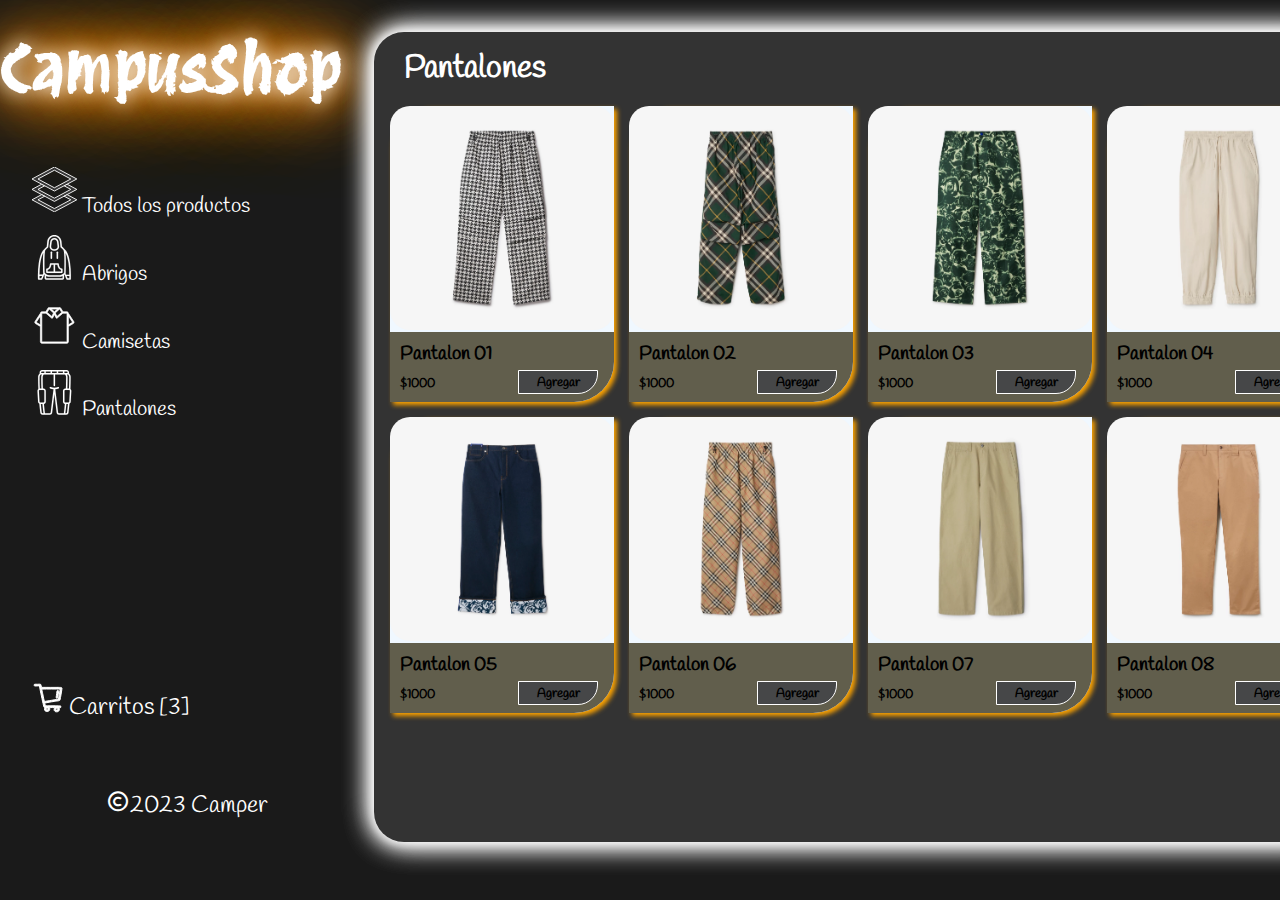
<file: views/pantalones.html>
<!DOCTYPE html>
<html lang="en">
<head>
    <meta charset="UTF-8">
    <meta name="viewport" content="width=device-width, initial-scale=1.0">
    <title>Document</title>
    <link rel="preconnect" href="https://fonts.gstatic.com" crossorigin>
    <link href="https://fonts.googleapis.com/css2?family=Protest+Revolution&display=swap" rel="stylesheet">


    <link rel="preconnect" href="https://fonts.googleapis.com">
    <link rel="preconnect" href="https://fonts.gstatic.com" crossorigin>
    <link href="https://fonts.googleapis.com/css2?family=Handlee&display=swap" rel="stylesheet">

    <link href='https://unpkg.com/boxicons@2.1.4/css/boxicons.min.css' rel='stylesheet'>
    <link rel="stylesheet" href="../css/style.css">
</head>
<body>
    <aside>
        <section class="pagina1">
            <div class="pagina1__tittle">
                <h1>CampusShop</h1>

            </div>
            <div class="pagina1__aside__1">
                <a class="elemento" href="../index.html"><svg width="64px" height="64px" viewBox="0 0 16.00 16.00" xmlns="http://www.w3.org/2000/svg" fill="#ffffff" stroke="#ffffff"><g id="SVGRepo_bgCarrier" stroke-width="0"></g><g id="SVGRepo_tracerCarrier" stroke-linecap="round" stroke-linejoin="round"></g><g id="SVGRepo_iconCarrier"> <g fill="#373737" stroke-width="0.272" color="#000000"> <path d="M8.04 10.471 2.938 7.953l2.085-1.03-.932-.46-3.017 1.49L8.04 11.39l6.965-3.437-3.017-1.49-.93.46 2.084 1.03z" style="-inkscape-stroke:none" transform="matrix(1.1485 0 0 1.2471 -1.233 -1.917)"></path> <path d="M8.04 13.448 2.938 10.93 5.023 9.9l-.932-.46-3.017 1.49 6.966 3.437 6.965-3.437-3.017-1.49-.93.46 2.084 1.03z" style="-inkscape-stroke:none" transform="matrix(1.1485 0 0 1.2471 -1.233 -1.917)"></path> <path d="M8.04 1.537 1.074 4.974 8.04 8.41l6.965-3.437zm0 .919 5.102 2.518L8.04 7.492 2.938 4.974z" style="-inkscape-stroke:none" transform="matrix(1.1485 0 0 1.2471 -1.233 -1.917)"></path> </g> </g></svg> Todos los productos</a>
                <a class="elemento" href="./abrigos.html"><svg fill="#fafafa" height="200px" width="200px" version="1.1" id="Layer_1" xmlns="http://www.w3.org/2000/svg" xmlns:xlink="http://www.w3.org/1999/xlink" viewBox="0 0 512 512" xml:space="preserve" stroke="#fafafa"><g id="SVGRepo_bgCarrier" stroke-width="0"></g><g id="SVGRepo_tracerCarrier" stroke-linecap="round" stroke-linejoin="round"></g><g id="SVGRepo_iconCarrier"> <g transform="translate(1 1)"> <g> <g> <path d="M211.907,195.267v68.267c0,5.12,3.413,8.533,8.533,8.533s8.533-3.413,8.533-8.533v-68.267 c0-5.12-3.413-8.533-8.533-8.533S211.907,190.147,211.907,195.267z"></path> <path d="M288.707,186.733c-5.12,0-8.533,3.413-8.533,8.533v68.267c0,5.12,3.413,8.533,8.533,8.533 c5.12,0,8.533-3.413,8.533-8.533v-68.267C297.24,190.147,293.827,186.733,288.707,186.733z"></path> <path d="M169.24,434.2h85.333h85.333c5.12,0,8.533-3.413,8.533-8.533v-34.133c0-5.12-3.413-8.533-8.533-8.533 c-17.92,0-34.133-22.187-34.133-51.2c0-5.12-3.413-8.533-8.533-8.533h-42.667h-42.667c-5.12,0-8.533,3.413-8.533,8.533 c0,29.013-16.213,51.2-34.133,51.2c-5.12,0-8.533,3.413-8.533,8.533v34.133C160.707,430.787,164.12,434.2,169.24,434.2z M331.373,399.213v17.92h-68.267v-76.8h25.6C292.12,370.2,309.187,394.093,331.373,399.213z M177.773,399.213 c22.187-5.12,39.253-29.013,42.667-58.88h25.6v76.8h-68.267V399.213z"></path> <path d="M433.773,319c-8.533-58.027-23.04-104.96-43.52-137.387c-1.707-1.707-2.56-3.413-5.12-5.973 c-3.133-3.133-6.977-6.985-10.228-10.896c-0.003-0.067-0.012-0.127-0.012-0.197c-4.267-6.827-19.627-22.187-33.28-34.133 l-5.973-60.587C330.52,29.72,295.533-1,254.573-1c-40.96,0-75.947,30.72-81.067,70.827l-5.973,62.293 c-12.415,10.863-26.238,23.841-31.21,31.238c-0.122,0.11-0.245,0.217-0.363,0.335c-3.413,4.267-7.68,7.68-11.093,11.947 c-1.707,2.56-3.413,4.267-4.267,5.12C99.267,214.04,84.76,260.973,76.227,319c-8.533,58.027-11.093,118.613-9.387,171.52 c0,3.035,0,5.395,0,7.68c0,0.285,0,0.569,0,0.853c0,1.159,0,1.921,0,2.56c0,0.302,0,0.579,0,0.853c0,4.267,4.267,7.68,8.533,7.68 h34.133c3.413,0,6.827-1.707,7.68-5.12l22.112-53.375c1.411,1.327,2.86,2.602,4.341,3.831v38.45 c0,9.387,7.68,17.067,17.067,17.067H348.44c9.387,0,17.067-7.68,17.067-17.067v-37.757c1.778-1.441,3.514-2.945,5.194-4.525 l17.211,41.543l4.049,12.685c1.707,3.413,4.267,5.12,7.68,5.12h34.133c2.273,0,4.539-0.976,6.167-2.655 c1.901-1.405,3.22-3.508,3.22-5.878c0-0.853,0-1.707,0-3.413c0-2.56,0-5.12,0-8.533C444.867,437.613,442.307,377.027,433.773,319 z M425.24,491.373c0,0.853,0,1.707,0,2.56h-19.627l-10.24-25.6h30.373C425.652,476.148,425.487,483.849,425.24,491.373z M416.707,322.413c6.455,43.25,8.999,87.959,9.119,129.707h-38.6l-4.652-11.093c0.047-1.278,0.092-2.545,0.137-3.813 c0.417-1.005,0.716-2.009,0.716-3.014c3.87-112.24,2.825-185.86-1.224-229.779C398.514,233.323,409.229,274.226,416.707,322.413z M182.04,143.213c1.707-1.707,2.56-3.413,2.56-5.973l6.827-64.853c3.413-32.427,30.72-56.32,63.147-56.32 c32.427,0,59.733,23.893,64,56.32l5.973,64.853c0,2.56,1.707,4.267,3.413,5.973c12.8,10.24,28.16,25.6,32.427,31.573 c0,0,0.042,0.044,0.099,0.108c0.236,0.816,0.495,1.673,0.754,2.452c0.853,4.267,1.707,11.093,3.413,19.627 c1.747,15.141,3.096,34.26,3.947,57.722c1.216,42.734,0.754,100.941-1.387,176.945c-3.688,4.555-7.874,8.667-12.442,12.27 c-0.99,0.272-1.976,0.71-2.918,1.383c-12.8,9.387-29.013,14.507-45.227,14.507H203.373c-16.213,0-32.427-5.12-46.08-15.36 c-0.834-0.596-1.702-1.009-2.578-1.289c-4.038-3.379-7.759-7.22-11.076-11.511c-1.596-45.313-2.355-84.181-2.414-117.231 c0.094-52.634,1.931-91.063,4.974-117.435c0.853-8.533,1.707-15.36,3.413-19.627c0.412-1.237,0.824-2.671,1.14-3.825 C154.66,168.036,169.563,153.195,182.04,143.213z M128.041,202.543c-2.28,23.085-3.672,55.371-3.863,97.895 c-0.32,38.497,0.353,85.044,2.395,140.589l-4.294,10.24H84.293c0.352-41.502,3.231-85.899,9.001-128.853 C100.935,273.166,111.959,232.371,128.041,202.543z M84.76,493.933c0-0.853,0-1.707,0-2.56c0-0.988,0-2.085,0-3.413 c0-5.973,0-12.8,0-19.627h30.362l-10.735,25.6H84.76z M348.44,493.933H160.707v-27.212c3.198,1.63,6.489,3.073,9.863,4.322 c0.074,0.028,0.147,0.056,0.222,0.084c0.769,0.282,1.543,0.553,2.32,0.815c0.098,0.033,0.194,0.068,0.292,0.101 c9.489,3.165,19.574,4.824,29.971,4.824h103.253c14.851,0,29.068-3.379,41.813-9.711V493.933z"></path> <path d="M247.747,178.2H261.4c29.013,0,51.2-25.6,46.933-53.76l-6.827-50.347c-2.56-23.04-23.04-40.96-46.933-40.96 s-44.373,17.92-46.933,40.96l-6.827,50.347C197.4,152.6,219.587,178.2,247.747,178.2z M217.88,127l6.827-50.347 c1.707-15.36,14.507-26.453,29.867-26.453s28.16,11.093,29.867,26.453L291.267,127c2.56,17.92-11.947,34.133-29.867,34.133 h-13.653C228.973,161.133,215.32,144.92,217.88,127z"></path> </g> </g> </g> </g></svg> Abrigos</a>
                <a class="elemento" href="./camisetas.html"><svg fill="#ffffff" viewBox="0 0 64 64" xmlns="http://www.w3.org/2000/svg" stroke="#ffffff"><g id="SVGRepo_bgCarrier" stroke-width="0"></g><g id="SVGRepo_tracerCarrier" stroke-linecap="round" stroke-linejoin="round"></g><g id="SVGRepo_iconCarrier"> <g id="a"></g> <g id="b"></g> <g id="c"></g> <g id="d"></g> <g id="e"></g> <g id="f"></g> <g id="g"></g> <g id="h"></g> <g id="i"></g> <g id="j"></g> <g id="k"></g> <g id="l"></g> <g id="m"></g> <g id="n"></g> <g id="o"></g> <g id="p"></g> <g id="q"></g> <g id="r"></g> <g id="s"></g> <g id="t"></g> <g id="u"></g> <g id="v"></g> <g id="w"></g> <g id="x"></g> <g id="y"></g> <g id="a`"></g> <g id="aa"></g> <g id="ab"></g> <g id="ac"></g> <g id="ad"></g> <g id="ae"></g> <g id="af"></g> <g id="ag"> <path d="M5.03,29.4l6.97,4.11v21.9c0,1.18,.96,2.14,2.14,2.14H49.86c1.18,0,2.14-.96,2.14-2.14v-21.9l6.97-4.11c.49-.29,.84-.77,.97-1.32,.13-.55,.02-1.14-.29-1.62l-7.66-11.65v-.07c0-1.18-.96-2.14-2.14-2.14h-5.59l-3.1-5.22c-.3-.5-.8-.84-1.38-.92-.39-.06-.77,.05-1.12,.22h-13.35c-.35-.18-.72-.28-1.12-.22-.58,.08-1.08,.42-1.37,.92l-3.1,5.22h-5.59c-1.18,0-2.14,.96-2.14,2.14l-7.66,11.72c-.31,.47-.42,1.06-.29,1.62s.48,1.04,.97,1.32Zm52.96-1.84l.84-.55-.86,.67-5.96,3.51v-12.74l5.98,9.11Zm-15.57-14.17l-6.75,5.84-2.44-4.98,6.27-5.77,2.92,4.91Zm-10.42-.72l-4.33-3.98h8.66l-4.33,3.98Zm-7.5-4.18l6.27,5.77-2.44,4.98-6.75-5.84,2.92-4.9Zm-10.36,6.11h5.79l8.08,7c.5,.43,1.27,.27,1.55-.32l2.45-4.98,2.45,4.98c.29,.59,1.06,.74,1.55,.32l8.08-7h5.78c.08,0,.14,.06,.14,.14h0V55.42c0,.08-.06,.14-.14,.14H14.14c-.08,0-.14-.06-.14-.14V14.74h0c0-.08,.06-.14,.14-.14ZM6.01,27.56l5.99-9.11v12.74l-5.96-3.51-.51,.86,.48-.98Z"></path> </g> <g id="ah"></g> <g id="ai"></g> <g id="aj"></g> <g id="ak"></g> <g id="al"></g> <g id="am"></g> <g id="an"></g> <g id="ao"></g> <g id="ap"></g> <g id="aq"></g> <g id="ar"></g> <g id="as"></g> <g id="at"></g> <g id="au"></g> <g id="av"></g> <g id="aw"></g> <g id="ax"></g> </g></svg> Camisetas</a>
                <a class="elemento" href="./pantalones.html"><svg fill="#ffffff" height="200px" width="200px" version="1.1" id="Capa_1" xmlns="http://www.w3.org/2000/svg" xmlns:xlink="http://www.w3.org/1999/xlink" viewBox="0 0 463.001 463.001" xml:space="preserve" stroke="#ffffff"><g id="SVGRepo_bgCarrier" stroke-width="0"></g><g id="SVGRepo_tracerCarrier" stroke-linecap="round" stroke-linejoin="round"></g><g id="SVGRepo_iconCarrier"> <path d="M400.115,199.35c-0.941-0.995-1.968-1.893-3.058-2.701c2.466-58.807,2.677-103.203,2.578-124.627 c-0.058-12.6-4.999-24.449-13.913-33.364l-3.179-3.178V23.5c0-12.958-10.542-23.5-23.5-23.5h-256c-12.958,0-23.5,10.542-23.5,23.5 v12.894l-2.265,2.265c-8.914,8.914-13.854,20.762-13.913,33.363c-0.099,21.42,0.112,65.812,2.578,124.627 c-1.09,0.808-2.117,1.707-3.058,2.702c-4.419,4.671-6.749,11.033-6.392,17.453l6.222,112c0.488,8.79,5.775,16.23,13.228,19.846 c2.845,31.632,6.169,63.125,9.899,93.676C87.282,454.111,97.322,463,109.196,463h17.817c0.007,0,0.014,0.001,0.021,0.001 c0.005,0,0.01-0.001,0.015-0.001h57.806c11.879,0,21.91-8.895,23.332-20.689L231.5,248.781l23.313,193.529 C256.235,454.105,266.265,463,278.145,463h57.806c0.005,0,0.01,0.001,0.015,0.001c0.007,0,0.014-0.001,0.021-0.001h17.817 c11.875,0,21.914-8.889,23.354-20.675c3.729-30.542,7.053-62.034,9.898-93.676c7.453-3.616,12.741-11.056,13.229-19.846l6.222-112 C406.864,210.383,404.534,204.021,400.115,199.35z M382.236,192h-17.013c2.309-56.578,2.508-99.267,2.412-120.114 c-0.041-8.939-2.569-17.492-7.231-24.886h12.446l2.265,2.265c6.1,6.1,9.48,14.206,9.52,22.826 C384.731,92.893,384.533,135.496,382.236,192z M367.544,23.5V32h-23.6c-0.002,0-0.003,0-0.005,0h-9.395V15h24.5 C363.731,15,367.544,18.813,367.544,23.5z M270.544,32V15h49v17H270.544z M206.544,32V15h49v17H206.544z M142.544,32V15h49v17 H142.544z M94.544,23.5c0-4.687,3.813-8.5,8.5-8.5h24.5v17h-8.482c-0.002,0-0.003,0-0.005,0H94.544V23.5z M78.365,72.091 c0.04-8.62,3.42-16.727,9.52-22.826L90.15,47h12.447c-4.662,7.394-7.19,15.947-7.231,24.886 C95.269,92.729,95.468,135.413,97.777,192H80.765C78.468,135.487,78.269,92.89,78.365,72.091z M73.782,209.659 c1.622-1.714,3.815-2.659,6.175-2.659h39.086c4.687,0,8.5,3.813,8.5,8.5v112c0,4.687-3.813,8.5-8.5,8.5H86.179 c-4.509,0-8.236-3.527-8.487-8.029l-6.222-112C71.34,213.615,72.161,211.373,73.782,209.659z M100.733,440.506 c-3.566-29.204-6.758-59.276-9.514-89.506h16.855c2.991,32.795,6.504,65.35,10.468,97h-9.345 C104.893,448,101.254,444.778,100.733,440.506z M269.706,440.517l-29.138-241.879c12.524-0.945,24.41-3.749,34.809-8.256 c3.8-1.648,5.545-6.064,3.898-9.865c-1.647-3.8-6.063-5.543-9.865-3.898c-11.138,4.829-24.405,7.381-38.367,7.381 s-27.229-2.552-38.367-7.381c-3.803-1.649-8.217,0.098-9.865,3.898c-1.647,3.8,0.098,8.217,3.898,9.865 c10.649,4.617,22.858,7.448,35.714,8.324l-29.129,241.811c-0.514,4.267-4.142,7.484-8.439,7.484h-51.197 c-3.998-31.746-7.541-64.426-10.556-97.358c11.029-1.929,19.441-11.569,19.441-23.142v-112c0-12.958-10.542-23.5-23.5-23.5h-6.254 c-2.321-56.596-2.521-99.255-2.424-120.044c0.04-8.57,3.417-16.631,9.508-22.698L122.141,47h101.402v112.5 c0,4.142,3.358,7.5,7.5,7.5s7.5-3.358,7.5-7.5V47h102.316l2.267,2.258c6.092,6.067,9.469,14.127,9.508,22.698 c0.096,20.794-0.103,63.458-2.424,120.044h-6.254c-12.958,0-23.5,10.542-23.5,23.5v112c0,11.573,8.412,21.212,19.441,23.142 c-3.015,32.933-6.558,65.613-10.556,97.358h-51.196C273.848,448,270.22,444.783,269.706,440.517z M362.268,440.506 c-0.521,4.272-4.16,7.494-8.464,7.494h-9.345c3.963-31.65,7.476-64.205,10.468-97h16.855 C369.025,381.239,365.833,411.311,362.268,440.506z M391.531,215.971l-6.222,112c-0.25,4.502-3.979,8.029-8.487,8.029h-32.864 c-4.687,0-8.5-3.813-8.5-8.5v-112c0-4.687,3.813-8.5,8.5-8.5h39.086c2.36,0,4.553,0.944,6.175,2.659 C390.84,211.373,391.661,213.615,391.531,215.971z"></path> </g></svg> Pantalones</a>
            </div>

            <div class="pagina1__aside__2">
                <a class="elemento" href="./carritolleno.html"><svg version="1.1" id="designs" xmlns="http://www.w3.org/2000/svg" xmlns:xlink="http://www.w3.org/1999/xlink" width="64px" height="64px" viewBox="0 0 32 32" xml:space="preserve" fill="#ffffff" stroke="#ffffff"><g id="SVGRepo_bgCarrier" stroke-width="0"></g><g id="SVGRepo_tracerCarrier" stroke-linecap="round" stroke-linejoin="round"></g><g id="SVGRepo_iconCarrier"> <style type="text/css"> .sketchy_een{fill:#ffffff;} </style> <path class="sketchy_een" d="M26.824,18.765c0.234-0.022,0.432-0.077,0.602-0.249c0.001-0.001,0.002-0.003,0.003-0.004 c0.275-0.082,0.517-0.277,0.578-0.568c0.171-0.822,0.345-1.645,0.518-2.467c0.177-0.848,0.308-1.703,0.459-2.555 c0.312-1.762,0.618-3.526,0.869-5.3c0.055-0.386,0.1-0.777,0.143-1.166c0.026-0.224-0.11-0.483-0.263-0.634 c-0.154-0.155-0.362-0.238-0.579-0.252c-0.131-0.073-0.27-0.12-0.434-0.136c-0.186-0.018-0.379-0.012-0.567-0.008 c-0.202,0.004-0.402-0.004-0.604-0.01c-0.389-0.012-0.777-0.031-1.166-0.047c-0.781-0.035-1.564,0.008-2.345,0.008 c-1.733,0.002-3.464,0.022-5.194,0.014c-1.566-0.008-3.132-0.016-4.698-0.028c-0.332-0.002-0.663,0-0.995,0.002 c-0.422,0.002-0.842,0.004-1.264-0.004c-0.809-0.011-1.615-0.033-2.422-0.033c-0.001,0-0.002,0-0.003,0 c-0.1-0.547-0.202-1.094-0.295-1.642C9.122,3.417,9.071,3.148,9.02,2.879C8.977,2.65,8.818,2.479,8.62,2.367 C8.473,2.253,8.296,2.173,8.097,2.169C8.005,2.166,7.913,2.165,7.822,2.165c-0.727,0-1.455,0.062-2.183,0.078 c-0.92,0.022-1.841-0.002-2.761-0.006C2.398,2.235,2,2.638,2,3.114s0.398,0.879,0.877,0.877C3.79,3.99,4.704,3.984,5.617,3.944 c0.286-0.012,0.573-0.01,0.862-0.008c0.133,0,0.267,0.002,0.402,0C7.062,3.936,7.244,3.926,7.426,3.92 C7.741,5.489,8.05,7.058,8.298,8.641c0.137,0.874,0.318,1.731,0.532,2.59c0.222,0.895,0.391,1.802,0.581,2.702 c0.183,0.857,0.375,1.713,0.546,2.573c0.175,0.877,0.357,1.75,0.555,2.622c0.186,0.826,0.4,1.646,0.567,2.475 c0.171,0.844,0.373,1.68,0.561,2.52c0.049,0.226,0.1,0.451,0.137,0.679c0.022,0.125,0.1,0.239,0.193,0.34 c0.032,0.048,0.055,0.103,0.097,0.144c0.179,0.179,0.385,0.238,0.628,0.261c0.078,0.008,0.156,0.003,0.233,0.009 c-0.082,0.135-0.133,0.288-0.193,0.433c-0.029,0.071-0.055,0.145-0.075,0.218c-0.061,0.238-0.106,0.471-0.137,0.712 c-0.053,0.416,0.004,0.824,0.173,1.209c0.212,0.489,0.591,0.914,1.081,1.136c0.281,0.129,0.542,0.229,0.848,0.279 c0.393,0.061,0.75,0.033,1.136-0.035c0.697-0.122,1.303-0.585,1.66-1.183c0.249-0.418,0.318-0.973,0.347-1.448 c0.02-0.294-0.01-0.598-0.124-0.871c-0.043-0.124-0.098-0.241-0.169-0.351c-0.017-0.029-0.044-0.052-0.064-0.08 c0.269,0.002,0.537-0.001,0.806,0.001c0.704,0.006,1.411,0.004,2.117,0c0.791-0.003,1.584,0.004,2.376,0.013 c-0.079,0.123-0.149,0.253-0.212,0.381c-0.12,0.235-0.212,0.492-0.263,0.751s-0.092,0.522-0.118,0.785 c-0.043,0.469,0.094,0.948,0.339,1.344c0.283,0.453,0.791,0.74,1.289,0.899c0.19,0.061,0.408,0.075,0.608,0.081 c0.114,0.004,0.228,0.01,0.339,0.006c0.544-0.014,1.071-0.124,1.552-0.381c0.306-0.165,0.589-0.508,0.765-0.807 c0.137-0.234,0.245-0.487,0.326-0.744c0.153-0.487,0.157-1.019,0-1.503c-0.083-0.257-0.23-0.488-0.393-0.705 c0.091-0.004,0.182,0.002,0.272-0.004c0.186-0.014,0.373-0.035,0.559-0.045c0.147-0.008,0.294,0.006,0.44,0.01 c0.371,0.012,0.712-0.263,0.81-0.616c0.059-0.216,0.027-0.451-0.086-0.646c-0.12-0.206-0.288-0.3-0.5-0.386 c-0.194-0.077-0.379-0.128-0.591-0.139c-0.192-0.012-0.385,0.01-0.577,0.023c-0.418,0.03-0.836,0.028-1.254,0.01 c-0.42-0.016-0.838-0.059-1.258-0.082c-0.424-0.024-0.85-0.02-1.274-0.026c-1.803-0.023-3.605,0.037-5.408,0.055 c-0.869,0.008-1.741,0.022-2.612,0.02c-0.706-0.001-1.414-0.015-2.12-0.059c-0.152-0.662-0.304-1.324-0.442-1.991 c-0.06-0.288-0.133-0.573-0.197-0.86c0.218-0.012,0.437-0.02,0.655-0.035c0.434-0.031,0.859-0.137,1.285-0.218 c0.848-0.159,1.695-0.314,2.543-0.465c0.834-0.147,1.664-0.306,2.502-0.438c0.822-0.13,1.644-0.259,2.467-0.379 c0.017-0.003,0.036-0.005,0.054-0.008c0.36-0.046,0.721-0.09,1.081-0.141c0.355-0.049,0.706-0.112,1.062-0.161 c-0.018,0.002-0.036,0.005-0.054,0.008c0.585-0.082,1.165-0.185,1.75-0.271C26.31,18.817,26.567,18.79,26.824,18.765z M25.546,27.631c-0.049,0.098-0.102,0.191-0.162,0.282c-0.029,0.032-0.059,0.063-0.091,0.093c-0.005,0.003-0.01,0.006-0.015,0.009 c-0.115,0.039-0.232,0.067-0.352,0.091c-0.209,0.017-0.419,0.015-0.629-0.002c-0.049-0.011-0.095-0.023-0.143-0.037 c-0.069-0.037-0.136-0.076-0.203-0.117l-0.001-0.001c-0.018-0.029-0.036-0.058-0.052-0.089c-0.013-0.039-0.025-0.078-0.035-0.118 c-0.006-0.113-0.003-0.225,0.007-0.339c0.031-0.194,0.072-0.385,0.136-0.572c0.058-0.121,0.123-0.238,0.197-0.35 c0.031-0.032,0.062-0.062,0.095-0.091c0.109-0.075,0.219-0.148,0.331-0.219c0.11,0.132,0.259,0.233,0.434,0.283 c0.074,0.022,0.145,0.046,0.216,0.072c0.036,0.017,0.07,0.036,0.104,0.056c0.036,0.033,0.071,0.067,0.105,0.103 c0.047,0.072,0.09,0.146,0.131,0.222c0.013,0.043,0.025,0.087,0.035,0.132c0.004,0.072,0.004,0.144,0.001,0.216 C25.628,27.382,25.591,27.507,25.546,27.631z M15.961,27.089c-0.023,0.125-0.053,0.246-0.091,0.367 c-0.021,0.038-0.042,0.074-0.066,0.11c-0.031,0.032-0.062,0.063-0.094,0.092c-0.051,0.031-0.102,0.059-0.155,0.086 c-0.079,0.023-0.158,0.042-0.238,0.058c-0.117,0.007-0.23,0.008-0.346,0.003c-0.092-0.02-0.182-0.044-0.271-0.074 c-0.084-0.042-0.165-0.087-0.245-0.137c-0.009-0.009-0.018-0.019-0.028-0.029c-0.042-0.066-0.081-0.131-0.117-0.199 c-0.008-0.027-0.015-0.054-0.021-0.081c-0.003-0.085-0.002-0.167,0.003-0.251c0.03-0.154,0.067-0.305,0.115-0.454 c0.042-0.083,0.089-0.162,0.14-0.24c0.052-0.052,0.105-0.102,0.161-0.15c0.108-0.072,0.22-0.133,0.334-0.191 c0.075,0.049,0.157,0.087,0.246,0.113c0.026,0.008,0.051,0.016,0.077,0.025c0.08,0.043,0.156,0.09,0.231,0.14 c0.116,0.098,0.228,0.2,0.332,0.311c0.015,0.024,0.029,0.049,0.042,0.073C15.98,26.804,15.974,26.946,15.961,27.089z M24.422,17.475 c-0.761,0.139-1.523,0.279-2.288,0.394c-0.799,0.12-1.595,0.259-2.392,0.385c-0.828,0.129-1.654,0.255-2.478,0.406 c-1.256,0.229-2.517,0.44-3.778,0.624c-0.384,0.026-0.767,0.028-1.151,0.034c-0.205-0.841-0.397-1.686-0.57-2.534 c-0.177-0.875-0.367-1.747-0.551-2.62c-0.181-0.859-0.357-1.719-0.536-2.578c-0.094-0.449-0.218-0.891-0.318-1.336 c-0.104-0.453-0.196-0.909-0.283-1.366C9.964,8.289,9.87,7.691,9.772,7.094c0.772-0.017,1.545-0.046,2.317-0.047 c0.81-0.002,1.623-0.006,2.433-0.008c1.729-0.006,3.458-0.018,5.187-0.018c1.566,0,3.134-0.002,4.7,0.016 c0.708,0.008,1.419,0.002,2.127,0.039c0.359,0.02,0.72,0.043,1.081,0.059c0.168,0.007,0.337,0.016,0.506,0.021 c-0.058,0.526-0.115,1.052-0.183,1.577c-0.107,0.734-0.224,1.468-0.356,2.198c-0.133,0.73-0.239,1.466-0.347,2.202 c-0.195,1.339-0.447,2.67-0.778,3.984c-0.322,0.064-0.642,0.132-0.968,0.184C25.133,17.356,24.776,17.411,24.422,17.475z M26.265,12.393c-0.138,0.777-0.274,1.552-0.384,2.334c-0.04,0.318-0.074,0.637-0.122,0.953c-0.029,0.202-0.216,0.402-0.385,0.5 c-0.192,0.114-0.428,0.145-0.644,0.084c-0.21-0.057-0.392-0.196-0.5-0.385c-0.122-0.208-0.126-0.414-0.086-0.646 c0.106-0.583,0.177-1.172,0.265-1.758c0.086-0.582,0.191-1.159,0.277-1.739c0.094-0.805,0.169-1.613,0.235-2.421 c0.02-0.237,0.082-0.441,0.255-0.616c0.163-0.163,0.387-0.255,0.616-0.255c0.23,0,0.453,0.092,0.616,0.255 c0.151,0.151,0.275,0.396,0.255,0.616C26.57,10.344,26.446,11.376,26.265,12.393z"></path> </g></svg> Carritos [3]</a>
                <p ><i class='bx bx-copyright' style='color:#ffffff'  ></i> 2023 Camper</p>
            </div>
        </section>
    </aside>
    <index>
        <section class="container__pantalones">
           
                <h2>Pantalones</h2>
            
            <div class="pagina1__index">
                    
                <div class="index__elemento">
                    <div class="index__elemento__prenda">
                        <div class="ropa">
                            <img src="../storage/img/pantalon1.webp"class="prenda" >
                            <img src="../storage/img/p1.webp" class="prenda">

                        </div>

                        <div class="index__elemento__text">
                            <h3>Pantalon 01</h3>
                            <h5>$1000</h5>
                            <button>Agregar</button>
                        </div>
                    </div>
                </div>
                <div class="index__elemento">
                    <div class="index__elemento__prenda">
                        <div class="ropa">
                            <img src="../storage/img/pantalon2.webp" class="prenda">
                            <img src="../storage/img/p2.webp" class="prenda">

                        </div>

                        <div class="index__elemento__text">
                            <h3>Pantalon 02</h3>
                            <h5>$1000</h5>
                            <button>Agregar</button>
                        </div>
                    </div>
                </div>
                <div class="index__elemento">
                    <div class="index__elemento__prenda">
                        <div class="ropa">
                            <img src="../storage/img/pantalon3.webp"class="prenda" >
                            <img src="../storage/img/p3.webp" class="prenda">

                        </div>

                        <div class="index__elemento__text">
                            <h3>Pantalon 03</h3>
                            <h5>$1000</h5>
                            <button>Agregar</button>
                        </div>
                    </div>
                </div>
                <div class="index__elemento">
                    <div class="index__elemento__prenda">
                        <div class="ropa">
                            <img src="../storage/img/pantalon4.webp" class="prenda">
                            <img src="../storage/img/p4.webp" class="prenda">

                        </div>

                        <div class="index__elemento__text">
                            <h3>Pantalon 04</h3>
                            <h5>$1000</h5>
                            <button>Agregar</button>
                        </div>
                    </div>
                </div>
                <div class="index__elemento">
                    <div class="index__elemento__prenda">
                        <div class="ropa">
                            <img src="../storage/img/pantalon5.webp" class="prenda">
                            <img src="../storage/img/p5.webp" class="prenda">

                        </div>

                        <div class="index__elemento__text">
                            <h3>Pantalon 05</h3>
                            <h5>$1000</h5>
                            <button>Agregar</button>
                        </div>
                    </div>
                </div>
                <div class="index__elemento">
                    <div class="index__elemento__prenda">
                        <div class="ropa">
                            <img src="../storage/img/pantalon6.webp" class="prenda">
                            <img src="../storage/img/p6.webp" class="prenda">

                        </div>

                        <div class="index__elemento__text">
                            <h3>Pantalon 06</h3>
                            <h5>$1000</h5>
                            <button>Agregar</button>
                        </div>
                    </div>
                </div>
                <div class="index__elemento">
                    <div class="index__elemento__prenda">
                        <div class="ropa">
                            <img src="../storage/img/pantalon7.webp" class="prenda">
                            <img src="../storage/img/p7.webp" class="prenda">

                        </div>

                        <div class="index__elemento__text">
                            <h3>Pantalon 07</h3>
                            <h5>$1000</h5>
                            <button>Agregar</button>
                        </div>
                    </div>
                </div>
                <div class="index__elemento">
                    <div class="index__elemento__prenda">
                        <div class="ropa">
                            <img src="../storage/img/pantalon8.webp" class="prenda">
                            <img src="../storage/img/p8.webp" class="prenda">

                        </div>

                        <div class="index__elemento__text">
                            <h3>Pantalon 08</h3>
                            <h5>$1000</h5>
                            <button>Agregar</button>
                        </div>
                    </div>
                </div>
                
            </div>
        </section>
    </main>
    
</body>
</html>
</file>
<file: css/style.css>
@import url(variables.css);




*{
    margin: 0;
    padding: 0;
    box-sizing: border-box;
}
body{
    
    display: grid;
    width: 100%;
    height: 100vh;
    grid-template-columns: 1fr 4fr;
    /* border: 1px solid red; */
    background-color: #1a1a1a;
    flex-direction: row;
}

/*INICIO ASIDE PAGINA 1*/
.pagina1{
    width: 100%;
    height: 100vh;
    flex-direction: column;
    /* border: 1px solid red; */
    font-family: "Handlee";
    
   
    
}
.pagina1__tittle{
    display: flex;
    height: 15%;
    align-items: center;
    justify-content: center;
    color: white;
    font-family: "Protest Revolution";
    font-size: 2rem;
    

    /*anima*/
    text-shadow: 0 0 20px #fff, 0 0 40px #ff8c00, 0 0 60px #ff8c00, 0 0 80px #ff8c00, 0 0 100px #ff8c00;
    animation: glow 1.5s ease-in-out infinite alternate;
}
@keyframes glow-orange {
    from {
        text-shadow: 0 0 10px #fff, 0 0 20px #ff8c00, 0 0 30px #ff8c00, 0 0 40px #ff8c00, 0 0 50px #ff8c00;
    }
    to {
        text-shadow: 0 0 20px #fff, 0 0 40px #ff8c00, 0 0 60px #ff8c00, 0 0 80px #ff8c00, 0 0 100px #ff8c00;
    }
}

.pagina1__aside__1{
    margin-top: 2rem;
    display: flex;
    height: 50%;
    align-items: center;
    line-height: 3.5rem;    
    flex-direction: column;
    font-size: 1.3rem;
    /* border: 1px solid rgb(217, 255, 0); */
    align-items: baseline;
    margin-left: 2rem;

}
.pagina1__aside__1 a:hover{
    color: orangered;
    scale: 1.1;
    /* text-shadow: 0 0 5px #fff, 0 0 10px #fff, 0 0 15px #fff, 0 0 10px #00f, 0 0 10px #00f, 0 0 30px #00f, 0 0 50px #00f, 0 0 50px #00f;  */
}
.pagina1__aside__1 svg{
    font-size: 1px;
    /* border: 1px solid rgb(217, 255, 0); */
    width: 2.8rem;
    height: 2.8rem;
    
}
.pagina1__aside__1 svg:hover{
    stroke: rgb(255, 153, 0);
    fill: rgb(255, 153, 0);
}
.pagina1__aside__1 i{
    font-size: 2rem;
}
.pagina1__aside__2 .elemento,
.pagina1__aside__1 .elemento{
    text-decoration: none;
    color: white;

}


.pagina1__aside__2{
    display: flex;
    height: 30%;
    align-items: center;
    justify-content: space-evenly;
    flex-direction: column;
    /* border: 1px solid red; */
    font-size: 1.5rem;
    align-items: baseline;
    margin-left: 2rem;
}
.pagina1__aside__2 a:hover{
    scale: 1.1;
    color: orangered;
    /* text-shadow: 0 0 5px #fff, 0 0 10px #fff, 0 0 15px #fff, 0 0 40px #00f, 0 0 70px #00f, 0 0 80px #00f, 0 0 100px #00f, 0 0 150px #00f;  */


}
.pagina1__aside__2 svg{
    width: 2rem;
    height: 2rem;
    
}
.pagina1__aside__2 svg:hover{
    fill: rgb(255, 153, 0);
    stroke: rgb(255, 153, 0);
}
.pagina1__aside__2 p{
    display: flex;
    width: 100%;
    color: white;
    justify-content: center;
    
    /* border: 1px solid red; */
}

/*FIN ASIDE PAGINA 1*/


/*COMIENZO index PAGINA 1*/
.container{
    display: flex;
    margin-top: 2rem;
    margin-left: 2rem;
    width: 95%;
    height: 90%;
    color: white;
    /* border: 1px solid red; */
    box-shadow: 0 0 10px #fafafa, 0 0 20px #fafafa, 0 0 30px #fafafa, 0 0 30px #fafafa;
    background-color:#333333;
    font-family: "Handlee";
    border-radius: 30px;

    flex-direction: column;
    
}
.container h2{
    /* border: 1px solid rgb(255, 251, 0); */
    font-family: "Handlee";
    font-size: 2rem;

    margin: 15px 30px 0px 30px;
}

.pagina1__index{
    
    display: grid;
    grid-template-columns: repeat(4,1fr);
    grid-auto-rows: 18.5rem;
    max-height: 85vh;
    padding: 1rem;
    gap: 15px;
    overflow-y: auto;
    /* border: 1px solid rgb(255, 251, 0); */
    background-color:#333333;
    

    position: relative;
    
}
.index__elemento{
    display: flex;
     /* border: 1px solid rgb(255, 251, 0);  */
    
    box-shadow: 3px 3px 5px orange;
   border-top-left-radius: 40px;
   border-bottom-right-radius: 40px;
    background-color: aliceblue;
}
.index__elemento img{
    border-radius: 20px;
}
.index__elemento__prenda{
    display: flex;
    max-width:100% ;
    max-height: 100%;
    flex-direction: column;
  
    /* border: 1px solid red; */
}

/*HOVER IMAGEN A MODELO USANDO*/
.index__elemento__prenda .ropa{
    
    position: relative;
    width: 100%; 
    height: 100%; 
    /* border: 1px solid red;  */

    
}
.prenda {
    position: absolute;
    top: 0;
    left: 0;    
    width: 100%;
    height: 100%;
    opacity: 0; 
    transition: opacity 0.5s ease;
} 


.prenda:hover {
    opacity: 1; /* Muestra la imagen cuando se pasa el cursor sobre ella */
}

.prenda:first-child {
    opacity: 1; /* Muestra la primera imagen al principio */
}
.index__elemento__prenda img{
    
    width: 100%;
    height: auto;
    /* border: 1px solid yellow; */
}
/*******************************/

/*configuracion caja de precio item y compra*/
.index__elemento__text{
    display: flex;
    width: 14rem;
    height: 27%;
    color: black;
    flex-direction: column;
    /* border: 1px solid yellow; */
    background-color: #615e4c;
    border-bottom-right-radius: 40px;
    gap: 0.5rem;
    box-sizing: border-box;
    padding: 10px;
    position: relative;
}
.index__elemento__text button{
    position: absolute;
    width:5rem;
    height: 1.5rem;
    right: 1rem;
    bottom: 0.5rem;
    font-family: "Handlee";
    font-weight: 900;
    border:none;
    background-color: #464748;
    border-bottom-right-radius: 20px;
    /* border: 1px solid red; */
    border: 1px solid white;
}
.index__elemento__text button:hover{
    background-color: #90A4AE;
    color: rgb(0, 0, 0);
    cursor: pointer;
    box-shadow: 0px 0px 20px orangered;  
}
/*configuracion fin caja de precio item y compra*/
/*FIN index PAGINA 1*/




/*ABRIGOS COMIENZO PAGINA 2y 3 camiseta y pantalones 4 */
.container__pantalones,
.container__camiseta,
.container__abrigos{
    display: flex;
    margin-top: 2rem;
    margin-left: 2rem;
    width: 95%;
    height: 90%;
    color: white;
    /* border: 1px solid red; */
    box-shadow: 0 0 10px #fafafa, 0 0 20px #fafafa, 0 0 30px #fafafa, 0 0 30px #fafafa;
    background-color:#333333;
    font-family: "Handlee";
    border-radius: 30px;

    flex-direction: column;
    
}
.container__pantalones h2,
.container__camiseta h2,
.container__abrigos h2{
    /* border: 1px solid rgb(255, 251, 0); */
    font-family: "Handlee";
    font-size: 2rem;

    margin: 15px 30px 0px 30px;
}

/*ABRIGOS FIN PAGINA 2*/


/*carrito COMIENZO PAGINA 4*/
.carrito__vacio{
    width: 20rem;
    font-size: 1.5rem;
    /* border: 1px solid red; */
    text-align: center;
}
/*carrito FIN PAGINA 3*/






/*carrito lleno comienzo*/
.container__lleno{
    display: grid;
    grid-template-columns: 1fr;
    grid-template-rows: 3.5rem 5rem 5rem 5rem ;
    margin-top: 2rem;
    margin-left: 2rem;
    width: 95%;
    height: 35.5rem;
    color: white;
    /* border: 1px solid red; */
    box-shadow: 0 0 10px #fafafa, 0 0 20px #fafafa, 0 0 30px #fafafa, 0 0 30px #fafafa;
    background-color:#333333;
    font-family: "Handlee";
    border-radius: 30px;
    padding: 15px;
    
   flex-direction: row;
    
}
.container__lleno h2{
    /* border: 1px solid rgb(255, 251, 0); */
    font-family: "Handlee";
    font-size: 2rem;

    margin: 15px 30px 0px 30px;
}
.pagina1__index__lleno{
    display: grid;
    height: 24.2rem;
    grid-auto-rows: 15rem;
    padding: 1rem;
    
    /* border: 1px solid rgb(255, 251, 0); */
    background-color:#333333;
    overflow-y: auto;
    position: relative;
}
.index__elemento__lleno{
    display: flex;
    position: relative;
    /* border: 1px solid rgb(255, 251, 0); */
    height: 12rem;
   
    box-shadow: 3px 3px 5px orange;

    border-top-left-radius: 40px;
    border-bottom-right-radius: 40px;
    background-color: aliceblue;
}
.index__elemento__lleno img{
    border-top-left-radius: 20px;

}
/* .index__elemento__prenda__lleno{
    display: flex;
    max-width:100% ;
    max-height: 100%;
    flex-direction: column;
    object-fit:contain;
    border: 1px solid rgb(17, 0, 255); 
  
    border: 1px solid red;
} */

/*HOVER IMAGEN A MODELO USANDO*/
.index__elemento__prenda__lleno .ropa__lleno{
    display:flex;
    position: absolute;
    width: 12rem; 
    /* border: 1px solid rgb(9, 255, 0);  */

    
}
.prenda__lleno{
    position: absolute;
    top: 0;
    left: 0;    
    width: 100%;
    height: 100%;
    opacity: 0; 
    transition: opacity 0.5s ease;
    /* border: 1px solid red;  */

} 


.prenda__lleno:hover {
    opacity: 1; /* Muestra la imagen cuando se pasa el cursor sobre ella */
}

.prenda__lleno:first-child {
    opacity: 1; /* Muestra la primera imagen al principio */
}
.index__elemento__prenda__lleno img{
    
    width: 100%;
    height: auto;
    /* border: 1px solid yellow; */
}
/*******************************/

/*configuracion caja de precio item y compra*/
.index__elemento__text__lleno{
    display: flex;
    width:44rem;
    height: 100%;
    color: black;
    flex-direction: row;
    /* border: 1px solid yellow; */
    background-color: #615e4c;
    border-bottom-right-radius: 40px;
    gap: 0.5rem;
    box-sizing: border-box;
    padding: 10px;
    right: 0;
    justify-content: space-between;
    position: absolute;
    align-items: center;
    font-weight: 900;
    line-height: 2rem;
    font-size: 1.5rem;
    
}
.index__elemento__text__lleno i{
    font-size: 3rem;

}
.index__elemento__text__lleno input{
    height: 1.5rem;
}

.index__elemento__text__lleno button{
    position: absolute;
    width:5rem;
    height: 1.5rem;
    right: 1rem;
    bottom: 0.5rem;
    font-family: "Handlee";
    font-weight: 900;
    border:none;
    background-color: #464748;
    border-bottom-right-radius: 20px;
    /* border: 1px solid red; */
    border: 1px solid white;
}
.index__elemento__text__lleno button:hover{
    background-color: #90A4AE;
    color: rgb(0, 0, 0);
    cursor: pointer;
    box-shadow: 0px 0px 20px orangered;  
}

.opciones__compra{
    display: flex;
    width: 73%;
    height: 5rem;
    position: absolute;
    align-items: center;
    justify-content: space-between;
    bottom: 1rem;
    /* border: 1px solid rebeccapur ple; */
    
}
.opciones__compra__vaciar {
    display: flex;
    width: 8rem;
    align-items: center;
    justify-content: center;
    height: 2rem;
    font-size: 1rem;
    font-family: "Handlee";
    font-weight: 900;
    background-color: #464748;;
    border: 1px solid white;
    /* border: 1px solid rgb(179, 255, 0); */

}
.opciones__compra__vaciar a{
    display: flex;
    text-decoration: none;
    color: black;
    width: 8rem;
    align-items: center;
    justify-content: center;
    height: 2rem;
    /* border: 1px solid rgb(179, 255, 0); */

}
.opciones__compra__ahora{
    display: flex;
    width: 15rem;
    height: 4rem;
    /* border: 1px solid rgb(179, 255, 0); */
    justify-content: space-between;
    align-items: center;
    border-radius: 15px;
    background-color:  #615e4c;
    
    
    
}
.opciones__compra__ahora__total{
    display: flex;
    width: 6rem;
    height: 3.5rem;
    align-items: center;
    flex-direction: column;
    justify-content: center;
    /* border: 1px solid red; */
    gap: 5px;
}

.opciones__compra__ahora__total h6{
    display: flex;
    font-size: 1.1rem;
    align-self: baseline;
    margin: 0 0.8rem;
}
.opciones__compra__ahora button{
    display: flex;
    width: 8rem;
    align-items: center;
    justify-content: center;
    height: 2rem;
    font-size: 1rem;
    font-family: "Handlee";
    font-weight: 900;
    border: 1px solid white;
    background-color: #464748;
    /* border: 1px solid red; */
    margin-right: 5px;
    color: black;

}
.opciones__compra__ahora button:hover,
.opciones__compra__vaciar a:hover{
    background-color: #90A4AE;
    color: rgb(0, 0, 0);
    cursor: pointer;
    box-shadow: 0px 0px 20px orangered;  
}

/*Carrito lleno fin*/



@media(width<800px){

        body{
            grid-template-columns: 1fr;
        }
        
   
    .pagina1__index{
        border: 1px solid red;
        grid-template-columns: 1fr;
        justify-content: center;
        margin: 10PX;
    }
    .index__elemento__prenda, .index__elemento__text{
        
        padding: 2%;
    }
    .container{
        width: 80%;
    }
    .index__elemento{
        justify-content: center;
    }
    .pagina1__aside__1{
        width: 70%;
    }
    .container__lleno{
        width: 95%;

    }
    .index__elemento__lleno{
        display: flex;
        object-fit: scale-down;
        width: 95%;
        height: 10rem;
    }
    .index__elemento__text__lleno{
        grid-gap: 0;
        grid-template-rows: 60px 1fr 1fr 1fr 1fr;
        
    }
    
}
</file>
